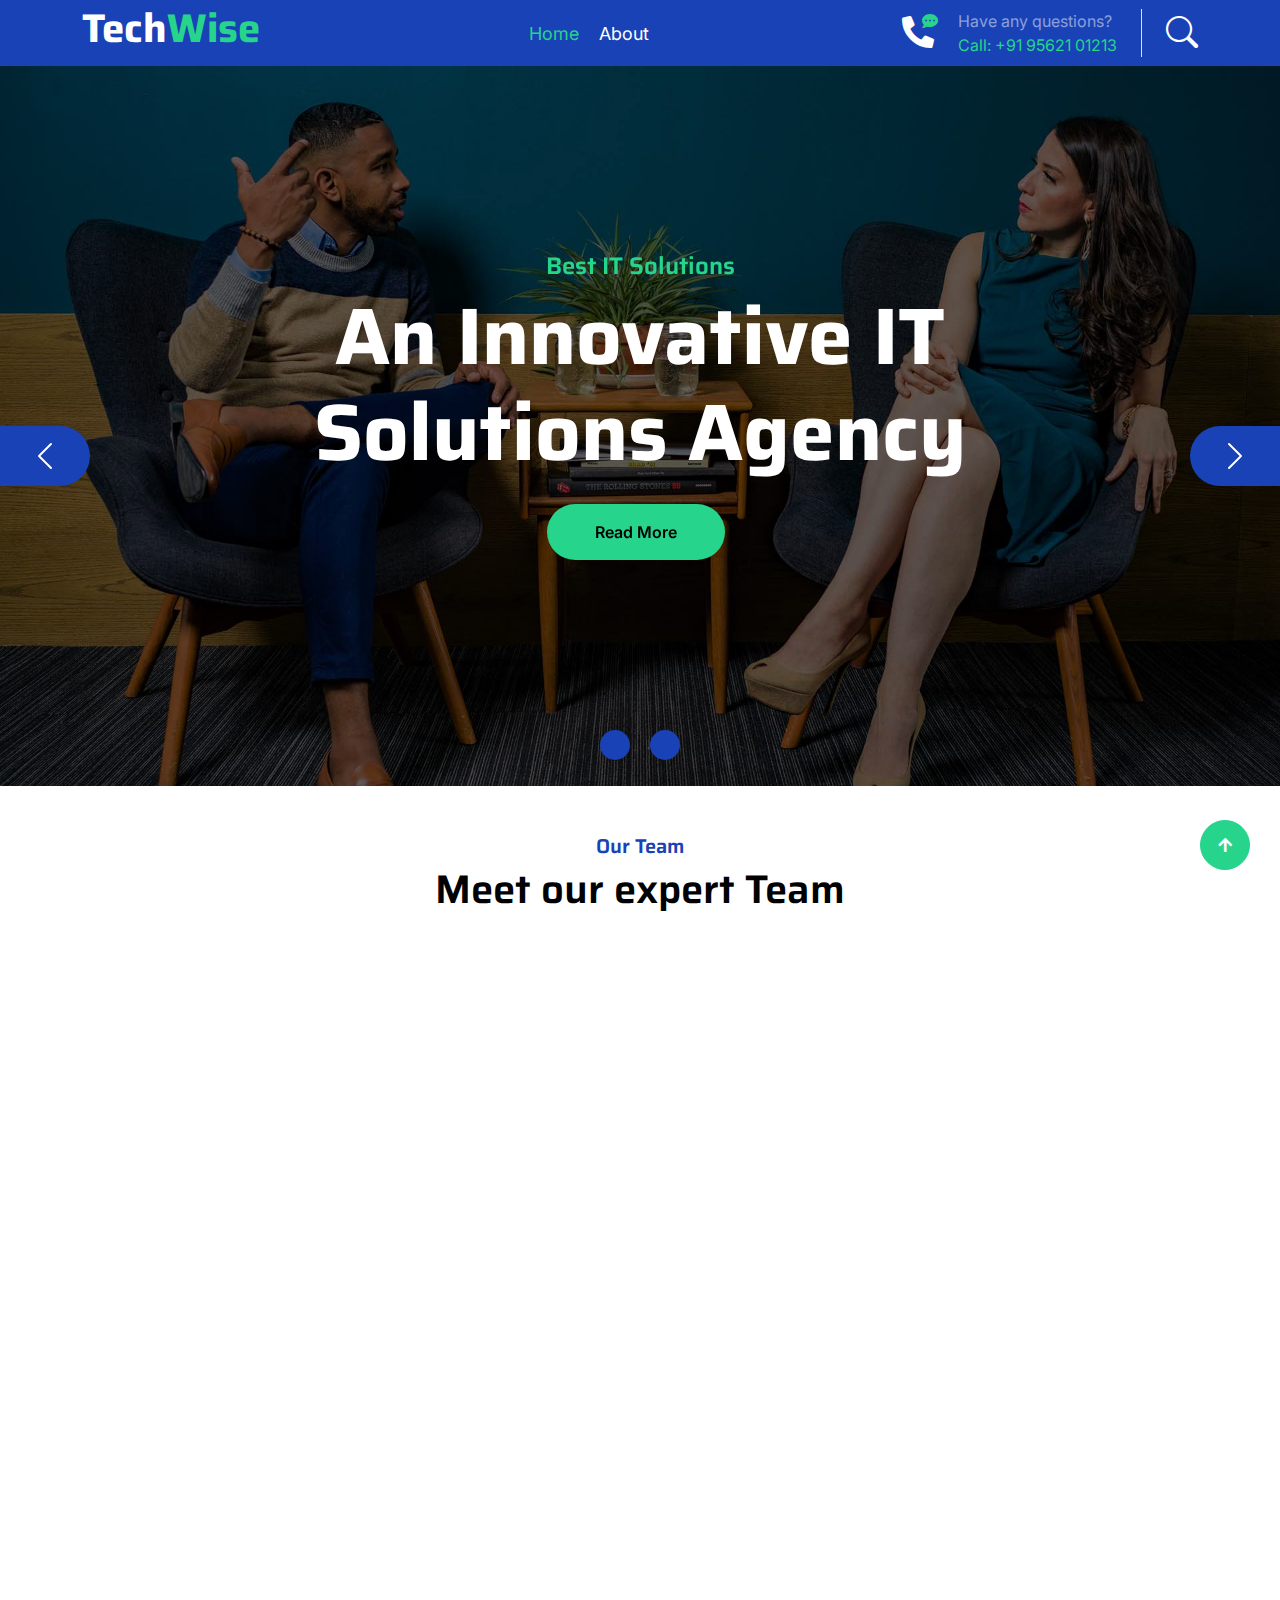
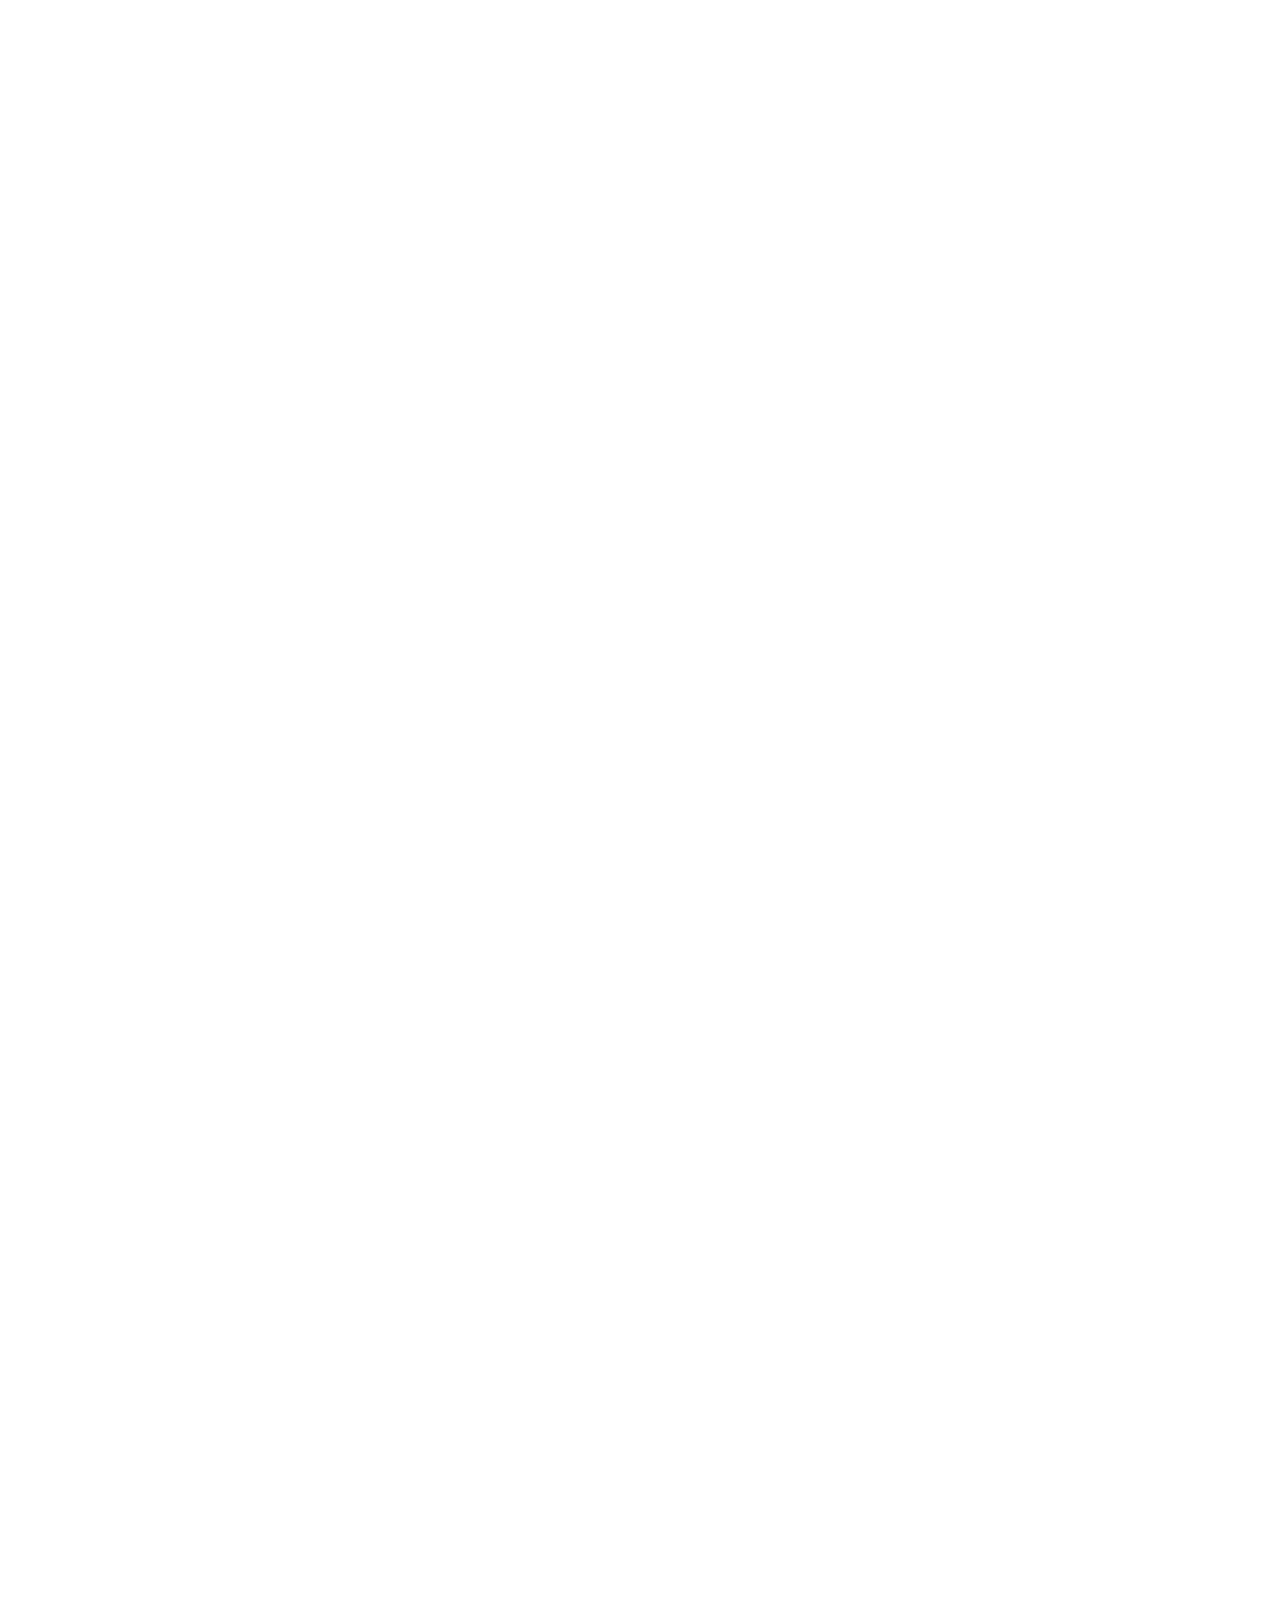
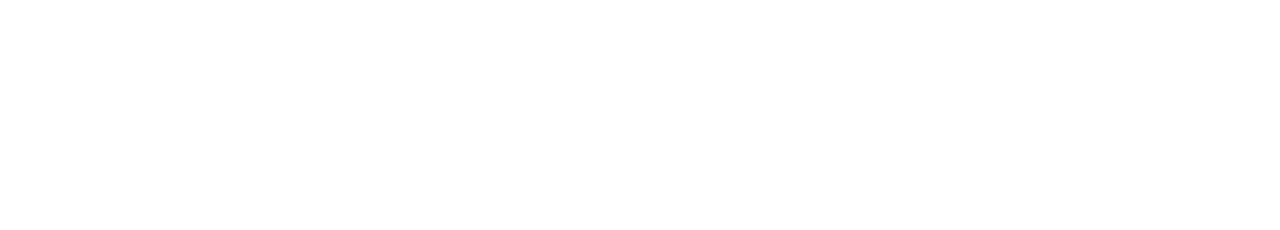
<file: index.html>
<!DOCTYPE html>
<html lang="en">

<head>
    <meta charset="utf-8">
    <title>TechWise - IT Innovotion Solutions</title>
    <meta content="width=device-width, initial-scale=1.0" name="viewport">
    <meta content="" name="keywords">
    <meta content="" name="description">

    <!-- Google Web Fonts -->
    <link rel="preconnect" href="https://fonts.googleapis.com">
    <link rel="preconnect" href="https://fonts.gstatic.com" crossorigin>
    <link
        href="https://fonts.googleapis.com/css2?family=Inter:wght@400;500;600&family=Saira:wght@500;600;700&display=swap"
        rel="stylesheet">

    <!-- Icon Font Stylesheet -->
    <link href="https://cdnjs.cloudflare.com/ajax/libs/font-awesome/5.10.0/css/all.min.css" rel="stylesheet">
    <link href="https://cdn.jsdelivr.net/npm/bootstrap-icons@1.4.1/font/bootstrap-icons.css" rel="stylesheet">

    <!-- Libraries Stylesheet -->
    <link href="lib/animate/animate.min.css" rel="stylesheet">
    <link href="lib/owlcarousel/assets/owl.carousel.min.css" rel="stylesheet">

    <!-- Customized Bootstrap Stylesheet -->
    <link href="css/bootstrap.min.css" rel="stylesheet">

    <!-- Template Stylesheet -->
    <link href="css/style.css" rel="stylesheet">
</head>

<body>
    
    <!-- Navbar Start -->
    <div class="container-fluid bg-primary">
        <div class="container">
            <nav class="navbar navbar-dark navbar-expand-lg py-0">
                <a href="index.html" class="navbar-brand">
                    <h1 class="text-white fw-bold d-block">Tech<span class="text-secondary">Wise</span> </h1>
                </a>
                <button type="button" class="navbar-toggler me-0" data-bs-toggle="collapse"
                    data-bs-target="#navbarCollapse">
                    <span class="navbar-toggler-icon"></span>
                </button>
                <div class="collapse navbar-collapse bg-transparent" id="navbarCollapse">
                    <div class="navbar-nav ms-auto mx-xl-auto p-0">
                        <a href="index.html" class="nav-item nav-link active text-secondary">Home</a>
                        <a href="about.html" class="nav-item nav-link">About</a>
                        
                    </div>
                </div>
                <div class="d-none d-xl-flex flex-shirink-0">
                    <div id="phone-tada" class="d-flex align-items-center justify-content-center me-4">
                        <a href="" class="position-relative animated tada infinite">
                            <i class="fa fa-phone-alt text-white fa-2x"></i>
                            <div class="position-absolute" style="top: -7px; left: 20px;">
                                <span><i class="fa fa-comment-dots text-secondary"></i></span>
                            </div>
                        </a>
                    </div>
                    <div class="d-flex flex-column pe-4 border-end">
                        <span class="text-white-50">Have any questions?</span>
                        <span class="text-secondary">Call: +91 95621 01213 </span>
                    </div>
                    <div class="d-flex align-items-center justify-content-center ms-4 ">
                        <a href="#"><i class="bi bi-search text-white fa-2x"></i> </a>
                    </div>
                </div>
            </nav>
        </div>
    </div>
    <!-- Navbar End -->

    <!-- Carousel Start -->
    <div class="container-fluid px-0">
        <div id="carouselId" class="carousel slide" data-bs-ride="carousel">
            <ol class="carousel-indicators">
                <li data-bs-target="#carouselId" data-bs-slide-to="0" class="active" aria-current="true"
                    aria-label="First slide"></li>
                <li data-bs-target="#carouselId" data-bs-slide-to="1" aria-label="Second slide"></li>
            </ol>
            <div class="carousel-inner" role="listbox">
                <div class="carousel-item active">
                    <img src="img/carousel-1.jpg" class="img-fluid" alt="First slide">
                    <div class="carousel-caption">
                        <div class="container carousel-content">
                            <h6 class="text-secondary h4 animated fadeInUp">Best IT Solutions</h6>
                            <h1 class="text-white display-1 mb-4 animated fadeInRight">An Innovative IT Solutions Agency
                            </h1>
                            <!-- <p class="mb-4 text-white fs-5 animated fadeInDown">Lorem ipsum dolor sit amet elit. Sed efficitur quis purus ut interdum. Pellentesque aliquam dolor eget urna ultricies tincidunt.</p> -->
                            <a href="about.html" class="me-2"><button type="button"
                                    class="px-4 py-sm-3 px-sm-5 btn btn-primary rounded-pill carousel-content-btn1 animated fadeInLeft">Read
                                    More</button></a>
                        </div>
                    </div>
                </div>
                <div class="carousel-item">
                    <img src="img/carousel-2.jpg" class="img-fluid" alt="Second slide">
                    <div class="carousel-caption">
                        <div class="container carousel-content">
                            <h6 class="text-secondary h4 animated fadeInUp">Best IT Solutions</h6>
                            <h1 class="text-white display-1 mb-4 animated fadeInLeft">Quality Digital Services You
                                Really Need!</h1>
                            <!-- <p class="mb-4 text-white fs-5 animated fadeInDown">Lorem ipsum dolor sit amet elit. Sed efficitur quis purus ut interdum. Pellentesque aliquam dolor eget urna ultricies tincidunt.</p> -->
                            <a href="about.html" class="me-2"><button type="button"
                                    class="px-4 py-sm-3 px-sm-5 btn btn-primary rounded-pill carousel-content-btn1 animated fadeInLeft">Read
                                    More</button></a>
                        </div>
                    </div>
                </div>
            </div>
            <button class="carousel-control-prev" type="button" data-bs-target="#carouselId" data-bs-slide="prev">
                <span class="carousel-control-prev-icon" aria-hidden="true"></span>
                <span class="visually-hidden">Previous</span>
            </button>
            <button class="carousel-control-next" type="button" data-bs-target="#carouselId" data-bs-slide="next">
                <span class="carousel-control-next-icon" aria-hidden="true"></span>
                <span class="visually-hidden">Next</span>
            </button>
        </div>
    </div>
    <!-- Carousel End -->

    <!-- Team Start -->
    <div class="container-fluid py-5 mb-5 team">
        <div class="container">
            <div class="text-center mx-auto pb-5 wow fadeIn" data-wow-delay=".3s" style="max-width: 600px;">
                <h5 class="text-primary">Our Team</h5>
                <h1>Meet our expert Team</h1>
            </div>
            <div class="owl-carousel team-carousel wow fadeIn" data-wow-delay=".5s">
                <div class="rounded team-item">
                    <a href="https://ashkar-m.netlify.app/">
                        <div class="team-content">
                            <div class="team-img-icon">
                                <div class="team-img rounded-circle">
                                    <img src="img/team22.jpeg" class="img-fluid w-100 rounded-circle" alt="">
                                </div>
                                <div class="team-name text-center py-3">
                                    <h4 class="">Ashkar M</h4>
                                    <p class="m-0">Web Developer & UI/UX Developer</p>
                                </div>
                               
                            </div>
                        </div>
                    </a>
                </div>
                <div class="rounded team-item">
                    <a href="https://master--neethumoltomy.netlify.app/">
                        <div class="team-content">
                            <div class="team-img-icon">
                                <div class="team-img rounded-circle">
                                    <img src="img/neethupic1.jpg" class="img-fluid w-100 rounded-circle" alt="">
                                </div>
                                <div class="team-name text-center py-3">
                                    <h4 class="">Neethumol Tomy</h4>
                                    <p class="m-0">PHP Developer</p>
                                </div>
                                
                            </div>
                        </div>
                    </a>
                </div>
                <div class="rounded team-item">
                    <a href="https://abhishekanair.netlify.app">
                        <div class="team-content">
                            <div class="team-img-icon">
                                <div class="team-img rounded-circle">
                                    <img src="img/team11.jpeg" class="img-fluid w-100 rounded-circle" alt="">
                                </div>
                                <div class="team-name text-center py-3">
                                    <h4 class="">Abhishek A Nair</h4>
                                    <p class="m-0">Android Java Developer & Cyber Security Analyst</p>
                                </div>
                                
                            </div>
                        </div>
                    </a>
                </div>

                <div class="rounded team-item">
                    <a href="https://bhagyaprasad.netlify.app">
                        <div class="team-content">
                            <div class="team-img-icon">
                                <div class="team-img rounded-circle">
                                    <img src="img/team44.jpeg" class="img-fluid w-100 rounded-circle" alt="">
                                </div>
                                <div class="team-name text-center py-3">
                                    <h4 class="">Bhagya Prasad</h4>
                                    <p class="m-0">PHP Developer</p>
                                </div>
                               
                            </div>
                        </div>
                    </a>
                </div>


                <div class="rounded team-item">
                    <a href="https://pranav-e-u.netlify.app/">
                        <div class="team-content">
                            <div class="team-img-icon">
                                <div class="team-img rounded-circle">
                                    <img src="img/pranavpic1.jpg.png" class="img-fluid w-100 rounded-circle" alt="">
                                </div>
                                <div class="team-name text-center py-3">
                                    <h4 class="">Pranav EU</h4>
                                    <p class="m-0">Web Designer</p>
                                </div>
                                
                            </div>
                        </div>
                    </a>
                </div>
            </div>
        </div>
    </div>
    <!-- Team End -->

    <!-- Services Start -->
    <div class="container-fluid services py-5 mb-5">
        <div class="container">
            <div class="text-center mx-auto pb-5 wow fadeIn" data-wow-delay=".3s" style="max-width: 600px;">
                <h5 class="text-primary">Our Services</h5>
                <h1>Services Built Specifically For Your Business</h1>
            </div>
            <div class="row g-5 services-inner">
                <div class="col-md-6 col-lg-4 wow fadeIn" data-wow-delay=".3s">
                    <div class="services-item bg-light">
                        <div class="p-4 text-center services-content">
                            <div class="services-content-icon">
                                <i class="fa fa-code fa-7x mb-4 text-primary"></i>
                                <h4 class="mb-3">Web Development</h4>
                                <!-- <p class="mb-4">Lorem ipsum dolor sit amet elit. Sed efficitur quis purus ut interdum. Aliquam dolor eget urna ultricies tincidunt.</p>
                                    <a href="" class="btn btn-secondary text-white px-5 py-3 rounded-pill">Read More</a> -->
                            </div>
                        </div>
                    </div>
                </div>
                <div class="col-md-6 col-lg-4 wow fadeIn" data-wow-delay=".5s">
                    <div class="services-item bg-light">
                        <div class="p-4 text-center services-content">
                            <div class="services-content-icon">
                                <i class="fa fa-file-code fa-7x mb-4 text-primary"></i>
                                <h4 class="mb-3">UI/UX Design</h4>
                                
                            </div>
                        </div>
                    </div>
                </div>
                <div class="col-md-6 col-lg-4 wow fadeIn" data-wow-delay=".7s">
                    <div class="services-item bg-light">
                        <div class="p-4 text-center services-content">
                            <div class="services-content-icon">
                                <i class="fa fa-external-link-alt fa-7x mb-4 text-primary"></i>
                                <h4 class="mb-3">Web Cecurity</h4>
                                
                            </div>
                        </div>
                    </div>
                </div>
            </div>
        </div>
    </div>
    <!-- Services End -->


    <!-- Project Start -->
    <div class="container-fluid project py-5 mb-5">
        <div class="container">
            <div class="text-center mx-auto pb-5 wow fadeIn" data-wow-delay=".3s" style="max-width: 600px;">
                <h5 class="text-primary">Our Project</h5>
                <h1>Our Recently Completed Projects</h1>
            </div>
            <div class="row g-5">
                <div class="col-md-6 col-lg-4 wow fadeIn" data-wow-delay=".3s">
                    <div class="project-item">
                        <div class="project-img">
                            <img src="img/project-1.jpg" class="img-fluid w-100 rounded" alt="">
                            <div class="project-content">
                                <a href="#" class="text-center">
                                    <h4 class="text-secondary">DC Books</h4>
                                    <p class="m-0 text-white">Web Development</p>
                                </a>
                            </div>
                        </div>
                    </div>
                </div>
                <div class="col-md-6 col-lg-4 wow fadeIn" data-wow-delay=".5s">
                    <div class="project-item">
                        <div class="project-img">
                            <img src="img/project-2.jpg" class="img-fluid w-100 rounded" alt="">
                            <div class="project-content">
                                <a href="#" class="text-center">
                                    <h4 class="text-secondary">Meatoz </h4>
                                    <p class="m-0 text-white">E-commerce Web Application</p>
                                </a>
                            </div>
                        </div>
                    </div>
                </div>
                <div class="col-md-6 col-lg-4 wow fadeIn" data-wow-delay=".7s">
                    <div class="project-item">
                        <div class="project-img">
                            <img src="img/project-3.jpg" class="img-fluid w-100 rounded" alt="">
                            <div class="project-content">
                                <a href="#" class="text-center">
                                    <h4 class="text-secondary">Malayalimarrieges.com</h4>
                                    <p class="m-0 text-white">Web Development</p>
                                </a>
                            </div>
                        </div>
                    </div>
                </div>
                <div class="col-md-6 col-lg-4 wow fadeIn" data-wow-delay=".3s">
                    <div class="project-item">
                        <div class="project-img">
                            <img src="img/project-4.jpg" class="img-fluid w-100 rounded" alt="">
                            <div class="project-content">
                                <a href="#" class="text-center">
                                    <h4 class="text-secondary">Kaloor Tyres ERP</h4>
                                    <p class="m-0 text-white">Web Development</p>
                                </a>
                            </div>
                        </div>
                    </div>
                </div>
                <div class="col-md-6 col-lg-4 wow fadeIn" data-wow-delay=".5s">
                    <div class="project-item">
                        <div class="project-img">
                            <img src="img/project-5.jpg" class="img-fluid w-100 rounded" alt="">
                            <div class="project-content">
                                <a href="#" class="text-center">
                                    <h4 class="text-secondary">Token Management System</h4>
                                    <p class="m-0 text-white">Android Application</p>
                                </a>
                            </div>
                        </div>
                    </div>
                </div>
                <div class="col-md-6 col-lg-4 wow fadeIn" data-wow-delay=".7s">
                    <div class="project-item">
                        <div class="project-img">
                            <img src="img/project-6.jpg" class="img-fluid w-100 rounded" alt="">
                            <div class="project-content">
                                <a href="#" class="text-center">
                                    <h4 class="text-secondary">Library E-Gate</h4>
                                    <p class="m-0 text-white">Web Application</p>
                                </a>
                            </div>
                        </div>
                    </div>
                </div>
                <div class="col-md-6 col-lg-4 wow fadeIn" data-wow-delay=".3s">
                    <div class="project-item">
                        <div class="project-img">
                            <img src="img/project-7" class="img-fluid w-100 rounded" alt="">
                            <div class="project-content">
                                <a href="#" class="text-center">
                                    <h4 class="text-secondary">Mall of Abayas ERP</h4>
                                    <p class="m-0 text-white">Web Development</p>
                                </a>
                            </div>
                        </div>
                    </div>
                </div>
                <div class="col-md-6 col-lg-4 wow fadeIn" data-wow-delay=".3s">
                    <div class="project-item">
                        <div class="project-img">
                            <img src="img/project-8.jpg" class="img-fluid w-100 rounded" alt="">
                            <div class="project-content">
                                <a href="#" class="text-center">
                                    <h4 class="text-secondary">D-Store Cart</h4>
                                    <p class="m-0 text-white">E-commerce Web Application</p>
                                </a>
                            </div>
                        </div>
                    </div>
                </div>
                <div class="col-md-6 col-lg-4 wow fadeIn" data-wow-delay=".3s">
                    <div class="project-item">
                        <div class="project-img">
                            <img src="img/project-9.jpg" class="img-fluid w-100 rounded" alt="">
                            <div class="project-content">
                                <a href="#" class="text-center">
                                    <h4 class="text-secondary">Malware Detection Using Machine Learning</h4>
                                    <p class="m-0 text-white">Web Development</p>
                                </a>
                            </div>
                        </div>
                    </div>
                </div>
            </div>
        </div>
    </div>
    <!-- Project End -->

    <!-- Back to Top -->
    <a href="#" class="btn btn-secondary btn-square rounded-circle back-to-top"><i
            class="fa fa-arrow-up text-white"></i></a>


    <!-- JavaScript Libraries -->
    <script src="https://ajax.googleapis.com/ajax/libs/jquery/3.6.4/jquery.min.js"></script>
    <script src="https://cdn.jsdelivr.net/npm/bootstrap@5.0.0/dist/js/bootstrap.bundle.min.js"></script>
    <script src="lib/wow/wow.min.js"></script>
    <script src="lib/easing/easing.min.js"></script>
    <script src="lib/waypoints/waypoints.min.js"></script>
    <script src="lib/owlcarousel/owl.carousel.min.js"></script>

    <!-- Template Javascript -->
    <script src="js/main.js"></script>
</body>

</html>
</file>
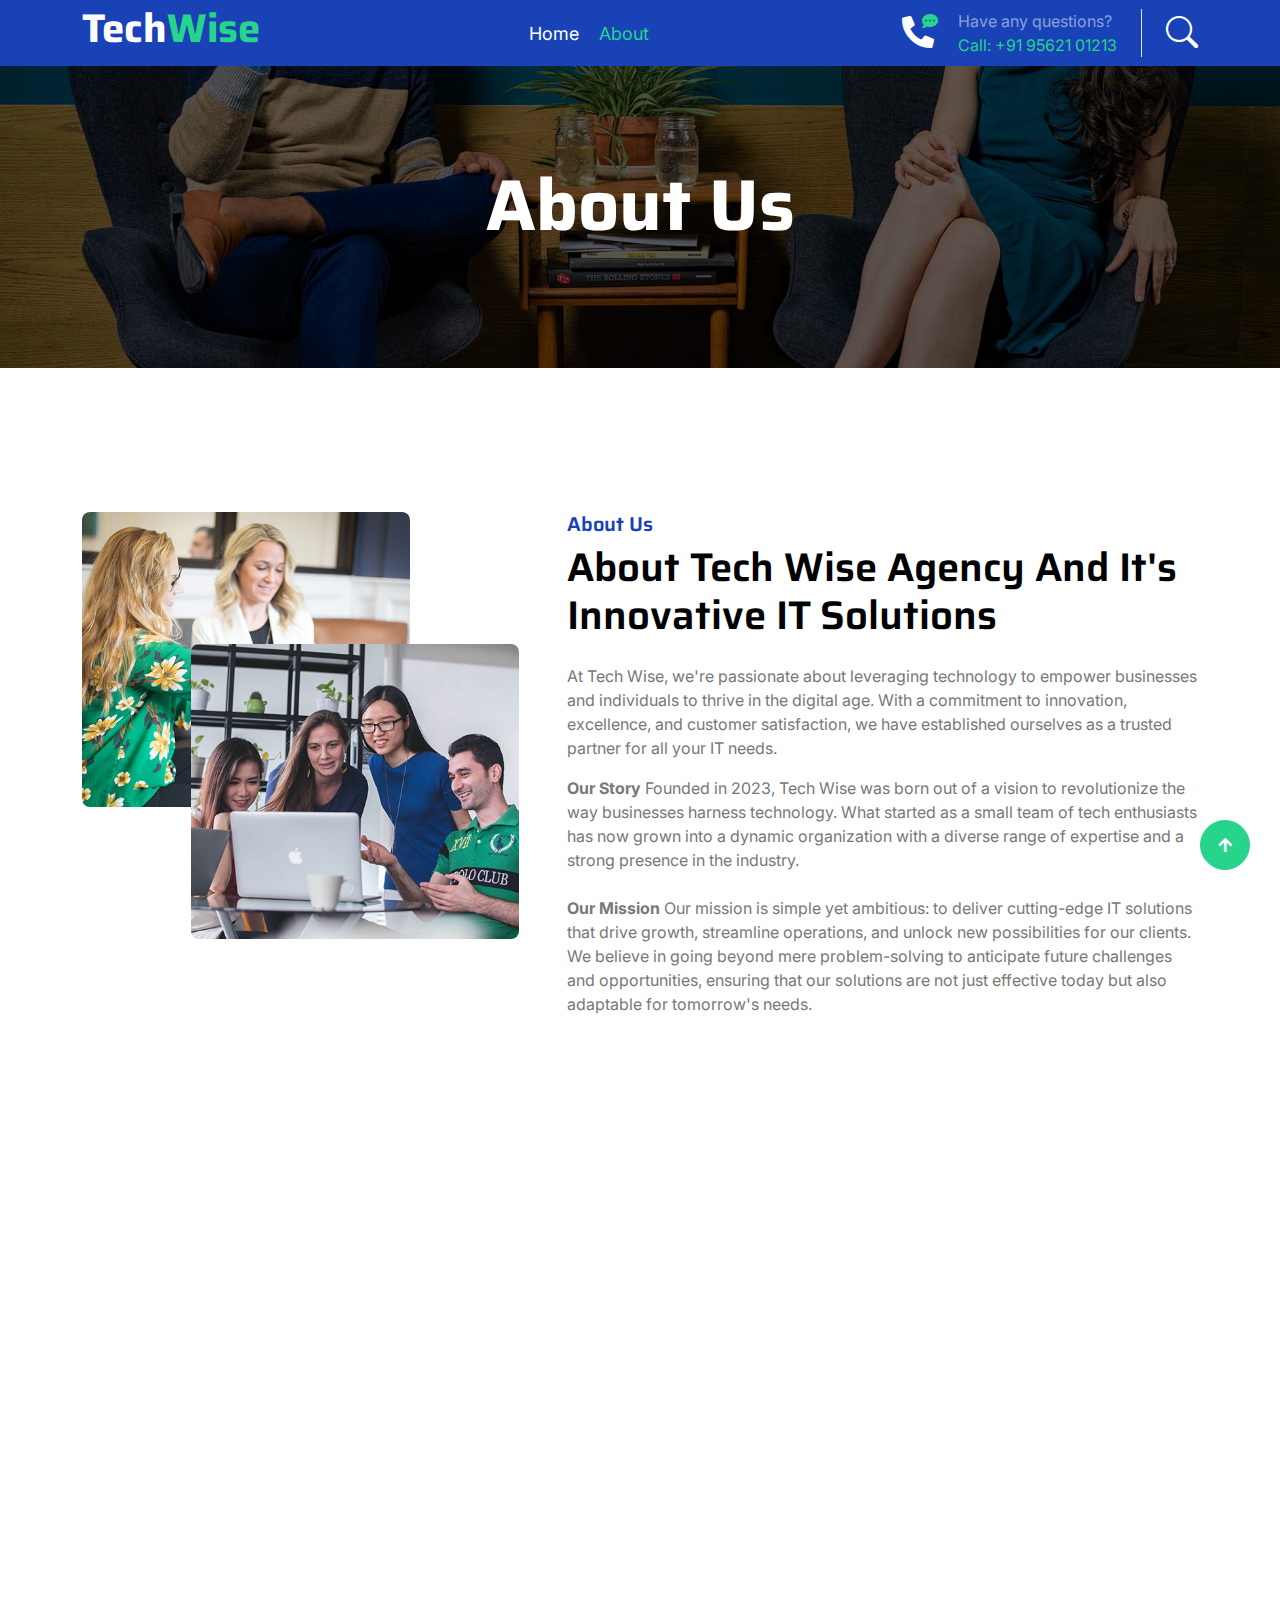
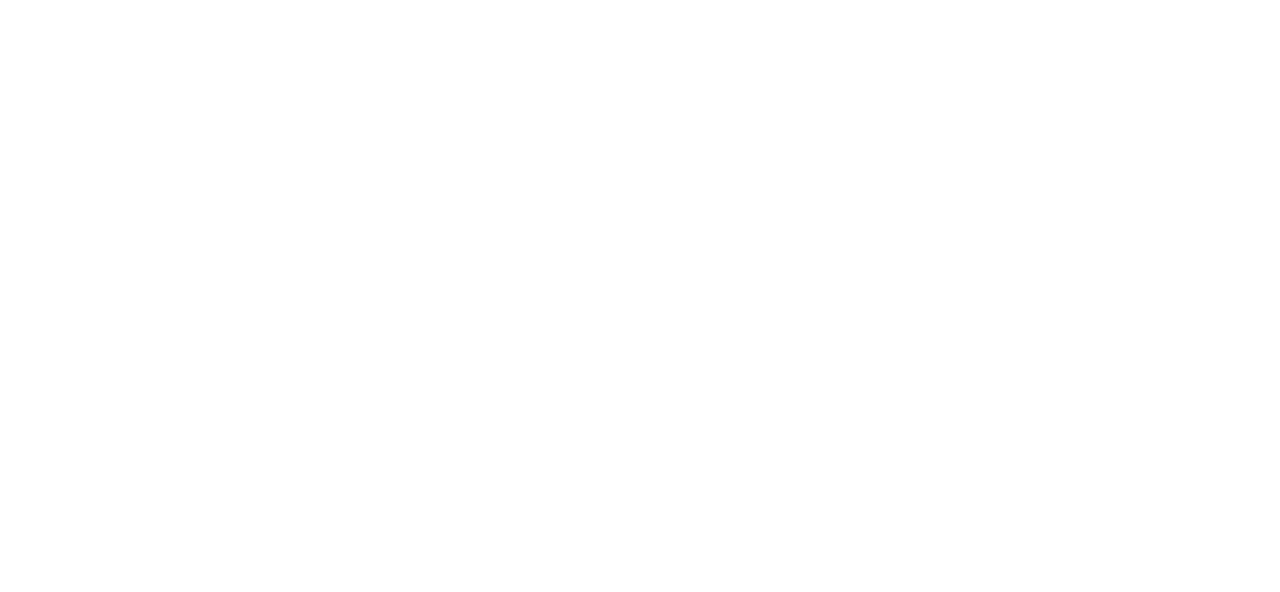
<file: about.html>
<!DOCTYPE html>
<html lang="en">

<head>
    <meta charset="utf-8">
    <title>TechWise - IT Innovotion Solutions</title>
    <meta content="width=device-width, initial-scale=1.0" name="viewport">
    <meta content="" name="keywords">
    <meta content="" name="description">

    <!-- Google Web Fonts -->
    <link rel="preconnect" href="https://fonts.googleapis.com">
    <link rel="preconnect" href="https://fonts.gstatic.com" crossorigin>
    <link
        href="https://fonts.googleapis.com/css2?family=Inter:wght@400;500;600&family=Saira:wght@500;600;700&display=swap"
        rel="stylesheet">

    <!-- Icon Font Stylesheet -->
    <link href="https://cdnjs.cloudflare.com/ajax/libs/font-awesome/5.10.0/css/all.min.css" rel="stylesheet">
    <link href="https://cdn.jsdelivr.net/npm/bootstrap-icons@1.4.1/font/bootstrap-icons.css" rel="stylesheet">

    <!-- Libraries Stylesheet -->
    <link href="lib/animate/animate.min.css" rel="stylesheet">
    <link href="lib/owlcarousel/assets/owl.carousel.min.css" rel="stylesheet">

    <!-- Customized Bootstrap Stylesheet -->
    <link href="css/bootstrap.min.css" rel="stylesheet">

    <!-- Template Stylesheet -->
    <link href="css/style.css" rel="stylesheet">
</head>

<body>

    <!-- Navbar Start -->
    <div class="container-fluid bg-primary">
        <div class="container">
            <nav class="navbar navbar-dark navbar-expand-lg py-0">
                <a href="index.html" class="navbar-brand">
                    <h1 class="text-white fw-bold d-block">Tech<span class="text-secondary">Wise</span> </h1>
                </a>
                <button type="button" class="navbar-toggler me-0" data-bs-toggle="collapse"
                    data-bs-target="#navbarCollapse">
                    <span class="navbar-toggler-icon"></span>
                </button>
                <div class="collapse navbar-collapse bg-transparent" id="navbarCollapse">
                    <div class="navbar-nav ms-auto mx-xl-auto p-0">
                        <a href="index.html" class="nav-item nav-link ">Home</a>
                        <a href="about.html" class="nav-item nav-link active text-secondary">About</a>
                    </div>
                </div>
                <div class="d-none d-xl-flex flex-shirink-0">
                    <div id="phone-tada" class="d-flex align-items-center justify-content-center me-4">
                        <a href="" class="position-relative animated tada infinite">
                            <i class="fa fa-phone-alt text-white fa-2x"></i>
                            <div class="position-absolute" style="top: -7px; left: 20px;">
                                <span><i class="fa fa-comment-dots text-secondary"></i></span>
                            </div>
                        </a>
                    </div>
                    <div class="d-flex flex-column pe-4 border-end">
                        <span class="text-white-50">Have any questions?</span>
                        <span class="text-secondary">Call: +91 95621 01213 </span>
                    </div>
                    <div class="d-flex align-items-center justify-content-center ms-4 ">
                        <a href="#"><i class="bi bi-search text-white fa-2x"></i> </a>
                    </div>
                </div>
            </nav>
        </div>
    </div>
    <!-- Navbar End -->


    <!-- Page Header Start -->
    <div class="container-fluid page-header py-5">
        <div class="container text-center py-5">
            <h1 class="display-2 text-white mb-4 animated slideInDown">About Us</h1>
            <nav aria-label="breadcrumb animated slideInDown">

            </nav>
        </div>
    </div>
    <!-- Page Header End -->

    <!-- About Start -->
    <div class="container-fluid py-5 my-5">
        <div class="container py-5">
            <div class="row g-5">
                <div class="col-lg-5 col-md-6 col-sm-12 wow fadeIn" data-wow-delay=".3s">
                    <div class="h-100 position-relative">
                        <img src="img/about-1.jpg" class="img-fluid w-75 rounded" alt="" style="margin-bottom: 25%;">
                        <div class="position-absolute w-75" style="top: 25%; left: 25%;">
                            <img src="img/about-2.jpg" class="img-fluid w-100 rounded" alt="">
                        </div>
                    </div>
                </div>
                <div class="col-lg-7 col-md-6 col-sm-12 wow fadeIn" data-wow-delay=".5s">
                    <h5 class="text-primary">About Us</h5>
                    <h1 class="mb-4">About Tech Wise Agency And It's Innovative IT Solutions</h1>

                    <p>At Tech Wise, we're passionate about leveraging technology to empower businesses and individuals
                        to thrive in the digital age. With a commitment to innovation, excellence, and customer
                        satisfaction, we have established ourselves as a trusted partner for all your IT needs.</p>

                    <p class="mb-4"><b>Our Story</b>
                        Founded in 2023, Tech Wise was born out of a vision to revolutionize the way businesses harness
                        technology. What started as a small team of tech enthusiasts has now grown into a dynamic
                        organization with a diverse range of expertise and a strong presence in the industry.</p>

                    <p class="mb-4"><b>Our Mission</b>
                        Our mission is simple yet ambitious: to deliver cutting-edge IT solutions that drive growth,
                        streamline operations, and unlock new possibilities for our clients. We believe in going beyond
                        mere problem-solving to anticipate future challenges and opportunities, ensuring that our
                        solutions are not just effective today but also adaptable for tomorrow's needs.</p>

                    <!-- <a href="" class="btn btn-secondary rounded-pill px-5 py-3 text-white">More Details</a> -->
                </div>
            </div>
        </div>
    </div>
    <!-- About End -->

    <!-- Team Start -->
    <div class="container-fluid py-5 mb-5 team">
        <div class="container">
            <div class="text-center mx-auto pb-5 wow fadeIn" data-wow-delay=".3s" style="max-width: 600px;">
                <h5 class="text-primary">Our Team</h5>
                <h1>Meet our expert Team</h1>
            </div>
            <div class="owl-carousel team-carousel wow fadeIn" data-wow-delay=".5s">
                <div class="rounded team-item">
                    <a href="https://abhishekanair.netlify.app">
                        <div class="team-content">
                            <div class="team-img-icon">
                                <div class="team-img rounded-circle">
                                    <img src="img/team22.jpeg" class="img-fluid w-100 rounded-circle" alt="">
                                </div>
                                <div class="team-name text-center py-3">
                                    <h4 class="">Ashkar M</h4>
                                    <p class="m-0">Web Developer & UI/UX Developer</p><br>
                                    <p class="m-1">Ashkar is a seasoned Senior Web Developer with over seven years of
                                        experience in the field. He specializes in PHP, AngularJS, HTML5, JavaScript,
                                        and MySQL, demonstrating proficiency in both back-end and front-end development.
                                        With a keen eye for detail and a passion for enhancing user experiences, Ashkar
                                        excels in creative team environments.</p>
                                </div>

                            </div>
                        </div>
                    </a>
                </div>
                <div class="rounded team-item">
                    <a href="https://master--neethumoltomy.netlify.app/">
                        <div class="team-content">
                            <div class="team-img-icon">
                                <div class="team-img rounded-circle">
                                    <img src="img/neethupic1.jpg" class="img-fluid w-100 rounded-circle" alt="">
                                </div>
                                <div class="team-name text-center py-3">
                                    <h4 class="">Neethumol Tomy</h4>
                                    <p class="m-0">PHP Developer</p><br>
                                    <p class="m-1">Neethumol is a dedicated PHP Developer with experience in
                                        developing scalable online applications using PHP, MySQL, HTML, CSS, and various
                                        JavaScript frameworks. She has a strong academic background, coupled with
                                        hands-on experience in web development projects.</p>
                                </div>

                            </div>
                        </div>
                    </a>
                </div>
                <div class="rounded team-item">
                    <a href="https://abhishekanair.netlify.app">
                        <div class="team-content">
                            <div class="team-img-icon">
                                <div class="team-img rounded-circle">
                                    <img src="img/team11.jpeg" class="img-fluid w-100 rounded-circle" alt="">
                                </div>
                                <div class="team-name text-center py-3">
                                    <h4 class="">Abhishek A Nair</h4>
                                    <p class="m-0">Android Java Developer & Cyber Security Analyst</p><br>
                                    <p class="m-1">Abhishek is a Junior Penetration Tester with a background in Android
                                        app development training. His experience in cybersecurity, coupled with his
                                        proficiency in various programming languages and tools, makes him a valuable
                                        asset to the team.</p>
                                </div>
                            </div>
                        </div>
                    </a>
                </div>

                <div class="rounded team-item">
                    <a href="https://bhagyaprasad.netlify.app">
                        <div class="team-content">
                            <div class="team-img-icon">
                                <div class="team-img rounded-circle">
                                    <img src="img/team44.jpeg" class="img-fluid w-100 rounded-circle" alt="">
                                </div>
                                <div class="team-name text-center py-3">
                                    <h4 class="">Bhagya Prasad</h4>
                                    <p class="m-0">PHP Developer</p><br>
                                    <p class="m-1">Bhagyaprasad is a skilled PHP Developer with experience in
                                        developing scalable web applications using a comprehensive tech stack. Her work
                                        at Techwise showcases her ability to adhere to coding standards, optimize
                                        database queries, and contribute effectively to team synergy.</p>
                                </div>
                            </div>
                        </div>
                    </a>
                </div>
                <div class="rounded team-item">
                    <a href="https://pranav-e-u.netlify.app/">
                        <div class="team-content">
                            <div class="team-img-icon">
                                <div class="team-img rounded-circle">
                                    <img src="img/pranavpic1.jpg.png" class="img-fluid w-100 rounded-circle" alt="">
                                </div>
                                <div class="team-name text-center py-3">
                                    <h4 class="">Pranav EU</h4>
                                    <p class="m-0">Web Designer</p><br>
                                    <p class="m-1">Pranav is an enthusiastic Web Designer with a strong
                                        technical skill set. He possesses expertise in languages like C, C++, Python,
                                        SQL, and various web development technologies. His academic projects reflect his
                                        proficiency in database management and software development.</p>
                                </div>
                            </div>
                        </div>
                    </a>
                </div>
            </div>
        </div>
    </div>

    <!-- Team End -->

    <!-- Back to Top -->
    <a href="#" class="btn btn-secondary btn-square rounded-circle back-to-top"><i
            class="fa fa-arrow-up text-white"></i></a>


    <!-- JavaScript Libraries -->
    <script src="https://ajax.googleapis.com/ajax/libs/jquery/3.6.4/jquery.min.js"></script>
    <script src="https://cdn.jsdelivr.net/npm/bootstrap@5.0.0/dist/js/bootstrap.bundle.min.js"></script>
    <script src="lib/wow/wow.min.js"></script>
    <script src="lib/easing/easing.min.js"></script>
    <script src="lib/waypoints/waypoints.min.js"></script>
    <script src="lib/owlcarousel/owl.carousel.min.js"></script>

    <!-- Template Javascript -->
    <script src="js/main.js"></script>
</body>

</html>
</file>
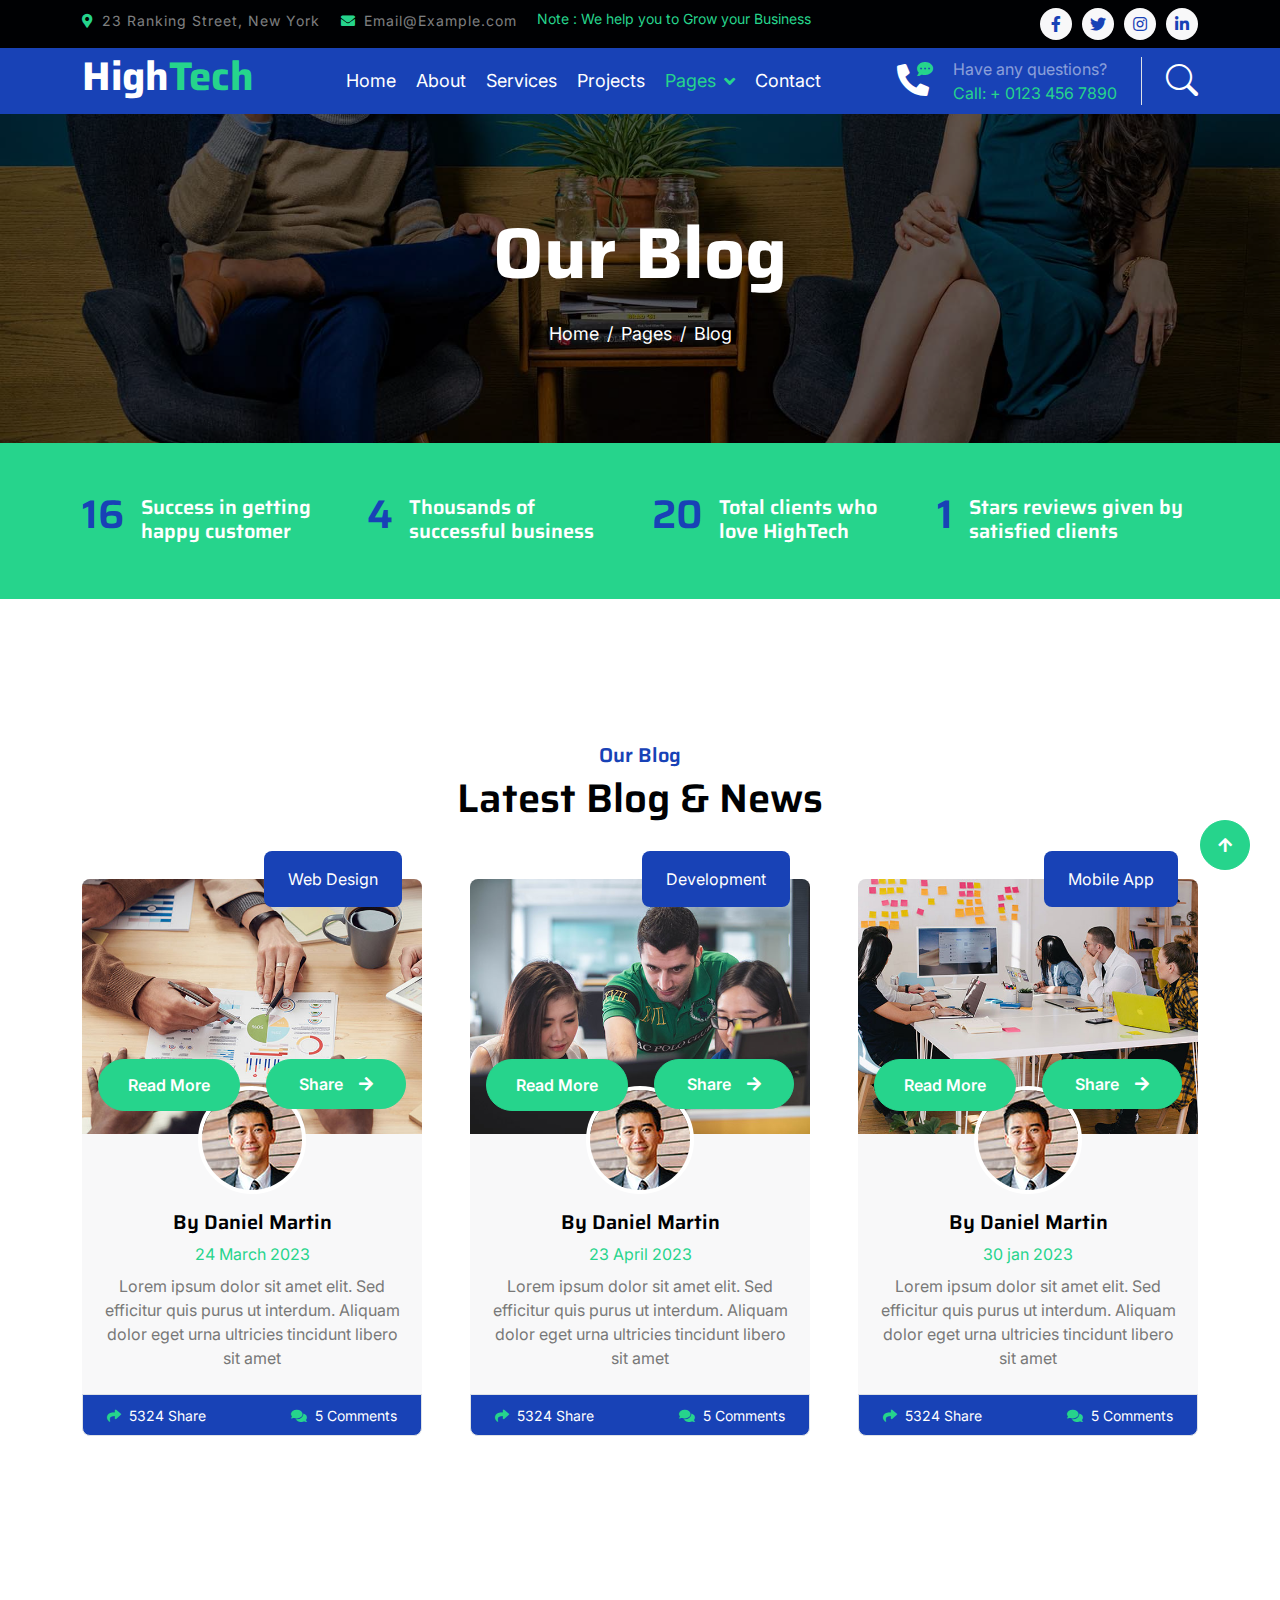
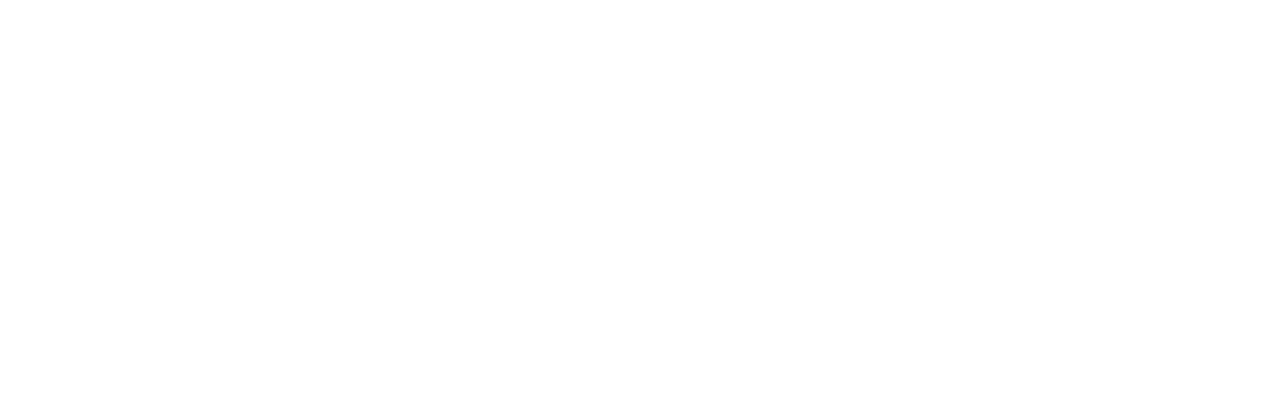
<file: blog.html>
<!DOCTYPE html>
<html lang="en">

    <head>
        <meta charset="utf-8">
        <title>HighTech - IT Solutions Website Template</title>
        <meta content="width=device-width, initial-scale=1.0" name="viewport">
        <meta content="" name="keywords">
        <meta content="" name="description">

        <!-- Google Web Fonts -->
        <link rel="preconnect" href="https://fonts.googleapis.com">
        <link rel="preconnect" href="https://fonts.gstatic.com" crossorigin>
        <link href="https://fonts.googleapis.com/css2?family=Inter:wght@400;500;600&family=Saira:wght@500;600;700&display=swap" rel="stylesheet"> 

        <!-- Icon Font Stylesheet -->
        <link href="https://cdnjs.cloudflare.com/ajax/libs/font-awesome/5.10.0/css/all.min.css" rel="stylesheet">
        <link href="https://cdn.jsdelivr.net/npm/bootstrap-icons@1.4.1/font/bootstrap-icons.css" rel="stylesheet">

        <!-- Libraries Stylesheet -->
        <link href="lib/animate/animate.min.css" rel="stylesheet">
        <link href="lib/owlcarousel/assets/owl.carousel.min.css" rel="stylesheet">

        <!-- Customized Bootstrap Stylesheet -->
        <link href="css/bootstrap.min.css" rel="stylesheet">

        <!-- Template Stylesheet -->
        <link href="css/style.css" rel="stylesheet">
    </head>

    <body>
        <!-- Spinner Start -->
        <div id="spinner" class="show position-fixed translate-middle w-100 vh-100 top-50 start-50 d-flex align-items-center justify-content-center">
            <div class="spinner-grow text-primary" role="status"></div>
        </div>
        <!-- Spinner End -->

        <!-- Topbar Start -->
        <div class="container-fluid bg-dark py-2 d-none d-md-flex">
            <div class="container">
                <div class="d-flex justify-content-between topbar">
                    <div class="top-info">
                        <small class="me-3 text-white-50"><a href="#"><i class="fas fa-map-marker-alt me-2 text-secondary"></i></a>23 Ranking Street, New York</small>
                        <small class="me-3 text-white-50"><a href="#"><i class="fas fa-envelope me-2 text-secondary"></i></a>Email@Example.com</small>
                    </div>
                    <div id="note" class="text-secondary d-none d-xl-flex"><small>Note : We help you to Grow your Business</small></div>
                    <div class="top-link">
                        <a href="" class="bg-light nav-fill btn btn-sm-square rounded-circle"><i class="fab fa-facebook-f text-primary"></i></a>
                        <a href="" class="bg-light nav-fill btn btn-sm-square rounded-circle"><i class="fab fa-twitter text-primary"></i></a>
                        <a href="" class="bg-light nav-fill btn btn-sm-square rounded-circle"><i class="fab fa-instagram text-primary"></i></a>
                        <a href="" class="bg-light nav-fill btn btn-sm-square rounded-circle me-0"><i class="fab fa-linkedin-in text-primary"></i></a>
                    </div>
                </div>
            </div>
        </div>
        <!-- Topbar End -->

        <!-- Navbar Start -->
        <div class="container-fluid bg-primary">
            <div class="container">
                <nav class="navbar navbar-dark navbar-expand-lg py-0">
                    <a href="index.html" class="navbar-brand">
                        <h1 class="text-white fw-bold d-block">High<span class="text-secondary">Tech</span> </h1>
                    </a>
                    <button type="button" class="navbar-toggler me-0" data-bs-toggle="collapse" data-bs-target="#navbarCollapse">
                        <span class="navbar-toggler-icon"></span>
                    </button>
                    <div class="collapse navbar-collapse bg-transparent" id="navbarCollapse">
                        <div class="navbar-nav ms-auto mx-xl-auto p-0">
                            <a href="index.html" class="nav-item nav-link">Home</a>
                            <a href="about.html" class="nav-item nav-link">About</a>
                            <a href="service.html" class="nav-item nav-link">Services</a>
                            <a href="project.html" class="nav-item nav-link">Projects</a>
                            <div class="nav-item dropdown">
                                <a href="#" class="nav-link dropdown-toggle active" data-bs-toggle="dropdown">Pages</a>
                                <div class="dropdown-menu rounded">
                                    <a href="blog.html" class="dropdown-item active">Our Blog</a>
                                    <a href="team.html" class="dropdown-item">Our Team</a>
                                    <a href="testimonial.html" class="dropdown-item">Testimonial</a>
                                    <a href="404.html" class="dropdown-item">404 Page</a>
                                </div>
                            </div>
                            <a href="contact.html" class="nav-item nav-link">Contact</a>
                        </div>
                    </div>
                    <div class="d-none d-xl-flex flex-shirink-0">
                        <div id="phone-tada" class="d-flex align-items-center justify-content-center me-4">
                            <a href="" class="position-relative animated tada infinite">
                                <i class="fa fa-phone-alt text-white fa-2x"></i>
                                <div class="position-absolute" style="top: -7px; left: 20px;">
                                    <span><i class="fa fa-comment-dots text-secondary"></i></span>
                                </div>
                            </a>
                        </div>
                        <div class="d-flex flex-column pe-4 border-end">
                            <span class="text-white-50">Have any questions?</span>
                            <span class="text-secondary">Call: + 0123 456 7890</span>
                        </div>
                        <div class="d-flex align-items-center justify-content-center ms-4 ">
                            <a href="#"><i class="bi bi-search text-white fa-2x"></i> </a>
                        </div>
                    </div>
                </nav>
            </div>
        </div>
        <!-- Navbar End -->

        
        <!-- Page Header Start -->
        <div class="container-fluid page-header py-5">
            <div class="container text-center py-5">
                <h1 class="display-2 text-white mb-4 animated slideInDown">Our Blog</h1>
                <nav aria-label="breadcrumb animated slideInDown">
                    <ol class="breadcrumb justify-content-center mb-0">
                        <li class="breadcrumb-item"><a href="#">Home</a></li>
                        <li class="breadcrumb-item"><a href="#">Pages</a></li>
                        <li class="breadcrumb-item" aria-current="page">Blog</li>
                    </ol>
                </nav>
            </div>
        </div>
        <!-- Page Header End -->


        <!-- Fact Start -->
        <div class="container-fluid bg-secondary py-5">
            <div class="container">
                <div class="row">
                    <div class="col-lg-3 wow fadeIn" data-wow-delay=".1s">
                        <div class="d-flex counter">
                            <h1 class="me-3 text-primary counter-value">99</h1>
                            <h5 class="text-white mt-1">Success in getting happy customer</h5>
                        </div>
                    </div>
                    <div class="col-lg-3 wow fadeIn" data-wow-delay=".3s">
                        <div class="d-flex counter">
                            <h1 class="me-3 text-primary counter-value">25</h1>
                            <h5 class="text-white mt-1">Thousands of successful business</h5>
                        </div>
                    </div>
                    <div class="col-lg-3 wow fadeIn" data-wow-delay=".5s">
                        <div class="d-flex counter">
                            <h1 class="me-3 text-primary counter-value">120</h1>
                            <h5 class="text-white mt-1">Total clients who love HighTech</h5>
                        </div>
                    </div>
                    <div class="col-lg-3 wow fadeIn" data-wow-delay=".7s">
                        <div class="d-flex counter">
                            <h1 class="me-3 text-primary counter-value">5</h1>
                            <h5 class="text-white mt-1">Stars reviews given by satisfied clients</h5>
                        </div>
                    </div>
                </div>
            </div>
        </div>
        <!-- Fact End -->


        <!-- Blog Start -->
        <div class="container-fluid blog py-5 my-5">
            <div class="container py-5">
                <div class="text-center mx-auto pb-5 wow fadeIn" data-wow-delay=".3s" style="max-width: 600px;">
                    <h5 class="text-primary">Our Blog</h5>
                    <h1>Latest Blog & News</h1>
                </div>
                <div class="row g-5 justify-content-center">
                    <div class="col-lg-6 col-xl-4 wow fadeIn" data-wow-delay=".3s">
                        <div class="blog-item position-relative bg-light rounded">
                            <img src="img/blog-1.jpg" class="img-fluid w-100 rounded-top" alt="">
                            <span class="position-absolute px-4 py-3 bg-primary text-white rounded" style="top: -28px; right: 20px;">Web Design</span>
                            <div class="blog-btn d-flex justify-content-between position-relative px-3" style="margin-top: -75px;">
                                <div class="blog-icon btn btn-secondary px-3 rounded-pill my-auto">
                                    <a href="" class="btn text-white">Read More</a>
                                </div>
                                <div class="blog-btn-icon btn btn-secondary px-4 py-3 rounded-pill ">
                                    <div class="blog-icon-1">
                                        <p class="text-white px-2">Share<i class="fa fa-arrow-right ms-3"></i></p>
                                    </div>
                                    <div class="blog-icon-2">
                                        <a href="" class="btn me-1"><i class="fab fa-facebook-f text-white"></i></a>
                                        <a href="" class="btn me-1"><i class="fab fa-twitter text-white"></i></a>
                                        <a href="" class="btn me-1"><i class="fab fa-instagram text-white"></i></a>
                                    </div>
                                </div>
                            </div>
                            <div class="blog-content text-center position-relative px-3" style="margin-top: -25px;">
                                <img src="img/admin.jpg" class="img-fluid rounded-circle border border-4 border-white mb-3" alt="">
                                <h5 class="">By Daniel Martin</h5>
                                <span class="text-secondary">24 March 2023</span>
                                <p class="py-2">Lorem ipsum dolor sit amet elit. Sed efficitur quis purus ut interdum. Aliquam dolor eget urna ultricies tincidunt libero sit amet</p>
                            </div>
                            <div class="blog-coment d-flex justify-content-between px-4 py-2 border bg-primary rounded-bottom">
                                <a href="" class="text-white"><small><i class="fas fa-share me-2 text-secondary"></i>5324 Share</small></a>
                                <a href="" class="text-white"><small><i class="fa fa-comments me-2 text-secondary"></i>5 Comments</small></a>
                            </div>
                        </div>
                    </div>
                    <div class="col-lg-6 col-xl-4 wow fadeIn" data-wow-delay=".5s">
                        <div class="blog-item position-relative bg-light rounded">
                            <img src="img/blog-2.jpg" class="img-fluid w-100 rounded-top" alt="">
                            <span class="position-absolute px-4 py-3 bg-primary text-white rounded" style="top: -28px; right: 20px;">Development</span>
                            <div class="blog-btn d-flex justify-content-between position-relative px-3" style="margin-top: -75px;">
                                <div class="blog-icon btn btn-secondary px-3 rounded-pill my-auto">
                                    <a href="" class="btn text-white ">Read More</a>
                                </div>
                                <div class="blog-btn-icon btn btn-secondary px-4 py-3 rounded-pill ">
                                    <div class="blog-icon-1">
                                        <p class="text-white px-2">Share<i class="fa fa-arrow-right ms-3"></i></p>
                                    </div>
                                    <div class="blog-icon-2">
                                        <a href="" class="btn me-1"><i class="fab fa-facebook-f text-white"></i></a>
                                        <a href="" class="btn me-1"><i class="fab fa-twitter text-white"></i></a>
                                        <a href="" class="btn me-1"><i class="fab fa-instagram text-white"></i></a>
                                    </div>
                                </div>
                            </div>
                            <div class="blog-content text-center position-relative px-3" style="margin-top: -25px;">
                                <img src="img/admin.jpg" class="img-fluid rounded-circle border border-4 border-white mb-3" alt="">
                                <h5 class="">By Daniel Martin</h5>
                                <span class="text-secondary">23 April 2023</span>
                                <p class="py-2">Lorem ipsum dolor sit amet elit. Sed efficitur quis purus ut interdum. Aliquam dolor eget urna ultricies tincidunt libero sit amet</p>
                            </div>
                            <div class="blog-coment d-flex justify-content-between px-4 py-2 border bg-primary rounded-bottom">
                                <a href="" class="text-white"><small><i class="fas fa-share me-2 text-secondary"></i>5324 Share</small></a>
                                <a href="" class="text-white"><small><i class="fa fa-comments me-2 text-secondary"></i>5 Comments</small></a>
                            </div>
                        </div>
                    </div>
                    <div class="col-lg-6 col-xl-4 wow fadeIn" data-wow-delay=".7s">
                        <div class="blog-item position-relative bg-light rounded">
                            <img src="img/blog-3.jpg" class="img-fluid w-100 rounded-top" alt="">
                            <span class="position-absolute px-4 py-3 bg-primary text-white rounded" style="top: -28px; right: 20px;">Mobile App</span>
                            <div class="blog-btn d-flex justify-content-between position-relative px-3" style="margin-top: -75px;">
                                <div class="blog-icon btn btn-secondary px-3 rounded-pill my-auto">
                                    <a href="" class="btn text-white ">Read More</a>
                                </div>
                                <div class="blog-btn-icon btn btn-secondary px-4 py-3 rounded-pill ">
                                    <div class="blog-icon-1">
                                        <p class="text-white px-2">Share<i class="fa fa-arrow-right ms-3"></i></p>
                                    </div>
                                    <div class="blog-icon-2">
                                        <a href="" class="btn me-1"><i class="fab fa-facebook-f text-white"></i></a>
                                        <a href="" class="btn me-1"><i class="fab fa-twitter text-white"></i></a>
                                        <a href="" class="btn me-1"><i class="fab fa-instagram text-white"></i></a>
                                    </div>
                                </div>
                            </div>
                            <div class="blog-content text-center position-relative px-3" style="margin-top: -25px;">
                                <img src="img/admin.jpg" class="img-fluid rounded-circle border border-4 border-white mb-3" alt="">
                                <h5 class="">By Daniel Martin</h5>
                                <span class="text-secondary">30 jan 2023</span>
                                <p class="py-2">Lorem ipsum dolor sit amet elit. Sed efficitur quis purus ut interdum. Aliquam dolor eget urna ultricies tincidunt libero sit amet</p>
                            </div>
                            <div class="blog-coments d-flex justify-content-between px-4 py-2 border bg-primary rounded-bottom">
                                <a href="" class="text-white"><small><i class="fas fa-share me-2 text-secondary"></i>5324 Share</small></a>
                                <a href="" class="text-white"><small><i class="fa fa-comments me-2 text-secondary"></i>5 Comments</small></a>
                            </div>
                        </div>
                    </div>
                </div>
            </div>
        </div>
        <!-- Blog End -->


        <!-- Footer Start -->
         <div class="container-fluid footer bg-dark wow fadeIn" data-wow-delay=".3s">
            <div class="container pt-5 pb-4">
                <div class="row g-5">
                    <div class="col-lg-3 col-md-6">
                        <a href="index.html">
                            <h1 class="text-white fw-bold d-block">High<span class="text-secondary">Tech</span> </h1>
                        </a>
                        <p class="mt-4 text-light">Lorem ipsum dolor sit amet consectetur adipisicing elit. Soluta facere delectus qui placeat inventore consectetur repellendus optio debitis.</p>
                        <div class="d-flex hightech-link">
                            <a href="" class="btn-light nav-fill btn btn-square rounded-circle me-2"><i class="fab fa-facebook-f text-primary"></i></a>
                            <a href="" class="btn-light nav-fill btn btn-square rounded-circle me-2"><i class="fab fa-twitter text-primary"></i></a>
                            <a href="" class="btn-light nav-fill btn btn-square rounded-circle me-2"><i class="fab fa-instagram text-primary"></i></a>
                            <a href="" class="btn-light nav-fill btn btn-square rounded-circle me-0"><i class="fab fa-linkedin-in text-primary"></i></a>
                        </div>
                    </div>
                    <div class="col-lg-3 col-md-6">
                        <a href="#" class="h3 text-secondary">Short Link</a>
                        <div class="mt-4 d-flex flex-column short-link">
                            <a href="" class="mb-2 text-white"><i class="fas fa-angle-right text-secondary me-2"></i>About us</a>
                            <a href="" class="mb-2 text-white"><i class="fas fa-angle-right text-secondary me-2"></i>Contact us</a>
                            <a href="" class="mb-2 text-white"><i class="fas fa-angle-right text-secondary me-2"></i>Our Services</a>
                            <a href="" class="mb-2 text-white"><i class="fas fa-angle-right text-secondary me-2"></i>Our Projects</a>
                            <a href="" class="mb-2 text-white"><i class="fas fa-angle-right text-secondary me-2"></i>Latest Blog</a>
                        </div>
                    </div>
                    <div class="col-lg-3 col-md-6">
                        <a href="#" class="h3 text-secondary">Help Link</a>
                        <div class="mt-4 d-flex flex-column help-link">
                            <a href="" class="mb-2 text-white"><i class="fas fa-angle-right text-secondary me-2"></i>Terms Of use</a>
                            <a href="" class="mb-2 text-white"><i class="fas fa-angle-right text-secondary me-2"></i>Privacy Policy</a>
                            <a href="" class="mb-2 text-white"><i class="fas fa-angle-right text-secondary me-2"></i>Helps</a>
                            <a href="" class="mb-2 text-white"><i class="fas fa-angle-right text-secondary me-2"></i>FQAs</a>
                            <a href="" class="mb-2 text-white"><i class="fas fa-angle-right text-secondary me-2"></i>Contact</a>
                        </div>
                    </div>
                    <div class="col-lg-3 col-md-6">
                        <a href="#" class="h3 text-secondary">Contact Us</a>
                        <div class="text-white mt-4 d-flex flex-column contact-link">
                            <a href="#" class="pb-3 text-light border-bottom border-primary"><i class="fas fa-map-marker-alt text-secondary me-2"></i> 123 Street, New York, USA</a>
                            <a href="#" class="py-3 text-light border-bottom border-primary"><i class="fas fa-phone-alt text-secondary me-2"></i> +123 456 7890</a>
                            <a href="#" class="py-3 text-light border-bottom border-primary"><i class="fas fa-envelope text-secondary me-2"></i> info@exmple.con</a>
                        </div>
                    </div>
                </div>
                <hr class="text-light mt-5 mb-4">
                <div class="row">
                    <div class="col-md-6 text-center text-md-start">
                        <span class="text-light"><a href="#" class="text-secondary"><i class="fas fa-copyright text-secondary me-2"></i>Your Site Name</a>, All right reserved.</span>
                    </div>
                    <div class="col-md-6 text-center text-md-end">
                        <!--/*** This template is free as long as you keep the footer author’s credit link/attribution link/backlink. If you'd like to use the template without the footer author’s credit link/attribution link/backlink, you can purchase the Credit Removal License from "https://htmlcodex.com/credit-removal". Thank you for your support. ***/-->
                        <span class="text-light">Designed By<a href="https://htmlcodex.com" class="text-secondary">HTML Codex</a></span>
                    </div>
                </div>
            </div>
        </div>
        <!-- Footer End -->


        <!-- Back to Top -->
        <a href="#" class="btn btn-secondary btn-square rounded-circle back-to-top"><i class="fa fa-arrow-up text-white"></i></a>

        
        <!-- JavaScript Libraries -->
        <script src="https://ajax.googleapis.com/ajax/libs/jquery/3.6.4/jquery.min.js"></script>
        <script src="https://cdn.jsdelivr.net/npm/bootstrap@5.0.0/dist/js/bootstrap.bundle.min.js"></script>
        <script src="lib/wow/wow.min.js"></script>
        <script src="lib/easing/easing.min.js"></script>
        <script src="lib/waypoints/waypoints.min.js"></script>
        <script src="lib/owlcarousel/owl.carousel.min.js"></script>

        <!-- Template Javascript -->
        <script src="js/main.js"></script>
    </body>

</html>
</file>
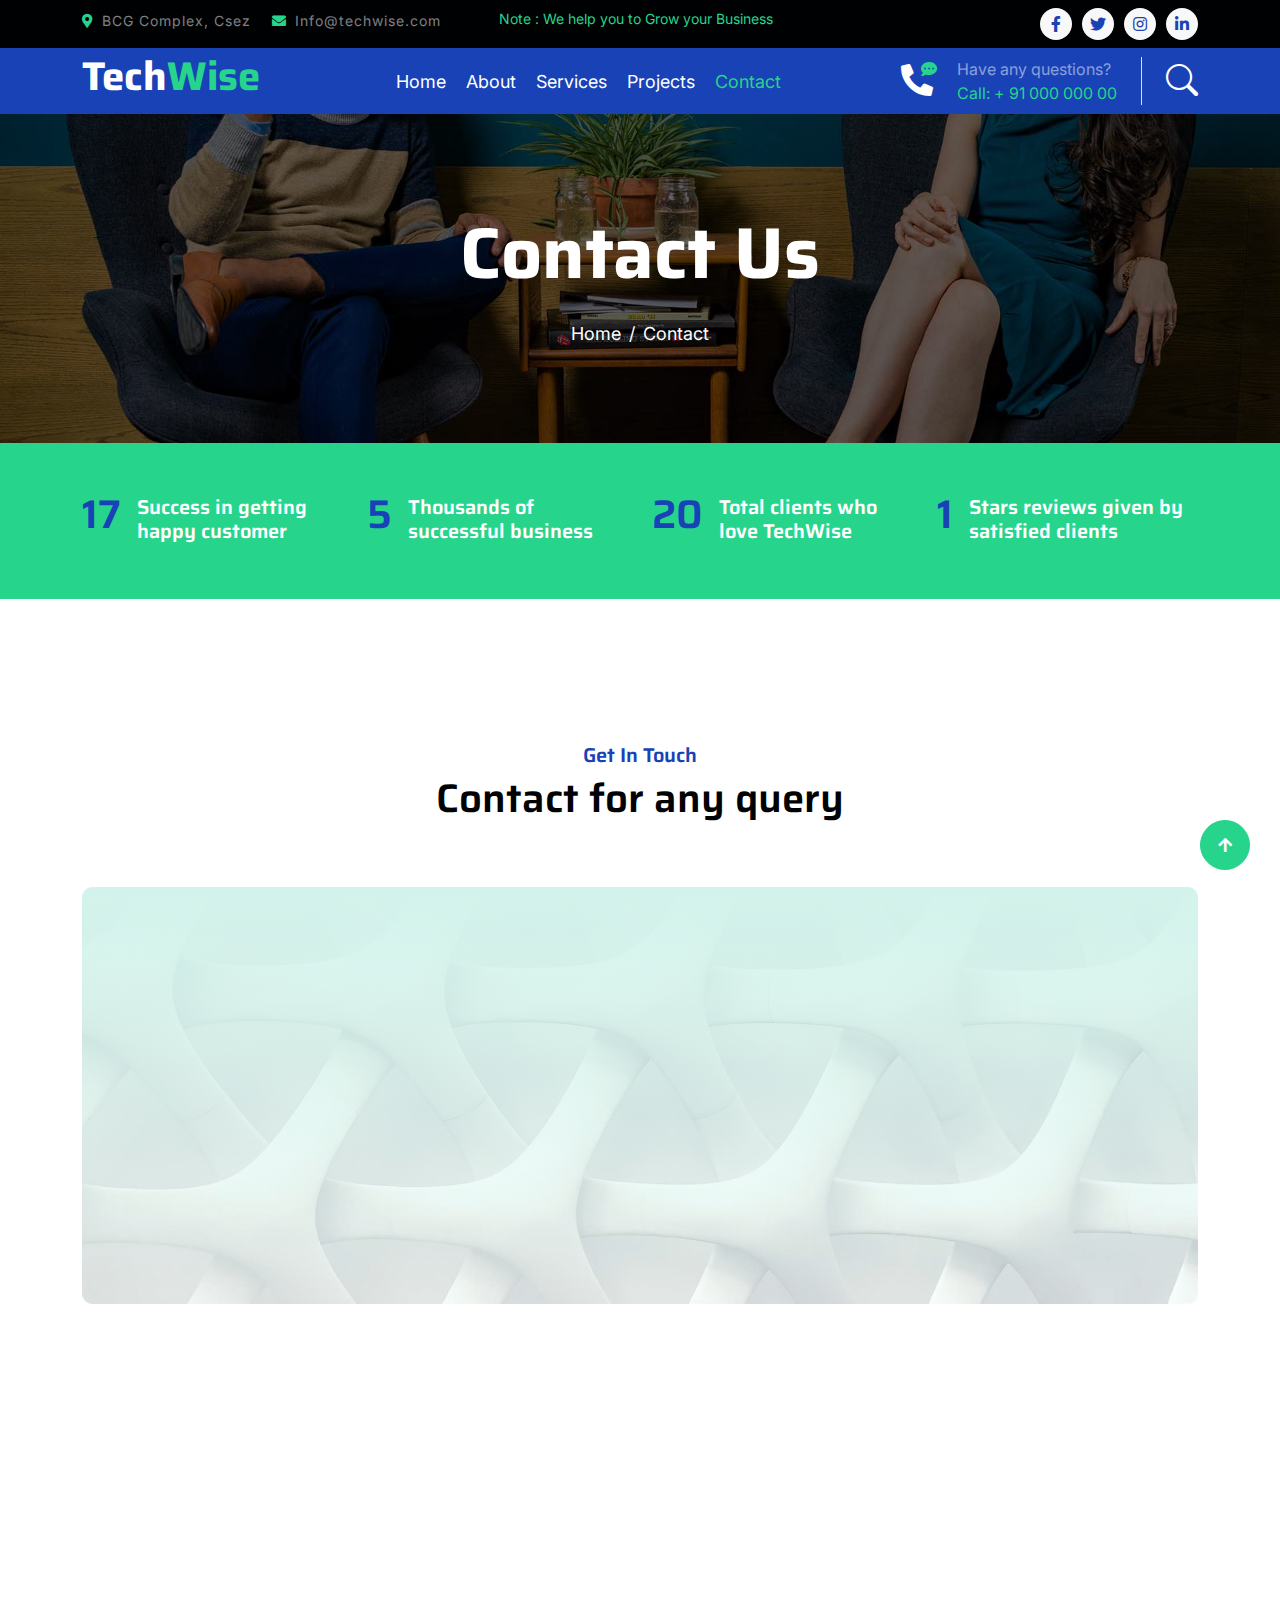
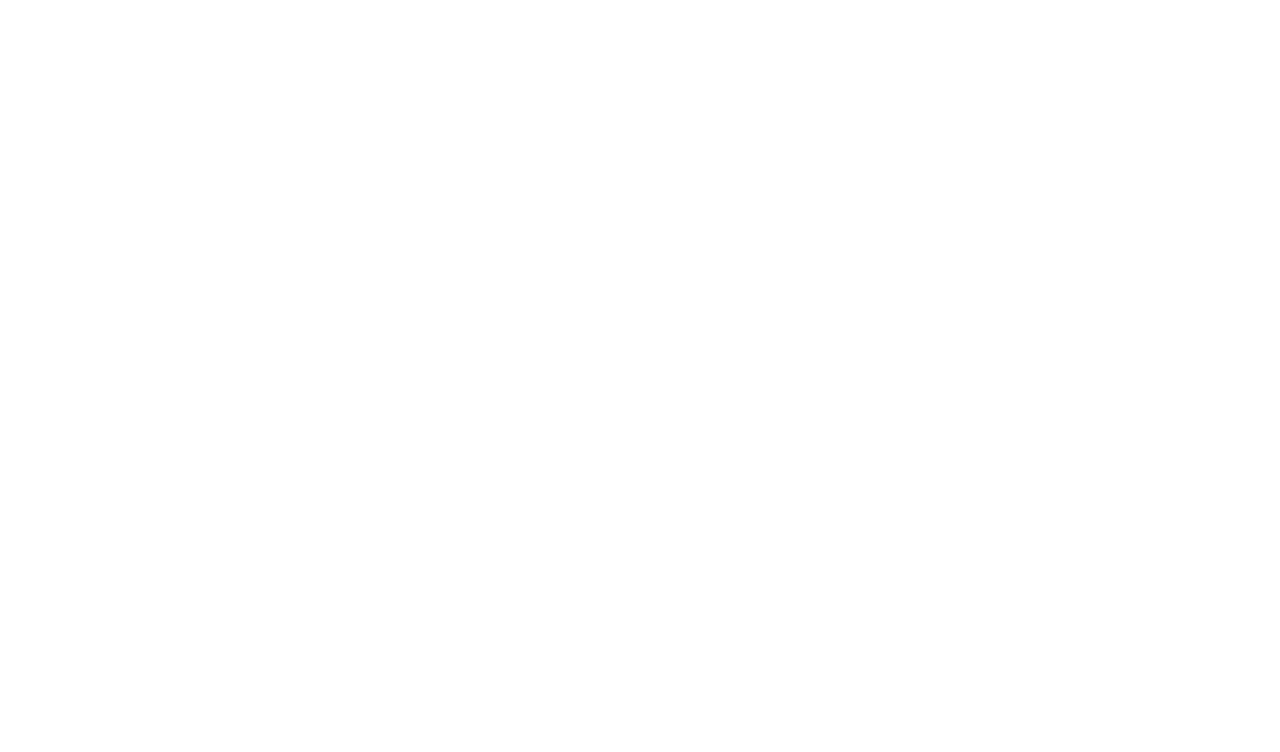
<file: contact.html>
<!DOCTYPE html>
<html lang="en">

    <head>
        <meta charset="utf-8">
        <title>TechWise - IT Innovotion Solutions</title>
        <meta content="width=device-width, initial-scale=1.0" name="viewport">
        <meta content="" name="keywords">
        <meta content="" name="description">

        <!-- Google Web Fonts -->
        <link rel="preconnect" href="https://fonts.googleapis.com">
        <link rel="preconnect" href="https://fonts.gstatic.com" crossorigin>
        <link href="https://fonts.googleapis.com/css2?family=Inter:wght@400;500;600&family=Saira:wght@500;600;700&display=swap" rel="stylesheet"> 

        <!-- Icon Font Stylesheet -->
        <link href="https://cdnjs.cloudflare.com/ajax/libs/font-awesome/5.10.0/css/all.min.css" rel="stylesheet">
        <link href="https://cdn.jsdelivr.net/npm/bootstrap-icons@1.4.1/font/bootstrap-icons.css" rel="stylesheet">

        <!-- Libraries Stylesheet -->
        <link href="lib/animate/animate.min.css" rel="stylesheet">
        <link href="lib/owlcarousel/assets/owl.carousel.min.css" rel="stylesheet">

        <!-- Customized Bootstrap Stylesheet -->
        <link href="css/bootstrap.min.css" rel="stylesheet">

        <!-- Template Stylesheet -->
        <link href="css/style.css" rel="stylesheet">
    </head>

    <body>
        <!-- Spinner Start -->
        <div id="spinner" class="show position-fixed translate-middle w-100 vh-100 top-50 start-50 d-flex align-items-center justify-content-center">
            <div class="spinner-grow text-primary" role="status"></div>
        </div>
        <!-- Spinner End -->

        <!-- Topbar Start -->
        <div class="container-fluid bg-dark py-2 d-none d-md-flex">
            <div class="container">
                <div class="d-flex justify-content-between topbar">
                    <div class="top-info">
                        <small class="me-3 text-white-50"><a href="#"><i class="fas fa-map-marker-alt me-2 text-secondary"></i></a>BCG Complex, Csez</small>
                        <small class="me-3 text-white-50"><a href="#"><i class="fas fa-envelope me-2 text-secondary"></i></a>Info@techwise.com</small>
                    </div>
                    <div id="note" class="text-secondary d-none d-xl-flex"><small>Note : We help you to Grow your Business</small></div>
                    <div class="top-link">
                        <a href="" class="bg-light nav-fill btn btn-sm-square rounded-circle"><i class="fab fa-facebook-f text-primary"></i></a>
                        <a href="" class="bg-light nav-fill btn btn-sm-square rounded-circle"><i class="fab fa-twitter text-primary"></i></a>
                        <a href="" class="bg-light nav-fill btn btn-sm-square rounded-circle"><i class="fab fa-instagram text-primary"></i></a>
                        <a href="" class="bg-light nav-fill btn btn-sm-square rounded-circle me-0"><i class="fab fa-linkedin-in text-primary"></i></a>
                    </div>
                </div>
            </div>
        </div>
        <!-- Topbar End -->

        <!-- Navbar Start -->
        <div class="container-fluid bg-primary">
            <div class="container">
                <nav class="navbar navbar-dark navbar-expand-lg py-0">
                    <a href="index.html" class="navbar-brand">
                        <h1 class="text-white fw-bold d-block">Tech<span class="text-secondary">Wise</span> </h1>
                    </a>
                    <button type="button" class="navbar-toggler me-0" data-bs-toggle="collapse" data-bs-target="#navbarCollapse">
                        <span class="navbar-toggler-icon"></span>
                    </button>
                    <div class="collapse navbar-collapse bg-transparent" id="navbarCollapse">
                        <div class="navbar-nav ms-auto mx-xl-auto p-0">
                            <a href="index.html" class="nav-item nav-link">Home</a>
                            <a href="about.html" class="nav-item nav-link">About</a>
                            <a href="service.html" class="nav-item nav-link">Services</a>
                            <a href="project.html" class="nav-item nav-link">Projects</a>
                            <!-- <div class="nav-item dropdown">
                                <a href="#" class="nav-link dropdown-toggle" data-bs-toggle="dropdown">Pages</a>
                                <div class="dropdown-menu rounded">
                                    <a href="blog.html" class="dropdown-item">Our Blog</a>
                                    <a href="team.html" class="dropdown-item">Our Team</a>
                                    <a href="testimonial.html" class="dropdown-item">Testimonial</a>
                                    <a href="404.html" class="dropdown-item">404 Page</a>
                                </div>
                            </div> -->
                            <a href="contact.html" class="nav-item nav-link active">Contact</a>
                        </div>
                    </div>
                    <div class="d-none d-xl-flex flex-shirink-0">
                        <div id="phone-tada" class="d-flex align-items-center justify-content-center me-4">
                            <a href="" class="position-relative animated tada infinite">
                                <i class="fa fa-phone-alt text-white fa-2x"></i>
                                <div class="position-absolute" style="top: -7px; left: 20px;">
                                    <span><i class="fa fa-comment-dots text-secondary"></i></span>
                                </div>
                            </a>
                        </div>
                        <div class="d-flex flex-column pe-4 border-end">
                            <span class="text-white-50">Have any questions?</span>
                            <span class="text-secondary">Call: + 91 000 000 00</span>
                        </div>
                        <div class="d-flex align-items-center justify-content-center ms-4 ">
                            <a href="#"><i class="bi bi-search text-white fa-2x"></i> </a>
                        </div>
                    </div>
                </nav>
            </div>
        </div>
        <!-- Navbar End -->

        
        <!-- Page Header Start -->
        <div class="container-fluid page-header py-5">
            <div class="container text-center py-5">
                <h1 class="display-2 text-white mb-4 animated slideInDown">Contact Us</h1>
                <nav aria-label="breadcrumb animated slideInDown">
                    <ol class="breadcrumb justify-content-center mb-0">
                        <li class="breadcrumb-item"><a href="#">Home</a></li>
                        <!-- <li class="breadcrumb-item"><a href="#">Pages</a></li> -->
                        <li class="breadcrumb-item" aria-current="page">Contact</li>
                    </ol>
                </nav>
            </div>
        </div>
        <!-- Page Header End -->


        <!-- Fact Start -->
        <div class="container-fluid bg-secondary py-5">
            <div class="container">
                <div class="row">
                    <div class="col-lg-3 wow fadeIn" data-wow-delay=".1s">
                        <div class="d-flex counter">
                            <h1 class="me-3 text-primary counter-value">99</h1>
                            <h5 class="text-white mt-1">Success in getting happy customer</h5>
                        </div>
                    </div>
                    <div class="col-lg-3 wow fadeIn" data-wow-delay=".3s">
                        <div class="d-flex counter">
                            <h1 class="me-3 text-primary counter-value">25</h1>
                            <h5 class="text-white mt-1">Thousands of successful business</h5>
                        </div>
                    </div>
                    <div class="col-lg-3 wow fadeIn" data-wow-delay=".5s">
                        <div class="d-flex counter">
                            <h1 class="me-3 text-primary counter-value">120</h1>
                            <h5 class="text-white mt-1">Total clients who love TechWise</h5>
                        </div>
                    </div>
                    <div class="col-lg-3 wow fadeIn" data-wow-delay=".7s">
                        <div class="d-flex counter">
                            <h1 class="me-3 text-primary counter-value">5</h1>
                            <h5 class="text-white mt-1">Stars reviews given by satisfied clients</h5>
                        </div>
                    </div>
                </div>
            </div>
        </div>
        <!-- Fact End -->


        <!-- Contact Start -->
        <div class="container-fluid py-5 mt-5">
            <div class="container py-5">
                <div class="text-center mx-auto pb-5 wow fadeIn" data-wow-delay=".3s" style="max-width: 600px;">
                    <h5 class="text-primary">Get In Touch</h5>
                    <h1 class="mb-3">Contact for any query</h1>
                    <!-- <p class="mb-2">The contact form is currently inactive. Get a functional and working contact form with Ajax & PHP in a few minutes. Just copy and paste the files, add a little code and you're done. <a href="https://htmlcodex.com/contact-form">Download Now</a>.</p> -->
                </div>
                <div class="contact-detail position-relative p-5">
                    <div class="row g-5 mb-5 justify-content-center">
                        <div class="col-xl-4 col-lg-6 wow fadeIn" data-wow-delay=".3s">
                            <div class="d-flex bg-light p-3 rounded">
                                <div class="flex-shrink-0 btn-square bg-secondary rounded-circle" style="width: 64px; height: 64px;">
                                    <i class="fas fa-map-marker-alt text-white"></i>
                                </div>
                                <div class="ms-3">
                                    <h4 class="text-primary">Address</h4>
                                    <a href="https://goo.gl/maps/Zd4BCynmTb98ivUJ6" target="_blank" class="h5">23 rank Str, NY</a>
                                </div>
                            </div>
                        </div>
                        <div class="col-xl-4 col-lg-6 wow fadeIn" data-wow-delay=".5s">
                            <div class="d-flex bg-light p-3 rounded">
                                <div class="flex-shrink-0 btn-square bg-secondary rounded-circle" style="width: 64px; height: 64px;">
                                    <i class="fa fa-phone text-white"></i>
                                </div>
                                <div class="ms-3">
                                    <h4 class="text-primary">Call Us</h4>
                                    <a class="h5" href="tel:+0123456789" target="_blank">+012 3456 7890</a>
                                </div>
                            </div>
                        </div>
                        <div class="col-xl-4 col-lg-6 wow fadeIn" data-wow-delay=".7s">
                            <div class="d-flex bg-light p-3 rounded">
                                <div class="flex-shrink-0 btn-square bg-secondary rounded-circle" style="width: 64px; height: 64px;">
                                    <i class="fa fa-envelope text-white"></i>
                                </div>
                                <div class="ms-3">
                                    <h4 class="text-primary">Email Us</h4>
                                    <a class="h5" href="mailto:info@example.com" target="_blank">info@example.com</a>
                                </div>
                            </div>
                        </div>
                    </div>
                    <div class="row g-5">
                        <div class="col-lg-6 wow fadeIn" data-wow-delay=".3s">
                            <div class="p-5 h-100 rounded contact-map">
                                <iframe class="rounded w-100 h-100" src="https://www.google.com/maps/embed?pb=!1m18!1m12!1m3!1d3025.4710403339755!2d-73.82241512404069!3d40.685622471397615!2m3!1f0!2f0!3f0!3m2!1i1024!2i768!4f13.1!3m3!1m2!1s0x89c26749046ee14f%3A0xea672968476d962c!2s123rd%20St%2C%20Queens%2C%20NY%2C%20USA!5e0!3m2!1sen!2sbd!4v1686493221834!5m2!1sen!2sbd" style="border:0;" allowfullscreen="" loading="lazy" referrerpolicy="no-referrer-when-downgrade"></iframe>
                            </div>
                        </div>
                        <div class="col-lg-6 wow fadeIn" data-wow-delay=".5s">
                            <div class="p-5 rounded contact-form">
                                <div class="mb-4">
                                    <input type="text" class="form-control border-0 py-3" placeholder="Your Name">
                                </div>
                                <div class="mb-4">
                                    <input type="email" class="form-control border-0 py-3" placeholder="Your Email">
                                </div>
                                <div class="mb-4">
                                    <input type="text" class="form-control border-0 py-3" placeholder="Project">
                                </div>
                                <div class="mb-4">
                                    <textarea class="w-100 form-control border-0 py-3" rows="6" cols="10" placeholder="Message"></textarea>
                                </div>
                                <div class="text-start">
                                    <button class="btn bg-primary text-white py-3 px-5" type="button">Send Message</button>
                                </div>
                            </div>
                        </div>
                    </div>
                </div>
            </div> 
        </div>
        <!-- Contact End -->


        <!-- Footer Start -->
         <div class="container-fluid footer bg-dark wow fadeIn" data-wow-delay=".3s">
            <div class="container pt-5 pb-4">
                <div class="row g-5">
                    <div class="col-lg-3 col-md-6">
                        <a href="index.html">
                            <h1 class="text-white fw-bold d-block">Tech<span class="text-secondary">Wise</span> </h1>
                        </a>
                        <p class="mt-4 text-light">At Tech Wise, we're passionate about leveraging technology to empower businesses and individuals to thrive in the digital age. With a commitment to innovation, excellence, and customer satisfaction, we have established ourselves as a trusted partner for all your IT needs.</p>
                        <div class="d-flex hightech-link">
                            <a href="" class="btn-light nav-fill btn btn-square rounded-circle me-2"><i class="fab fa-facebook-f text-primary"></i></a>
                            <a href="" class="btn-light nav-fill btn btn-square rounded-circle me-2"><i class="fab fa-twitter text-primary"></i></a>
                            <a href="" class="btn-light nav-fill btn btn-square rounded-circle me-2"><i class="fab fa-instagram text-primary"></i></a>
                            <a href="" class="btn-light nav-fill btn btn-square rounded-circle me-0"><i class="fab fa-linkedin-in text-primary"></i></a>
                        </div>
                    </div>
                    <div class="col-lg-3 col-md-6">
                        <a href="#" class="h3 text-secondary">Short Link</a>
                        <div class="mt-4 d-flex flex-column short-link">
                            <a href="" class="mb-2 text-white"><i class="fas fa-angle-right text-secondary me-2"></i>About us</a>
                            <a href="" class="mb-2 text-white"><i class="fas fa-angle-right text-secondary me-2"></i>Contact us</a>
                            <a href="" class="mb-2 text-white"><i class="fas fa-angle-right text-secondary me-2"></i>Our Services</a>
                            <!-- <a href="" class="mb-2 text-white"><i class="fas fa-angle-right text-secondary me-2"></i>Our Projects</a>
                            <a href="" class="mb-2 text-white"><i class="fas fa-angle-right text-secondary me-2"></i>Latest Blog</a> -->
                        </div>
                    </div>
                    <div class="col-lg-3 col-md-6">
                        <a href="#" class="h3 text-secondary">Help Link</a>
                        <div class="mt-4 d-flex flex-column help-link">
                            <a href="" class="mb-2 text-white"><i class="fas fa-angle-right text-secondary me-2"></i>Terms Of use</a>
                            <a href="" class="mb-2 text-white"><i class="fas fa-angle-right text-secondary me-2"></i>Privacy Policy</a>
                            <a href="" class="mb-2 text-white"><i class="fas fa-angle-right text-secondary me-2"></i>Helps</a>
                            <a href="" class="mb-2 text-white"><i class="fas fa-angle-right text-secondary me-2"></i>FQAs</a>
                            <a href="" class="mb-2 text-white"><i class="fas fa-angle-right text-secondary me-2"></i>Contact</a>
                        </div>
                    </div>
                    <div class="col-lg-3 col-md-6">
                        <a href="#" class="h3 text-secondary">Contact Us</a>
                        <div class="text-white mt-4 d-flex flex-column contact-link">
                            <a href="#" class="pb-3 text-light border-bottom border-primary"><i class="fas fa-map-marker-alt text-secondary me-2"></i> BCG Complex, Csez</a>
                            <a href="#" class="py-3 text-light border-bottom border-primary"><i class="fas fa-phone-alt text-secondary me-2"></i> + 91 000 000 00</a>
                            <a href="#" class="py-3 text-light border-bottom border-primary"><i class="fas fa-envelope text-secondary me-2"></i> Info@techwise.com</a>
                        </div>
                    </div>
                </div>
                <hr class="text-light mt-5 mb-4">
                <div class="row">
                    <div class="col-md-6 text-center text-md-start">
                        <span class="text-light"><a href="#" class="text-secondary"><i class="fas fa-copyright text-secondary me-2"></i>Tech Wise</a>, All right reserved.</span>
                    </div>
                    <div class="col-md-6 text-center text-md-end">
                        <!--/*** This template is free as long as you keep the footer author’s credit link/attribution link/backlink. If you'd like to use the template without the footer author’s credit link/attribution link/backlink, you can purchase the Credit Removal License from "https://htmlcodex.com/credit-removal". Thank you for your support. ***/-->
                        <!-- <span class="text-light">Designed By<a href="https://htmlcodex.com" class="text-secondary">HTML Codex</a></span> -->
                    </div>
                </div>
            </div>
        </div>
        <!-- Footer End -->


        <!-- Back to Top -->
        <a href="#" class="btn btn-secondary btn-square rounded-circle back-to-top"><i class="fa fa-arrow-up text-white"></i></a>

        
        <!-- JavaScript Libraries -->
        <script src="https://ajax.googleapis.com/ajax/libs/jquery/3.6.4/jquery.min.js"></script>
        <script src="https://cdn.jsdelivr.net/npm/bootstrap@5.0.0/dist/js/bootstrap.bundle.min.js"></script>
        <script src="lib/wow/wow.min.js"></script>
        <script src="lib/easing/easing.min.js"></script>
        <script src="lib/waypoints/waypoints.min.js"></script>
        <script src="lib/owlcarousel/owl.carousel.min.js"></script>

        <!-- Template Javascript -->
        <script src="js/main.js"></script>
    </body>

</html>
</file>
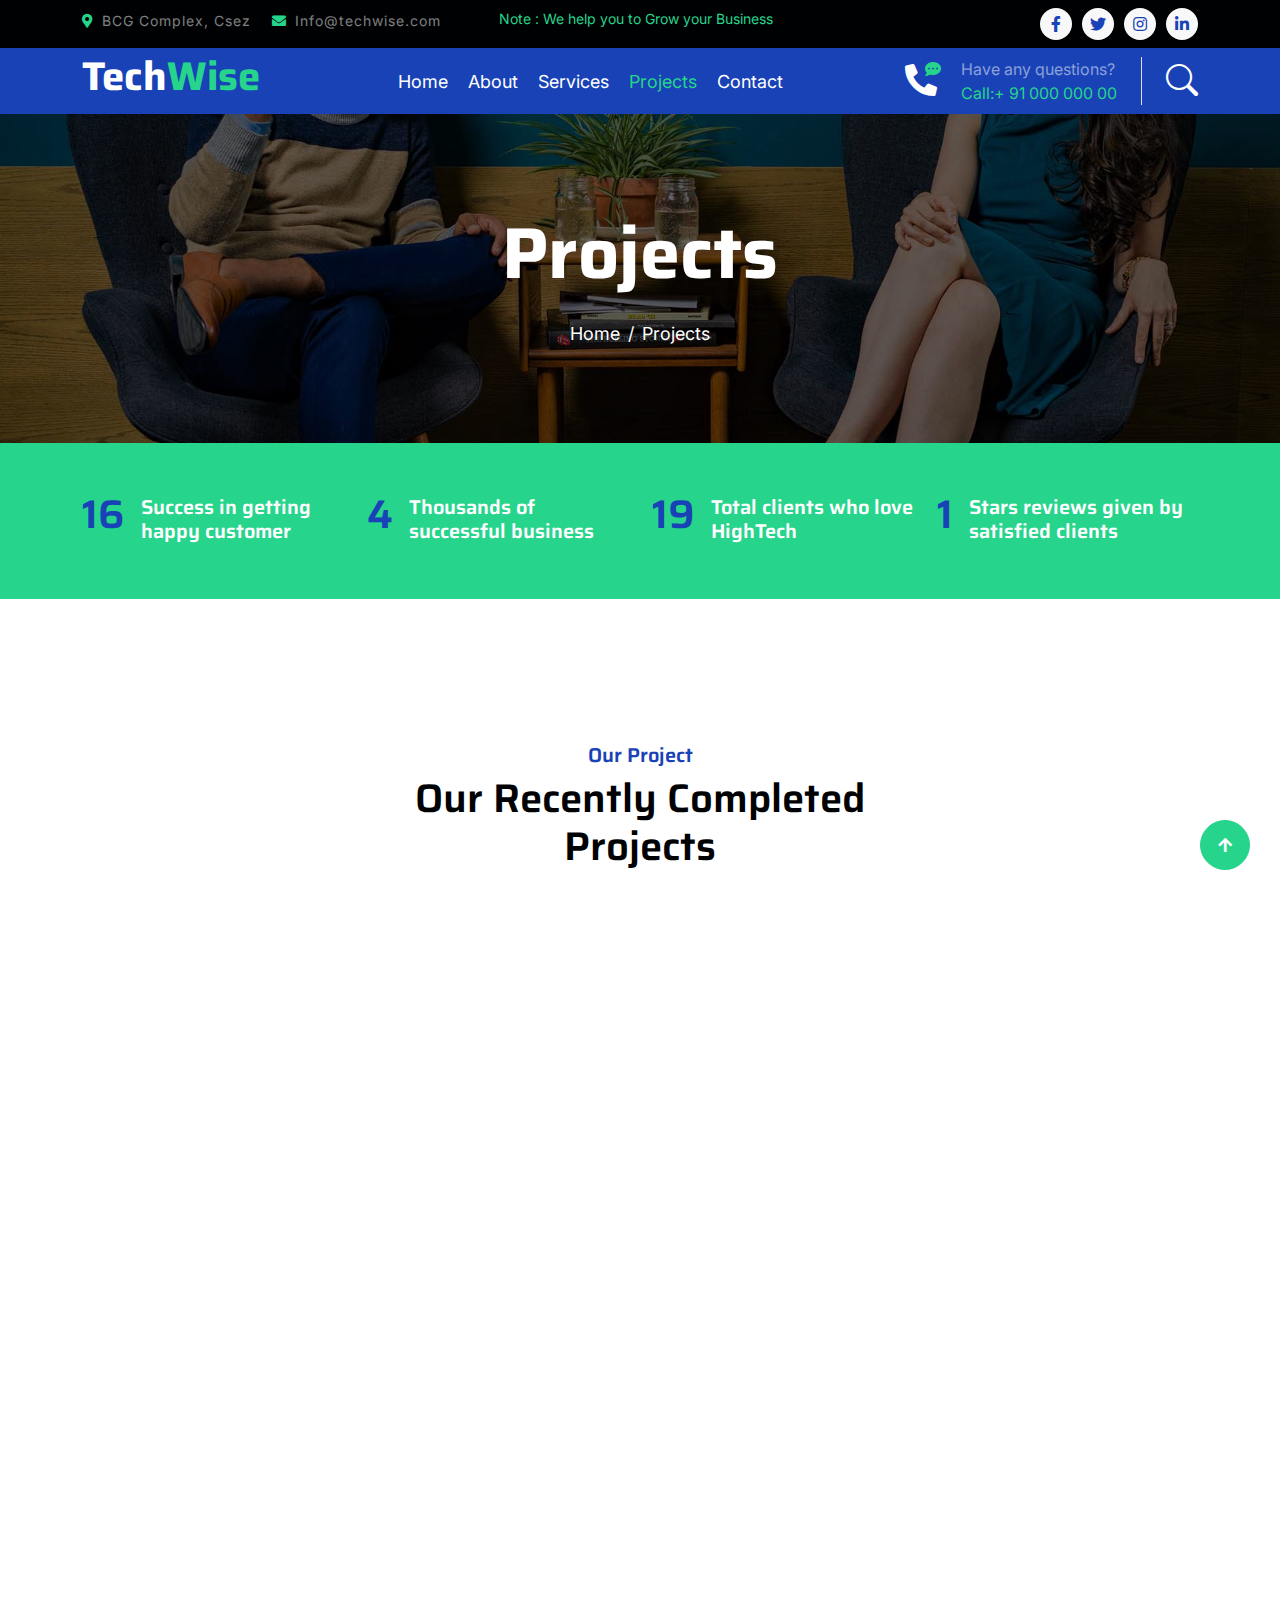
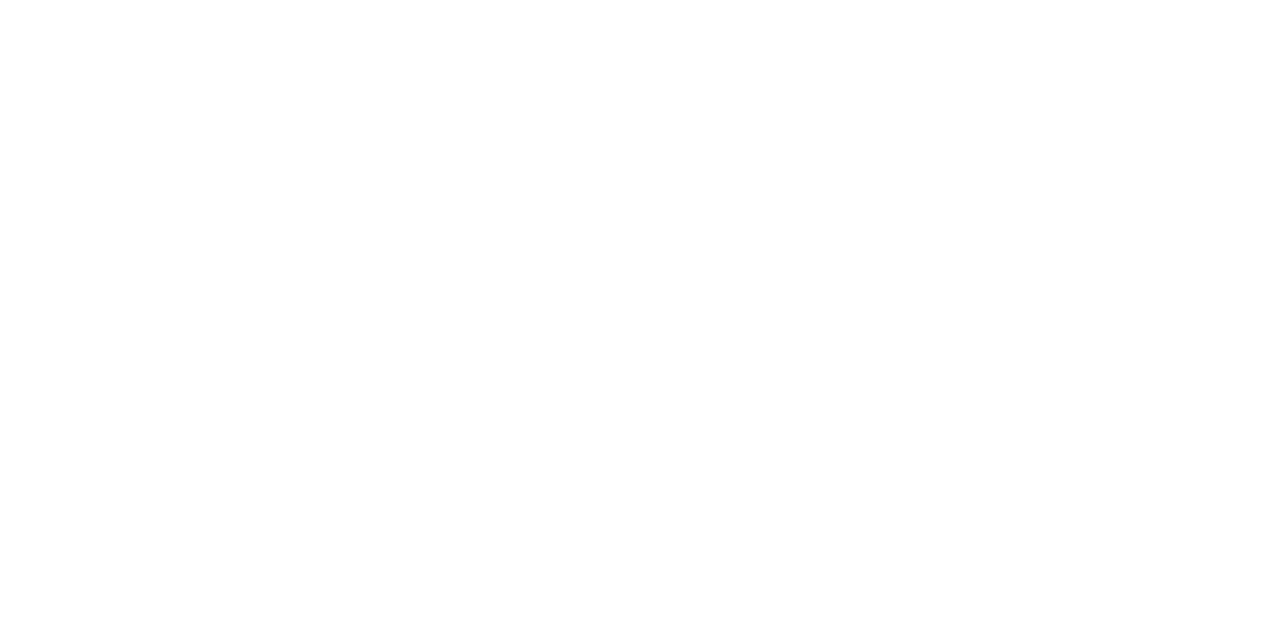
<file: project.html>
<!DOCTYPE html>
<html lang="en">

    <head>
        <meta charset="utf-8">
        <title>TechWise - IT Innovotion Solutions</title>
        <meta content="width=device-width, initial-scale=1.0" name="viewport">
        <meta content="" name="keywords">
        <meta content="" name="description">

        <!-- Google Web Fonts -->
        <link rel="preconnect" href="https://fonts.googleapis.com">
        <link rel="preconnect" href="https://fonts.gstatic.com" crossorigin>
        <link href="https://fonts.googleapis.com/css2?family=Inter:wght@400;500;600&family=Saira:wght@500;600;700&display=swap" rel="stylesheet"> 

        <!-- Icon Font Stylesheet -->
        <link href="https://cdnjs.cloudflare.com/ajax/libs/font-awesome/5.10.0/css/all.min.css" rel="stylesheet">
        <link href="https://cdn.jsdelivr.net/npm/bootstrap-icons@1.4.1/font/bootstrap-icons.css" rel="stylesheet">

        <!-- Libraries Stylesheet -->
        <link href="lib/animate/animate.min.css" rel="stylesheet">
        <link href="lib/owlcarousel/assets/owl.carousel.min.css" rel="stylesheet">

        <!-- Customized Bootstrap Stylesheet -->
        <link href="css/bootstrap.min.css" rel="stylesheet">

        <!-- Template Stylesheet -->
        <link href="css/style.css" rel="stylesheet">
    </head>

    <body>
        <!-- Spinner Start -->
        <div id="spinner" class="show position-fixed translate-middle w-100 vh-100 top-50 start-50 d-flex align-items-center justify-content-center">
            <div class="spinner-grow text-primary" role="status"></div>
        </div>
        <!-- Spinner End -->

        <!-- Topbar Start -->
        <div class="container-fluid bg-dark py-2 d-none d-md-flex">
            <div class="container">
                <div class="d-flex justify-content-between topbar">
                    <div class="top-info">
                        <small class="me-3 text-white-50"><a href="#"><i class="fas fa-map-marker-alt me-2 text-secondary"></i></a>BCG Complex, Csez</small>
                        <small class="me-3 text-white-50"><a href="#"><i class="fas fa-envelope me-2 text-secondary"></i></a>Info@techwise.com</small>
                    </div>
                    <div id="note" class="text-secondary d-none d-xl-flex"><small>Note : We help you to Grow your Business</small></div>
                    <div class="top-link">
                        <a href="" class="bg-light nav-fill btn btn-sm-square rounded-circle"><i class="fab fa-facebook-f text-primary"></i></a>
                        <a href="" class="bg-light nav-fill btn btn-sm-square rounded-circle"><i class="fab fa-twitter text-primary"></i></a>
                        <a href="" class="bg-light nav-fill btn btn-sm-square rounded-circle"><i class="fab fa-instagram text-primary"></i></a>
                        <a href="" class="bg-light nav-fill btn btn-sm-square rounded-circle me-0"><i class="fab fa-linkedin-in text-primary"></i></a>
                    </div>
                </div>
            </div>
        </div>
        <!-- Topbar End -->

        <!-- Navbar Start -->
        <div class="container-fluid bg-primary">
            <div class="container">
                <nav class="navbar navbar-dark navbar-expand-lg py-0">
                    <a href="index.html" class="navbar-brand">
                        <h1 class="text-white fw-bold d-block">Tech<span class="text-secondary">Wise</span> </h1>
                    </a>
                    <button type="button" class="navbar-toggler me-0" data-bs-toggle="collapse" data-bs-target="#navbarCollapse">
                        <span class="navbar-toggler-icon"></span>
                    </button>
                    <div class="collapse navbar-collapse bg-transparent" id="navbarCollapse">
                        <div class="navbar-nav ms-auto mx-xl-auto p-0">
                            <a href="index.html" class="nav-item nav-link">Home</a>
                            <a href="about.html" class="nav-item nav-link">About</a>
                            <a href="service.html" class="nav-item nav-link">Services</a>
                            <a href="project.html" class="nav-item nav-link active">Projects</a>
                           <!--  <div class="nav-item dropdown">
                                <a href="#" class="nav-link dropdown-toggle" data-bs-toggle="dropdown">Pages</a>
                                <div class="dropdown-menu rounded">
                                    <a href="blog.html" class="dropdown-item">Our Blog</a>
                                    <a href="team.html" class="dropdown-item">Our Team</a>
                                    <a href="testimonial.html" class="dropdown-item">Testimonial</a>
                                    <a href="404.html" class="dropdown-item">404 Page</a>
                                </div>
                            </div> -->
                            <a href="contact.html" class="nav-item nav-link">Contact</a>
                        </div>
                    </div>
                    <div class="d-none d-xl-flex flex-shirink-0">
                        <div id="phone-tada" class="d-flex align-items-center justify-content-center me-4">
                            <a href="" class="position-relative animated tada infinite">
                                <i class="fa fa-phone-alt text-white fa-2x"></i>
                                <div class="position-absolute" style="top: -7px; left: 20px;">
                                    <span><i class="fa fa-comment-dots text-secondary"></i></span>
                                </div>
                            </a>
                        </div>
                        <div class="d-flex flex-column pe-4 border-end">
                            <span class="text-white-50">Have any questions?</span>
                            <span class="text-secondary">Call:+ 91 000 000 00</span>
                        </div>
                        <div class="d-flex align-items-center justify-content-center ms-4 ">
                            <a href="#"><i class="bi bi-search text-white fa-2x"></i> </a>
                        </div>
                    </div>
                </nav>
            </div>
        </div>
        <!-- Navbar End -->

        
        <!-- Page Header Start -->
        <div class="container-fluid page-header py-5">
            <div class="container text-center py-5">
                <h1 class="display-2 text-white mb-4 animated slideInDown">Projects</h1>
                <nav aria-label="breadcrumb animated slideInDown">
                    <ol class="breadcrumb justify-content-center mb-0">
                        <li class="breadcrumb-item"><a href="#">Home</a></li>
                        <!-- <li class="breadcrumb-item"><a href="#">Pages</a></li> -->
                        <li class="breadcrumb-item" aria-current="page">Projects</li>
                    </ol>
                </nav>
            </div>
        </div>
        <!-- Page Header End -->


        <!-- Fact Start -->
        <div class="container-fluid bg-secondary py-5">
            <div class="container">
                <div class="row">
                    <div class="col-lg-3 wow fadeIn" data-wow-delay=".1s">
                        <div class="d-flex counter">
                            <h1 class="me-3 text-primary counter-value">99</h1>
                            <h5 class="text-white mt-1">Success in getting happy customer</h5>
                        </div>
                    </div>
                    <div class="col-lg-3 wow fadeIn" data-wow-delay=".3s">
                        <div class="d-flex counter">
                            <h1 class="me-3 text-primary counter-value">25</h1>
                            <h5 class="text-white mt-1">Thousands of successful business</h5>
                        </div>
                    </div>
                    <div class="col-lg-3 wow fadeIn" data-wow-delay=".5s">
                        <div class="d-flex counter">
                            <h1 class="me-3 text-primary counter-value">120</h1>
                            <h5 class="text-white mt-1">Total clients who love HighTech</h5>
                        </div>
                    </div>
                    <div class="col-lg-3 wow fadeIn" data-wow-delay=".7s">
                        <div class="d-flex counter">
                            <h1 class="me-3 text-primary counter-value">5</h1>
                            <h5 class="text-white mt-1">Stars reviews given by satisfied clients</h5>
                        </div>
                    </div>
                </div>
            </div>
        </div>
        <!-- Fact End -->


        <!-- Project Start -->
        <div class="container-fluid project py-5 my-5">
            <div class="container py-5">
                <div class="text-center mx-auto pb-5 wow fadeIn" data-wow-delay=".3s" style="max-width: 600px;">
                    <h5 class="text-primary">Our Project</h5>
                    <h1>Our Recently Completed Projects</h1>
                </div>
                <div class="row g-5">
                    <div class="col-md-6 col-lg-4 wow fadeIn" data-wow-delay=".3s">
                        <div class="project-item">
                            <div class="project-img">
                                <img src="img/project-1.jpg" class="img-fluid w-100 rounded" alt="">
                                <div class="project-content">
                                    <a href="#" class="text-center">
                                        <h4 class="text-secondary">Web design</h4>
                                        <p class="m-0 text-white">Web Analysis</p>
                                    </a>
                                </div>
                            </div>
                        </div>
                    </div>
                    <div class="col-md-6 col-lg-4 wow fadeIn" data-wow-delay=".5s">
                        <div class="project-item">
                            <div class="project-img">
                                <img src="img/project-2.jpg" class="img-fluid w-100 rounded" alt="">
                                <div class="project-content">
                                    <a href="#" class="text-center">
                                        <h4 class="text-secondary">Cyber Security</h4>
                                        <p class="m-0 text-white">Cyber Security Core</p>
                                    </a>
                                </div>
                            </div>
                        </div>
                    </div>
                    <div class="col-md-6 col-lg-4 wow fadeIn" data-wow-delay=".7s">
                        <div class="project-item">
                            <div class="project-img">
                                <img src="img/project-3.jpg" class="img-fluid w-100 rounded" alt="">
                                <div class="project-content">
                                    <a href="#" class="text-center">
                                        <h4 class="text-secondary">Mobile Info</h4>
                                        <p class="m-0 text-white">Upcomming Phone</p>
                                    </a>
                                </div>
                            </div>
                        </div>
                    </div>
                    <div class="col-md-6 col-lg-4 wow fadeIn" data-wow-delay=".3s">
                        <div class="project-item">
                            <div class="project-img">
                                <img src="img/project-4.jpg" class="img-fluid w-100 rounded" alt="">
                                <div class="project-content">
                                    <a href="#" class="text-center">
                                        <h4 class="text-secondary">Web Development</h4>
                                        <p class="m-0 text-white">Web Analysis</p>
                                    </a>
                                </div>
                            </div>
                        </div>
                    </div>
                    <div class="col-md-6 col-lg-4 wow fadeIn" data-wow-delay=".5s">
                        <div class="project-item">
                            <div class="project-img">
                                <img src="img/project-5.jpg" class="img-fluid w-100 rounded" alt="">
                                <div class="project-content">
                                    <a href="#" class="text-center">
                                        <h4 class="text-secondary">Digital Marketing</h4>
                                        <p class="m-0 text-white">Marketing Analysis</p>
                                    </a>
                                </div>
                            </div>
                        </div>
                    </div>
                    <div class="col-md-6 col-lg-4 wow fadeIn" data-wow-delay=".7s">
                        <div class="project-item">
                            <div class="project-img">
                                <img src="img/project-6.jpg" class="img-fluid w-100 rounded" alt="">
                                <div class="project-content">
                                    <a href="#" class="text-center">
                                        <h4 class="text-secondary">keyword Research</h4>
                                        <p class="m-0 text-white">keyword Analysis</p>
                                    </a>
                                </div>
                            </div>
                        </div>
                    </div>
                </div>
            </div>
        </div>
        <!-- Project End -->


        <!-- Footer Start -->
         <div class="container-fluid footer bg-dark wow fadeIn" data-wow-delay=".3s">
            <div class="container pt-5 pb-4">
                <div class="row g-5">
                    <div class="col-lg-3 col-md-6">
                        <a href="index.html">
                            <h1 class="text-white fw-bold d-block">Tech<span class="text-secondary">Wise</span> </h1>
                        </a>
                        <p class="mt-4 text-light">At Tech Wise, we're passionate about leveraging technology to empower businesses and individuals to thrive in the digital age. With a commitment to innovation, excellence, and customer satisfaction, we have established ourselves as a trusted partner for all your IT needs.</p>
                        <div class="d-flex hightech-link">
                            <a href="" class="btn-light nav-fill btn btn-square rounded-circle me-2"><i class="fab fa-facebook-f text-primary"></i></a>
                            <a href="" class="btn-light nav-fill btn btn-square rounded-circle me-2"><i class="fab fa-twitter text-primary"></i></a>
                            <a href="" class="btn-light nav-fill btn btn-square rounded-circle me-2"><i class="fab fa-instagram text-primary"></i></a>
                            <a href="" class="btn-light nav-fill btn btn-square rounded-circle me-0"><i class="fab fa-linkedin-in text-primary"></i></a>
                        </div>
                    </div>
                    <div class="col-lg-3 col-md-6">
                        <a href="#" class="h3 text-secondary">Short Link</a>
                        <div class="mt-4 d-flex flex-column short-link">
                            <a href="" class="mb-2 text-white"><i class="fas fa-angle-right text-secondary me-2"></i>About us</a>
                            <a href="" class="mb-2 text-white"><i class="fas fa-angle-right text-secondary me-2"></i>Contact us</a>
                            <a href="" class="mb-2 text-white"><i class="fas fa-angle-right text-secondary me-2"></i>Our Services</a>
          <!--                   <a href="" class="mb-2 text-white"><i class="fas fa-angle-right text-secondary me-2"></i>Our Projects</a>
                            <a href="" class="mb-2 text-white"><i class="fas fa-angle-right text-secondary me-2"></i>Latest Blog</a> -->
                        </div>
                    </div>
                    <div class="col-lg-3 col-md-6">
                        <a href="#" class="h3 text-secondary">Help Link</a>
                        <div class="mt-4 d-flex flex-column help-link">
                            <a href="" class="mb-2 text-white"><i class="fas fa-angle-right text-secondary me-2"></i>Terms Of use</a>
                            <a href="" class="mb-2 text-white"><i class="fas fa-angle-right text-secondary me-2"></i>Privacy Policy</a>
                            <a href="" class="mb-2 text-white"><i class="fas fa-angle-right text-secondary me-2"></i>Helps</a>
                            <a href="" class="mb-2 text-white"><i class="fas fa-angle-right text-secondary me-2"></i>FQAs</a>
                            <a href="" class="mb-2 text-white"><i class="fas fa-angle-right text-secondary me-2"></i>Contact</a>
                        </div>
                    </div>
                    <div class="col-lg-3 col-md-6">
                        <a href="#" class="h3 text-secondary">Contact Us</a>
                        <div class="text-white mt-4 d-flex flex-column contact-link">
                            <a href="#" class="pb-3 text-light border-bottom border-primary"><i class="fas fa-map-marker-alt text-secondary me-2"></i>  BCG Complex, Csez</a>
                            <a href="#" class="py-3 text-light border-bottom border-primary"><i class="fas fa-phone-alt text-secondary me-2"></i>+ 91 000 000 00</a>
                            <a href="#" class="py-3 text-light border-bottom border-primary"><i class="fas fa-envelope text-secondary me-2"></i>Info@techwise.com</a>
                        </div>
                    </div>
                </div>
                <hr class="text-light mt-5 mb-4">
                <div class="row">
                    <div class="col-md-6 text-center text-md-start">
                        <span class="text-light"><a href="#" class="text-secondary"><i class="fas fa-copyright text-secondary me-2"></i>Tech Wise</a>, All right reserved.</span>
                    </div>
                    <div class="col-md-6 text-center text-md-end">
                        <!--/*** This template is free as long as you keep the footer author’s credit link/attribution link/backlink. If you'd like to use the template without the footer author’s credit link/attribution link/backlink, you can purchase the Credit Removal License from "https://htmlcodex.com/credit-removal". Thank you for your support. ***/-->
                        <!-- <span class="text-light">Designed By<a href="https://htmlcodex.com" class="text-secondary">HTML Codex</a></span> -->
                    </div>
                </div>
            </div>
        </div>
        <!-- Footer End -->


        <!-- Back to Top -->
        <a href="#" class="btn btn-secondary btn-square rounded-circle back-to-top"><i class="fa fa-arrow-up text-white"></i></a>

        
        <!-- JavaScript Libraries -->
        <script src="https://ajax.googleapis.com/ajax/libs/jquery/3.6.4/jquery.min.js"></script>
        <script src="https://cdn.jsdelivr.net/npm/bootstrap@5.0.0/dist/js/bootstrap.bundle.min.js"></script>
        <script src="lib/wow/wow.min.js"></script>
        <script src="lib/easing/easing.min.js"></script>
        <script src="lib/waypoints/waypoints.min.js"></script>
        <script src="lib/owlcarousel/owl.carousel.min.js"></script>

        <!-- Template Javascript -->
        <script src="js/main.js"></script>
    </body>

</html>
</file>
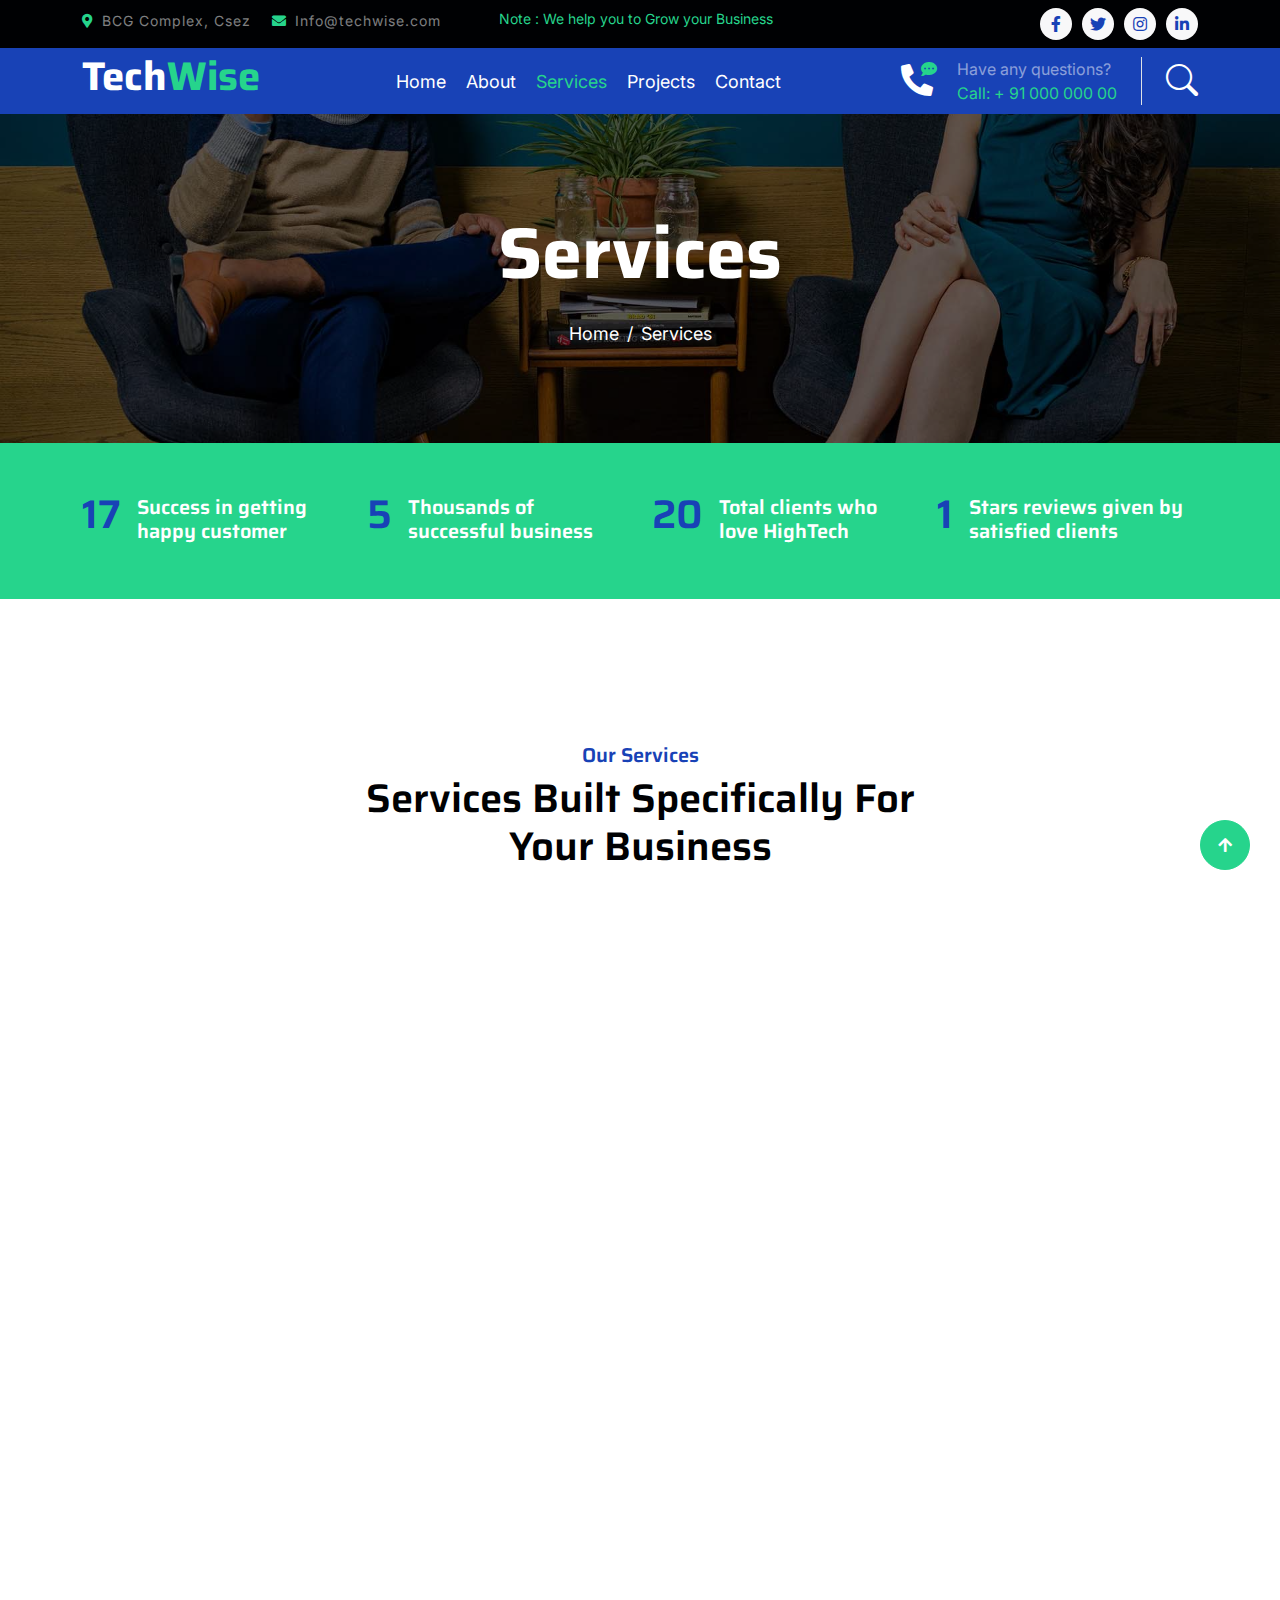
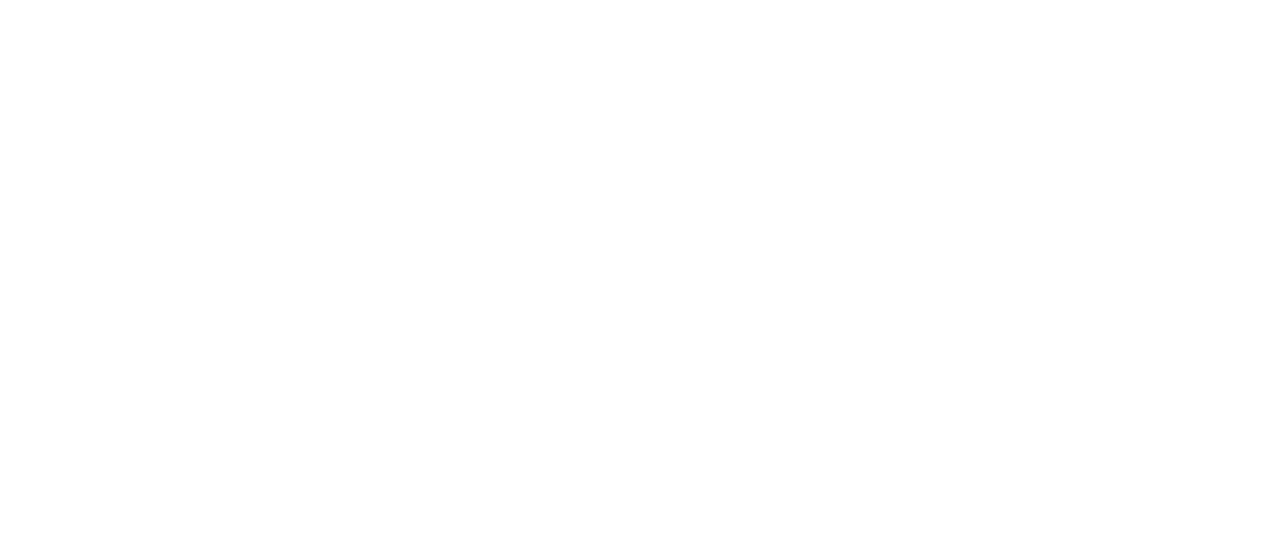
<file: service.html>
<!DOCTYPE html>
<html lang="en">

    <head>
        <meta charset="utf-8">
        <title>TechWise - IT Innovotion Solutions</title>
        <meta content="width=device-width, initial-scale=1.0" name="viewport">
        <meta content="" name="keywords">
        <meta content="" name="description">

        <!-- Google Web Fonts -->
        <link rel="preconnect" href="https://fonts.googleapis.com">
        <link rel="preconnect" href="https://fonts.gstatic.com" crossorigin>
        <link href="https://fonts.googleapis.com/css2?family=Inter:wght@400;500;600&family=Saira:wght@500;600;700&display=swap" rel="stylesheet"> 

        <!-- Icon Font Stylesheet -->
        <link href="https://cdnjs.cloudflare.com/ajax/libs/font-awesome/5.10.0/css/all.min.css" rel="stylesheet">
        <link href="https://cdn.jsdelivr.net/npm/bootstrap-icons@1.4.1/font/bootstrap-icons.css" rel="stylesheet">

        <!-- Libraries Stylesheet -->
        <link href="lib/animate/animate.min.css" rel="stylesheet">
        <link href="lib/owlcarousel/assets/owl.carousel.min.css" rel="stylesheet">

        <!-- Customized Bootstrap Stylesheet -->
        <link href="css/bootstrap.min.css" rel="stylesheet">

        <!-- Template Stylesheet -->
        <link href="css/style.css" rel="stylesheet">
    </head>

    <body>
        <!-- Spinner Start -->
        <div id="spinner" class="show position-fixed translate-middle w-100 vh-100 top-50 start-50 d-flex align-items-center justify-content-center">
            <div class="spinner-grow text-primary" role="status"></div>
        </div>
        <!-- Spinner End -->

        <!-- Topbar Start -->
        <div class="container-fluid bg-dark py-2 d-none d-md-flex">
            <div class="container">
                <div class="d-flex justify-content-between topbar">
                    <div class="top-info">
                        <small class="me-3 text-white-50"><a href="#"><i class="fas fa-map-marker-alt me-2 text-secondary"></i></a>BCG Complex, Csez</small>
                        <small class="me-3 text-white-50"><a href="#"><i class="fas fa-envelope me-2 text-secondary"></i></a>Info@techwise.com</small>
                    </div>
                    <div id="note" class="text-secondary d-none d-xl-flex"><small>Note : We help you to Grow your Business</small></div>
                    <div class="top-link">
                        <a href="" class="bg-light nav-fill btn btn-sm-square rounded-circle"><i class="fab fa-facebook-f text-primary"></i></a>
                        <a href="" class="bg-light nav-fill btn btn-sm-square rounded-circle"><i class="fab fa-twitter text-primary"></i></a>
                        <a href="" class="bg-light nav-fill btn btn-sm-square rounded-circle"><i class="fab fa-instagram text-primary"></i></a>
                        <a href="" class="bg-light nav-fill btn btn-sm-square rounded-circle me-0"><i class="fab fa-linkedin-in text-primary"></i></a>
                    </div>
                </div>
            </div>
        </div>
        <!-- Topbar End -->

        <!-- Navbar Start -->
        <div class="container-fluid bg-primary">
            <div class="container">
                <nav class="navbar navbar-dark navbar-expand-lg py-0">
                    <a href="index.html" class="navbar-brand">
                        <h1 class="text-white fw-bold d-block">Tech<span class="text-secondary">Wise</span> </h1>
                    </a>
                    <button type="button" class="navbar-toggler me-0" data-bs-toggle="collapse" data-bs-target="#navbarCollapse">
                        <span class="navbar-toggler-icon"></span>
                    </button>
                    <div class="collapse navbar-collapse bg-transparent" id="navbarCollapse">
                        <div class="navbar-nav ms-auto mx-xl-auto p-0">
                            <a href="index.html" class="nav-item nav-link">Home</a>
                            <a href="about.html" class="nav-item nav-link">About</a>
                            <a href="service.html" class="nav-item nav-link active">Services</a>
                            <a href="project.html" class="nav-item nav-link">Projects</a>
                           <!--  <div class="nav-item dropdown">
                                <a href="#" class="nav-link dropdown-toggle" data-bs-toggle="dropdown">Pages</a>
                                <div class="dropdown-menu rounded">
                                    <a href="blog.html" class="dropdown-item">Our Blog</a>
                                    <a href="team.html" class="dropdown-item">Our Team</a>
                                    <a href="testimonial.html" class="dropdown-item">Testimonial</a>
                                    <a href="404.html" class="dropdown-item">404 Page</a>
                                </div>
                            </div> -->
                            <a href="contact.html" class="nav-item nav-link">Contact</a>
                        </div>
                    </div>
                    <div class="d-none d-xl-flex flex-shirink-0">
                        <div id="phone-tada" class="d-flex align-items-center justify-content-center me-4">
                            <a href="" class="position-relative animated tada infinite">
                                <i class="fa fa-phone-alt text-white fa-2x"></i>
                                <div class="position-absolute" style="top: -7px; left: 20px;">
                                    <span><i class="fa fa-comment-dots text-secondary"></i></span>
                                </div>
                            </a>
                        </div>
                        <div class="d-flex flex-column pe-4 border-end">
                            <span class="text-white-50">Have any questions?</span>
                            <span class="text-secondary">Call:  + 91 000 000 00</span>
                        </div>
                        <div class="d-flex align-items-center justify-content-center ms-4 ">
                            <a href="#"><i class="bi bi-search text-white fa-2x"></i> </a>
                        </div>
                    </div>
                </nav>
            </div>
        </div>
        <!-- Navbar End -->

        
        <!-- Page Header Start -->
        <div class="container-fluid page-header py-5">
            <div class="container text-center py-5">
                <h1 class="display-2 text-white mb-4 animated slideInDown">Services</h1>
                <nav aria-label="breadcrumb animated slideInDown">
                    <ol class="breadcrumb justify-content-center mb-0">
                        <li class="breadcrumb-item"><a href="#">Home</a></li>
                        <!-- <li class="breadcrumb-item"><a href="#">Pages</a></li> -->
                        <li class="breadcrumb-item" aria-current="page">Services</li>
                    </ol>
                </nav>
            </div>
        </div>
        <!-- Page Header End -->


        <!-- Fact Start -->
        <div class="container-fluid bg-secondary py-5">
            <div class="container">
                <div class="row">
                    <div class="col-lg-3 wow fadeIn" data-wow-delay=".1s">
                        <div class="d-flex counter">
                            <h1 class="me-3 text-primary counter-value">99</h1>
                            <h5 class="text-white mt-1">Success in getting happy customer</h5>
                        </div>
                    </div>
                    <div class="col-lg-3 wow fadeIn" data-wow-delay=".3s">
                        <div class="d-flex counter">
                            <h1 class="me-3 text-primary counter-value">25</h1>
                            <h5 class="text-white mt-1">Thousands of successful business</h5>
                        </div>
                    </div>
                    <div class="col-lg-3 wow fadeIn" data-wow-delay=".5s">
                        <div class="d-flex counter">
                            <h1 class="me-3 text-primary counter-value">120</h1>
                            <h5 class="text-white mt-1">Total clients who love HighTech</h5>
                        </div>
                    </div>
                    <div class="col-lg-3 wow fadeIn" data-wow-delay=".7s">
                        <div class="d-flex counter">
                            <h1 class="me-3 text-primary counter-value">5</h1>
                            <h5 class="text-white mt-1">Stars reviews given by satisfied clients</h5>
                        </div>
                    </div>
                </div>
            </div>
        </div>
        <!-- Fact End -->


        <!-- Services Start -->
        <div class="container-fluid services py-5 my-5">
            <div class="container py-5">
                <div class="text-center mx-auto pb-5 wow fadeIn" data-wow-delay=".3s" style="max-width: 600px;">
                    <h5 class="text-primary">Our Services</h5>
                    <h1>Services Built Specifically For Your Business</h1>
                </div>
                <div class="row g-5 services-inner">
                    <div class="col-md-6 col-lg-4 wow fadeIn" data-wow-delay=".3s">
                        <div class="services-item bg-light">
                            <div class="p-4 text-center services-content">
                                <div class="services-content-icon">
                                    <i class="fa fa-code fa-7x mb-4 text-primary"></i>
                                    <h4 class="mb-3">Web Design</h4>
                                    <!-- <p class="mb-4">Lorem ipsum dolor sit amet elit. Sed efficitur quis purus ut interdum. Aliquam dolor eget urna ultricies tincidunt.</p>
                                    <a href="" class="btn btn-secondary text-white px-5 py-3 rounded-pill">Read More</a> -->
                                </div>
                            </div>
                        </div>
                    </div>
                    <div class="col-md-6 col-lg-4 wow fadeIn" data-wow-delay=".5s">
                        <div class="services-item bg-light">
                            <div class="p-4 text-center services-content">
                                <div class="services-content-icon">
                                    <i class="fa fa-file-code fa-7x mb-4 text-primary"></i>
                                    <h4 class="mb-3">Web Development</h4>
                                    <!-- <p class="mb-4">Lorem ipsum dolor sit amet elit. Sed efficitur quis purus ut interdum. Aliquam dolor eget urna ultricies tincidunt.</p>
                                    <a href="" class="btn btn-secondary text-white px-5 py-3 rounded-pill">Read More</a> -->
                                </div>
                            </div>
                        </div>
                    </div>
                    <div class="col-md-6 col-lg-4 wow fadeIn" data-wow-delay=".7s">
                        <div class="services-item bg-light">
                            <div class="p-4 text-center services-content">
                                <div class="services-content-icon">
                                    <i class="fa fa-external-link-alt fa-7x mb-4 text-primary"></i>
                                    <h4 class="mb-3">UI/UX Design</h4>
                                    <!-- <p class="mb-4">Lorem ipsum dolor sit amet elit. Sed efficitur quis purus ut interdum. Aliquam dolor eget urna ultricies tincidunt.</p>
                                    <a href="" class="btn btn-secondary text-white px-5 py-3 rounded-pill">Read More</a> -->
                                </div>
                            </div>
                        </div>
                    </div>
                    <div class="col-md-6 col-lg-4 wow fadeIn" data-wow-delay=".3s">
                        <div class="services-item bg-light">
                            <div class="p-4 text-center services-content">
                                <div class="services-content-icon">
                                    <i class="fas fa-user-secret fa-7x mb-4 text-primary"></i>
                                    <h4 class="mb-3">Web Cecurity</h4>
                                    <!-- <p class="mb-4">Lorem ipsum dolor sit amet elit. Sed efficitur quis purus ut interdum. Aliquam dolor eget urna ultricies tincidunt.</p>
                                    <a href="" class="btn btn-secondary text-white px-5 py-3 rounded-pill">Read More</a> -->
                                </div>
                                
                            </div>
                        </div>
                    </div>
                    <div class="col-md-6 col-lg-4 wow fadeIn" data-wow-delay=".5s">
                        <div class="services-item bg-light">
                            <div class="p-4 text-center services-content">
                                <div class="services-content-icon">
                                    <i class="fa fa-envelope-open fa-7x mb-4 text-primary"></i>
                                    <h4 class="mb-3">Digital Marketing</h4>
                                    <!-- <p class="mb-4">Lorem ipsum dolor sit amet elit. Sed efficitur quis purus ut interdum. Aliquam dolor eget urna ultricies tincidunt.</p>
                                    <a href="" class="btn btn-secondary text-white px-5 py-3 rounded-pill">Read More</a> -->
                                </div>
                            </div>
                        </div>
                    </div>
                    <div class="col-md-6 col-lg-4 wow fadeIn" data-wow-delay=".7s">
                        <div class="services-item bg-light">
                            <div class="p-4 text-center services-content">
                                <div class="services-content-icon">
                                    <i class="fas fa-laptop fa-7x mb-4 text-primary"></i>
                                    <h4 class="mb-3">Programming</h4>
                                    <!-- <p class="mb-4">Lorem ipsum dolor sit amet elit. Sed efficitur quis purus ut interdum. Aliquam dolor eget urna ultricies tincidunt.</p>
                                    <a href="" class="btn btn-secondary text-white px-5 py-3 rounded-pill">Read More</a> -->
                                </div>
                            </div>
                        </div>
                    </div>
                </div>
            </div>
        </div>
        <!-- Services End -->


        <!-- Footer Start -->
         <div class="container-fluid footer bg-dark wow fadeIn" data-wow-delay=".3s">
            <div class="container pt-5 pb-4">
                <div class="row g-5">
                    <div class="col-lg-3 col-md-6">
                        <a href="index.html">
                            <h1 class="text-white fw-bold d-block">Tech<span class="text-secondary">Wise</span> </h1>
                        </a>
                        <p class="mt-4 text-light">At Tech Wise, we're passionate about leveraging technology to empower businesses and individuals to thrive in the digital age. With a commitment to innovation, excellence, and customer satisfaction, we have established ourselves as a trusted partner for all your IT needs.</p>
                        <div class="d-flex hightech-link">
                            <a href="" class="btn-light nav-fill btn btn-square rounded-circle me-2"><i class="fab fa-facebook-f text-primary"></i></a>
                            <a href="" class="btn-light nav-fill btn btn-square rounded-circle me-2"><i class="fab fa-twitter text-primary"></i></a>
                            <a href="" class="btn-light nav-fill btn btn-square rounded-circle me-2"><i class="fab fa-instagram text-primary"></i></a>
                            <a href="" class="btn-light nav-fill btn btn-square rounded-circle me-0"><i class="fab fa-linkedin-in text-primary"></i></a>
                        </div>
                    </div>
                    <div class="col-lg-3 col-md-6">
                        <a href="#" class="h3 text-secondary">Short Link</a>
                        <div class="mt-4 d-flex flex-column short-link">
                            <a href="" class="mb-2 text-white"><i class="fas fa-angle-right text-secondary me-2"></i>About us</a>
                            <a href="" class="mb-2 text-white"><i class="fas fa-angle-right text-secondary me-2"></i>Contact us</a>
                            <a href="" class="mb-2 text-white"><i class="fas fa-angle-right text-secondary me-2"></i>Our Services</a>
                  <!--           <a href="" class="mb-2 text-white"><i class="fas fa-angle-right text-secondary me-2"></i>Our Projects</a>
                            <a href="" class="mb-2 text-white"><i class="fas fa-angle-right text-secondary me-2"></i>Latest Blog</a> -->
                        </div>
                    </div>
                    <div class="col-lg-3 col-md-6">
                        <a href="#" class="h3 text-secondary">Help Link</a>
                        <div class="mt-4 d-flex flex-column help-link">
                            <a href="" class="mb-2 text-white"><i class="fas fa-angle-right text-secondary me-2"></i>Terms Of use</a>
                            <a href="" class="mb-2 text-white"><i class="fas fa-angle-right text-secondary me-2"></i>Privacy Policy</a>
                            <a href="" class="mb-2 text-white"><i class="fas fa-angle-right text-secondary me-2"></i>Helps</a>
                            <a href="" class="mb-2 text-white"><i class="fas fa-angle-right text-secondary me-2"></i>FQAs</a>
                            <a href="" class="mb-2 text-white"><i class="fas fa-angle-right text-secondary me-2"></i>Contact</a>
                        </div>
                    </div>
                    <div class="col-lg-3 col-md-6">
                        <a href="#" class="h3 text-secondary">Contact Us</a>
                        <div class="text-white mt-4 d-flex flex-column contact-link">
                            <a href="#" class="pb-3 text-light border-bottom border-primary"><i class="fas fa-map-marker-alt text-secondary me-2"></i> BCG Complex, Csez</a>
                            <a href="#" class="py-3 text-light border-bottom border-primary"><i class="fas fa-phone-alt text-secondary me-2"></i>  + 91 000 000 00</a>
                            <a href="#" class="py-3 text-light border-bottom border-primary"><i class="fas fa-envelope text-secondary me-2"></i>Info@techwise.com</a>
                        </div>
                    </div>
                </div>
                <hr class="text-light mt-5 mb-4">
                <div class="row">
                    <div class="col-md-6 text-center text-md-start">
                        <span class="text-light"><a href="#" class="text-secondary"><i class="fas fa-copyright text-secondary me-2"></i>Tech Wise</a>, All right reserved.</span>
                    </div>
                    <div class="col-md-6 text-center text-md-end">
                        <!--/*** This template is free as long as you keep the footer author’s credit link/attribution link/backlink. If you'd like to use the template without the footer author’s credit link/attribution link/backlink, you can purchase the Credit Removal License from "https://htmlcodex.com/credit-removal". Thank you for your support. ***/-->
                        <!-- <span class="text-light">Designed By<a href="https://htmlcodex.com" class="text-secondary">HTML Codex</a></span> -->
                    </div>
                </div>
            </div>
        </div>
        <!-- Footer End -->


        <!-- Back to Top -->
        <a href="#" class="btn btn-secondary btn-square rounded-circle back-to-top"><i class="fa fa-arrow-up text-white"></i></a>

        
        <!-- JavaScript Libraries -->
        <script src="https://ajax.googleapis.com/ajax/libs/jquery/3.6.4/jquery.min.js"></script>
        <script src="https://cdn.jsdelivr.net/npm/bootstrap@5.0.0/dist/js/bootstrap.bundle.min.js"></script>
        <script src="lib/wow/wow.min.js"></script>
        <script src="lib/easing/easing.min.js"></script>
        <script src="lib/waypoints/waypoints.min.js"></script>
        <script src="lib/owlcarousel/owl.carousel.min.js"></script>

        <!-- Template Javascript -->
        <script src="js/main.js"></script>
    </body>

</html>
</file>
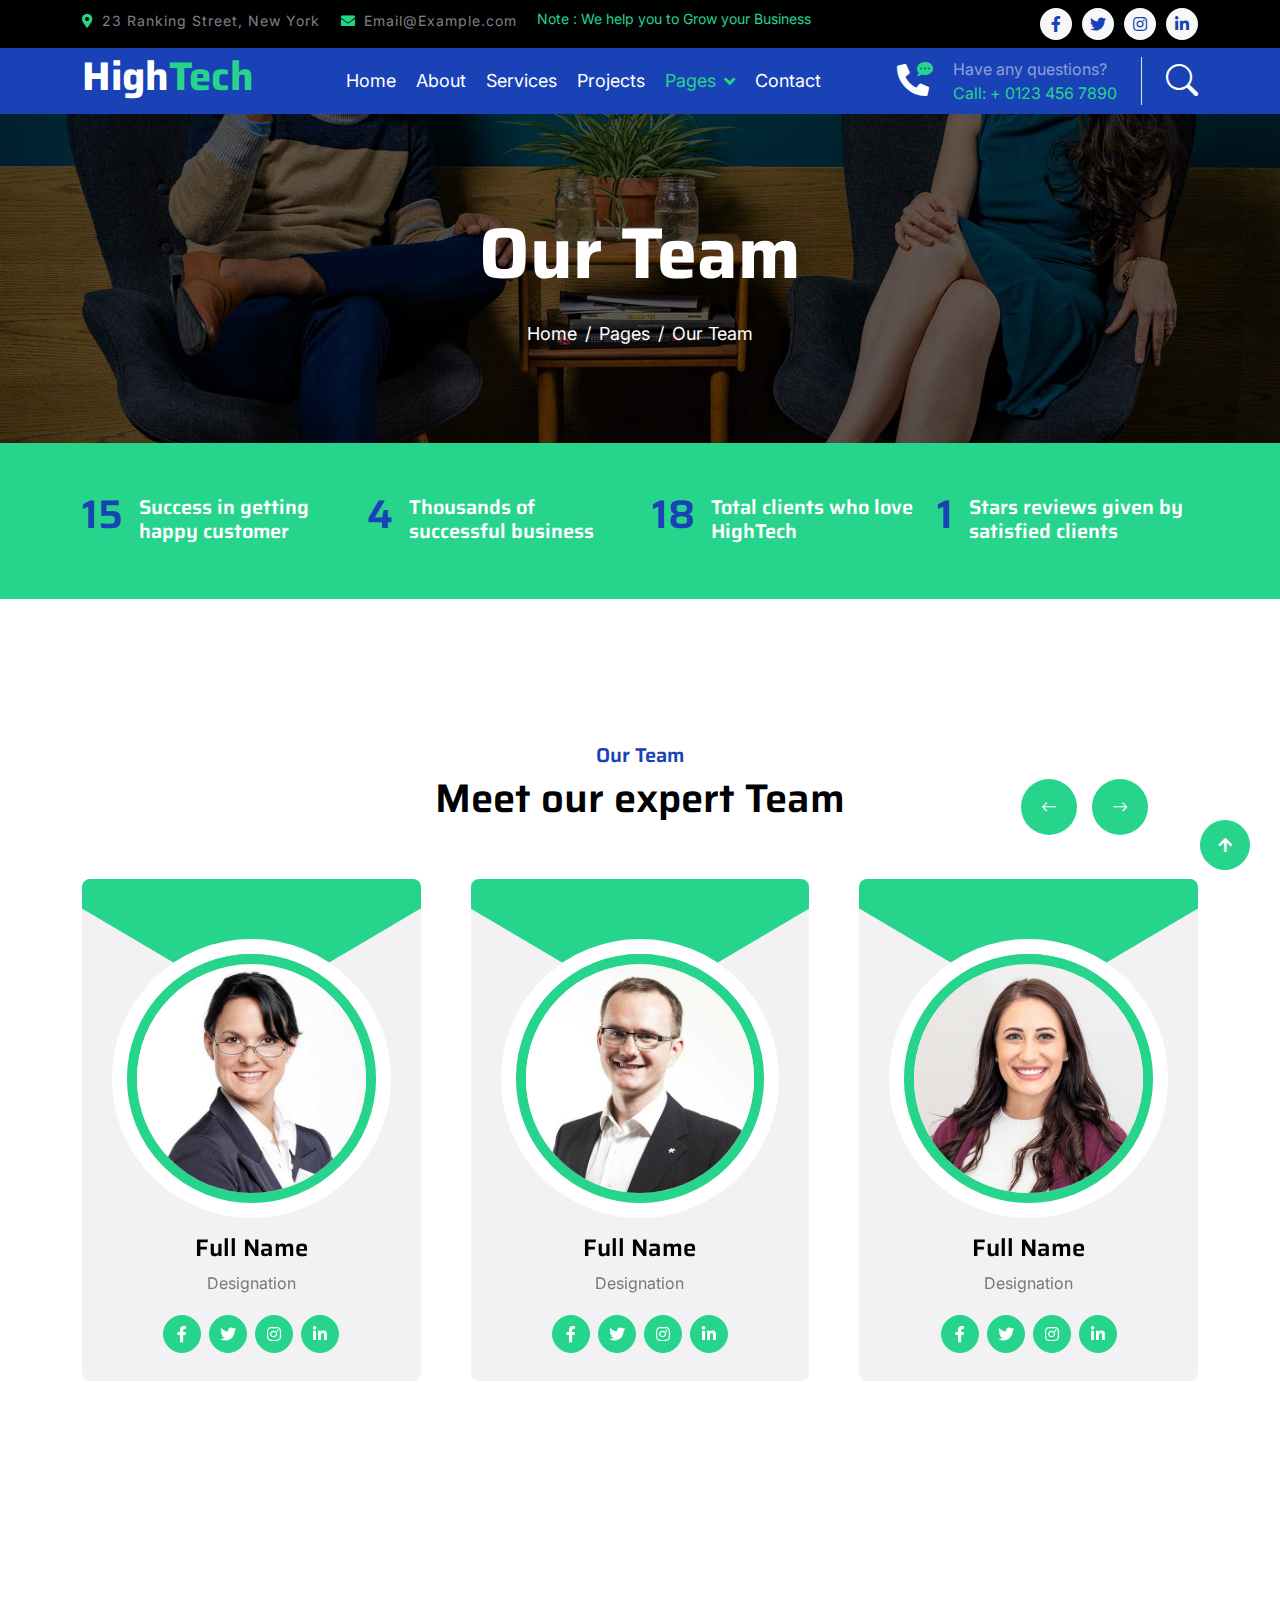
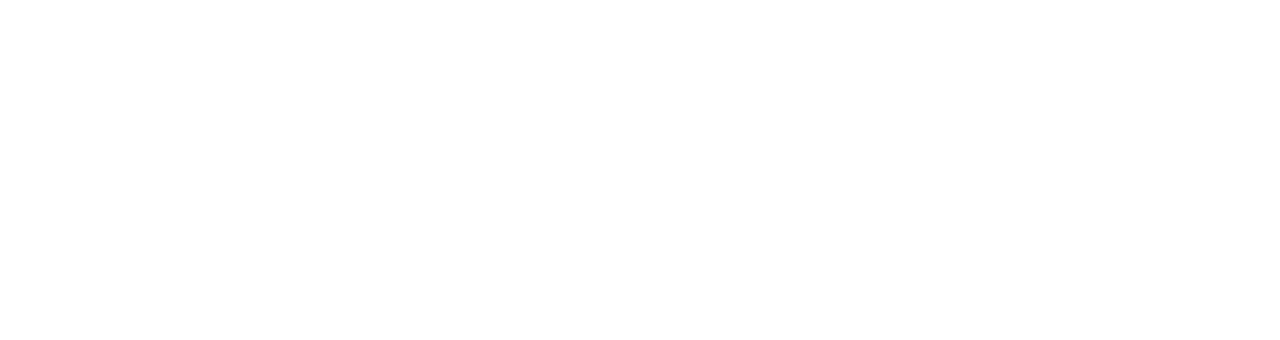
<file: team.html>
<!DOCTYPE html>
<html lang="en">

    <head>
        <meta charset="utf-8">
        <title>HighTech - IT Solutions Website Template</title>
        <meta content="width=device-width, initial-scale=1.0" name="viewport">
        <meta content="" name="keywords">
        <meta content="" name="description">

        <!-- Google Web Fonts -->
        <link rel="preconnect" href="https://fonts.googleapis.com">
        <link rel="preconnect" href="https://fonts.gstatic.com" crossorigin>
        <link href="https://fonts.googleapis.com/css2?family=Inter:wght@400;500;600&family=Saira:wght@500;600;700&display=swap" rel="stylesheet"> 

        <!-- Icon Font Stylesheet -->
        <link href="https://cdnjs.cloudflare.com/ajax/libs/font-awesome/5.10.0/css/all.min.css" rel="stylesheet">
        <link href="https://cdn.jsdelivr.net/npm/bootstrap-icons@1.4.1/font/bootstrap-icons.css" rel="stylesheet">

        <!-- Libraries Stylesheet -->
        <link href="lib/animate/animate.min.css" rel="stylesheet">
        <link href="lib/owlcarousel/assets/owl.carousel.min.css" rel="stylesheet">

        <!-- Customized Bootstrap Stylesheet -->
        <link href="css/bootstrap.min.css" rel="stylesheet">

        <!-- Template Stylesheet -->
        <link href="css/style.css" rel="stylesheet">
    </head>

    <body>
        <!-- Spinner Start -->
        <div id="spinner" class="show position-fixed translate-middle w-100 vh-100 top-50 start-50 d-flex align-items-center justify-content-center">
            <div class="spinner-grow text-primary" role="status"></div>
        </div>
        <!-- Spinner End -->

        <!-- Topbar Start -->
        <div class="container-fluid bg-dark py-2 d-none d-md-flex">
            <div class="container">
                <div class="d-flex justify-content-between topbar">
                    <div class="top-info">
                        <small class="me-3 text-white-50"><a href="#"><i class="fas fa-map-marker-alt me-2 text-secondary"></i></a>23 Ranking Street, New York</small>
                        <small class="me-3 text-white-50"><a href="#"><i class="fas fa-envelope me-2 text-secondary"></i></a>Email@Example.com</small>
                    </div>
                    <div id="note" class="text-secondary d-none d-xl-flex"><small>Note : We help you to Grow your Business</small></div>
                    <div class="top-link">
                        <a href="" class="bg-light nav-fill btn btn-sm-square rounded-circle"><i class="fab fa-facebook-f text-primary"></i></a>
                        <a href="" class="bg-light nav-fill btn btn-sm-square rounded-circle"><i class="fab fa-twitter text-primary"></i></a>
                        <a href="" class="bg-light nav-fill btn btn-sm-square rounded-circle"><i class="fab fa-instagram text-primary"></i></a>
                        <a href="" class="bg-light nav-fill btn btn-sm-square rounded-circle me-0"><i class="fab fa-linkedin-in text-primary"></i></a>
                    </div>
                </div>
            </div>
        </div>
        <!-- Topbar End -->

        <!-- Navbar Start -->
        <div class="container-fluid bg-primary">
            <div class="container">
                <nav class="navbar navbar-dark navbar-expand-lg py-0">
                    <a href="index.html" class="navbar-brand">
                        <h1 class="text-white fw-bold d-block">High<span class="text-secondary">Tech</span> </h1>
                    </a>
                    <button type="button" class="navbar-toggler me-0" data-bs-toggle="collapse" data-bs-target="#navbarCollapse">
                        <span class="navbar-toggler-icon"></span>
                    </button>
                    <div class="collapse navbar-collapse bg-transparent" id="navbarCollapse">
                        <div class="navbar-nav ms-auto mx-xl-auto p-0">
                            <a href="index.html" class="nav-item nav-link">Home</a>
                            <a href="about.html" class="nav-item nav-link">About</a>
                            <a href="service.html" class="nav-item nav-link">Services</a>
                            <a href="project.html" class="nav-item nav-link">Projects</a>
                            <div class="nav-item dropdown">
                                <a href="#" class="nav-link dropdown-toggle active" data-bs-toggle="dropdown">Pages</a>
                                <div class="dropdown-menu rounded">
                                    <a href="blog.html" class="dropdown-item">Our Blog</a>
                                    <a href="team.html" class="dropdown-item active">Our Team</a>
                                    <a href="testimonial.html" class="dropdown-item">Testimonial</a>
                                    <a href="404.html" class="dropdown-item">404 Page</a>
                                </div>
                            </div>
                            <a href="contact.html" class="nav-item nav-link">Contact</a>
                        </div>
                    </div>
                    <div class="d-none d-xl-flex flex-shirink-0">
                        <div id="phone-tada" class="d-flex align-items-center justify-content-center me-4">
                            <a href="" class="position-relative animated tada infinite">
                                <i class="fa fa-phone-alt text-white fa-2x"></i>
                                <div class="position-absolute" style="top: -7px; left: 20px;">
                                    <span><i class="fa fa-comment-dots text-secondary"></i></span>
                                </div>
                            </a>
                        </div>
                        <div class="d-flex flex-column pe-4 border-end">
                            <span class="text-white-50">Have any questions?</span>
                            <span class="text-secondary">Call: + 0123 456 7890</span>
                        </div>
                        <div class="d-flex align-items-center justify-content-center ms-4 ">
                            <a href="#"><i class="bi bi-search text-white fa-2x"></i> </a>
                        </div>
                    </div>
                </nav>
            </div>
        </div>
        <!-- Navbar End -->

        
        <!-- Page Header Start -->
        <div class="container-fluid page-header py-5">
            <div class="container text-center py-5">
                <h1 class="display-2 text-white mb-4 animated slideInDown">Our Team</h1>
                <nav aria-label="breadcrumb animated slideInDown">
                    <ol class="breadcrumb justify-content-center mb-0">
                        <li class="breadcrumb-item"><a href="#">Home</a></li>
                        <li class="breadcrumb-item"><a href="#">Pages</a></li>
                        <li class="breadcrumb-item" aria-current="page">Our Team</li>
                    </ol>
                </nav>
            </div>
        </div>
        <!-- Page Header End -->


        <!-- Fact Start -->
        <div class="container-fluid bg-secondary py-5">
            <div class="container">
                <div class="row">
                    <div class="col-lg-3 wow fadeIn" data-wow-delay=".1s">
                        <div class="d-flex counter">
                            <h1 class="me-3 text-primary counter-value">99</h1>
                            <h5 class="text-white mt-1">Success in getting happy customer</h5>
                        </div>
                    </div>
                    <div class="col-lg-3 wow fadeIn" data-wow-delay=".3s">
                        <div class="d-flex counter">
                            <h1 class="me-3 text-primary counter-value">25</h1>
                            <h5 class="text-white mt-1">Thousands of successful business</h5>
                        </div>
                    </div>
                    <div class="col-lg-3 wow fadeIn" data-wow-delay=".5s">
                        <div class="d-flex counter">
                            <h1 class="me-3 text-primary counter-value">120</h1>
                            <h5 class="text-white mt-1">Total clients who love HighTech</h5>
                        </div>
                    </div>
                    <div class="col-lg-3 wow fadeIn" data-wow-delay=".7s">
                        <div class="d-flex counter">
                            <h1 class="me-3 text-primary counter-value">5</h1>
                            <h5 class="text-white mt-1">Stars reviews given by satisfied clients</h5>
                        </div>
                    </div>
                </div>
            </div>
        </div>
        <!-- Fact End -->


        <!-- Team Start -->
        <div class="container-fluid py-5 my-5 team">
            <div class="container py-5">
                <div class="text-center mx-auto pb-5 wow fadeIn" data-wow-delay=".3s" style="max-width: 600px;">
                    <h5 class="text-primary">Our Team</h5>
                    <h1>Meet our expert Team</h1>
                </div>
                <div class="owl-carousel team-carousel wow fadeIn" data-wow-delay=".5s">
                    <div class="rounded team-item">
                        <div class="team-content">
                            <div class="team-img-icon">
                                <div class="team-img rounded-circle">
                                    <img src="img/team-1.jpg" class="img-fluid w-100 rounded-circle" alt="">
                                </div>
                                <div class="team-name text-center py-3">
                                    <h4 class="">Full Name</h4>
                                    <p class="m-0">Designation</p>
                                </div>
                                <div class="team-icon d-flex justify-content-center pb-4">
                                    <a class="btn btn-square btn-secondary text-white rounded-circle m-1" href=""><i class="fab fa-facebook-f"></i></a>
                                    <a class="btn btn-square btn-secondary text-white rounded-circle m-1" href=""><i class="fab fa-twitter"></i></a>
                                    <a class="btn btn-square btn-secondary text-white rounded-circle m-1" href=""><i class="fab fa-instagram"></i></a>
                                    <a class="btn btn-square btn-secondary text-white rounded-circle m-1" href=""><i class="fab fa-linkedin-in"></i></a>
                                </div>
                            </div>
                        </div>
                    </div>
                    <div class="rounded team-item">
                        <div class="team-content">
                            <div class="team-img-icon">
                                <div class="team-img rounded-circle">
                                    <img src="img/team-2.jpg" class="img-fluid w-100 rounded-circle" alt="">
                                </div>
                                <div class="team-name text-center py-3">
                                    <h4 class="">Full Name</h4>
                                    <p class="m-0">Designation</p>
                                </div>
                                <div class="team-icon d-flex justify-content-center pb-4">
                                    <a class="btn btn-square btn-secondary text-white rounded-circle m-1" href=""><i class="fab fa-facebook-f"></i></a>
                                    <a class="btn btn-square btn-secondary text-white rounded-circle m-1" href=""><i class="fab fa-twitter"></i></a>
                                    <a class="btn btn-square btn-secondary text-white rounded-circle m-1" href=""><i class="fab fa-instagram"></i></a>
                                    <a class="btn btn-square btn-secondary text-white rounded-circle m-1" href=""><i class="fab fa-linkedin-in"></i></a>
                                </div>
                            </div>
                        </div>
                    </div>
                    <div class="rounded team-item">
                        <div class="team-content">
                            <div class="team-img-icon">
                                <div class="team-img rounded-circle">
                                    <img src="img/team-3.jpg" class="img-fluid w-100 rounded-circle" alt="">
                                </div>
                                <div class="team-name text-center py-3">
                                    <h4 class="">Full Name</h4>
                                    <p class="m-0">Designation</p>
                                </div>
                                <div class="team-icon d-flex justify-content-center pb-4">
                                    <a class="btn btn-square btn-secondary text-white rounded-circle m-1" href=""><i class="fab fa-facebook-f"></i></a>
                                    <a class="btn btn-square btn-secondary text-white rounded-circle m-1" href=""><i class="fab fa-twitter"></i></a>
                                    <a class="btn btn-square btn-secondary text-white rounded-circle m-1" href=""><i class="fab fa-instagram"></i></a>
                                    <a class="btn btn-square btn-secondary text-white rounded-circle m-1" href=""><i class="fab fa-linkedin-in"></i></a>
                                </div>
                            </div>
                        </div>
                    </div>
                    <div class="rounded team-item">
                        <div class="team-content">
                            <div class="team-img-icon">
                                <div class="team-img rounded-circle">
                                    <img src="img/team-4.jpg" class="img-fluid w-100 rounded-circle" alt="">
                                </div>
                                <div class="team-name text-center py-3">
                                    <h4 class="">Full Name</h4>
                                    <p class="m-0">Designation</p>
                                </div>
                                <div class="team-icon d-flex justify-content-center pb-4">
                                    <a class="btn btn-square btn-secondary text-white rounded-circle m-1" href=""><i class="fab fa-facebook-f"></i></a>
                                    <a class="btn btn-square btn-secondary text-white rounded-circle m-1" href=""><i class="fab fa-twitter"></i></a>
                                    <a class="btn btn-square btn-secondary text-white rounded-circle m-1" href=""><i class="fab fa-instagram"></i></a>
                                    <a class="btn btn-square btn-secondary text-white rounded-circle m-1" href=""><i class="fab fa-linkedin-in"></i></a>
                                </div>
                            </div>
                        </div>
                    </div>
                </div>
            </div>
        </div>
        <!-- Team End -->


        <!-- Footer Start -->
         <div class="container-fluid footer bg-dark wow fadeIn" data-wow-delay=".3s">
            <div class="container pt-5 pb-4">
                <div class="row g-5">
                    <div class="col-lg-3 col-md-6">
                        <a href="index.html">
                            <h1 class="text-white fw-bold d-block">High<span class="text-secondary">Tech</span> </h1>
                        </a>
                        <p class="mt-4 text-light">Lorem ipsum dolor sit amet consectetur adipisicing elit. Soluta facere delectus qui placeat inventore consectetur repellendus optio debitis.</p>
                        <div class="d-flex hightech-link">
                            <a href="" class="btn-light nav-fill btn btn-square rounded-circle me-2"><i class="fab fa-facebook-f text-primary"></i></a>
                            <a href="" class="btn-light nav-fill btn btn-square rounded-circle me-2"><i class="fab fa-twitter text-primary"></i></a>
                            <a href="" class="btn-light nav-fill btn btn-square rounded-circle me-2"><i class="fab fa-instagram text-primary"></i></a>
                            <a href="" class="btn-light nav-fill btn btn-square rounded-circle me-0"><i class="fab fa-linkedin-in text-primary"></i></a>
                        </div>
                    </div>
                    <div class="col-lg-3 col-md-6">
                        <a href="#" class="h3 text-secondary">Short Link</a>
                        <div class="mt-4 d-flex flex-column short-link">
                            <a href="" class="mb-2 text-white"><i class="fas fa-angle-right text-secondary me-2"></i>About us</a>
                            <a href="" class="mb-2 text-white"><i class="fas fa-angle-right text-secondary me-2"></i>Contact us</a>
                            <a href="" class="mb-2 text-white"><i class="fas fa-angle-right text-secondary me-2"></i>Our Services</a>
                            <a href="" class="mb-2 text-white"><i class="fas fa-angle-right text-secondary me-2"></i>Our Projects</a>
                            <a href="" class="mb-2 text-white"><i class="fas fa-angle-right text-secondary me-2"></i>Latest Blog</a>
                        </div>
                    </div>
                    <div class="col-lg-3 col-md-6">
                        <a href="#" class="h3 text-secondary">Help Link</a>
                        <div class="mt-4 d-flex flex-column help-link">
                            <a href="" class="mb-2 text-white"><i class="fas fa-angle-right text-secondary me-2"></i>Terms Of use</a>
                            <a href="" class="mb-2 text-white"><i class="fas fa-angle-right text-secondary me-2"></i>Privacy Policy</a>
                            <a href="" class="mb-2 text-white"><i class="fas fa-angle-right text-secondary me-2"></i>Helps</a>
                            <a href="" class="mb-2 text-white"><i class="fas fa-angle-right text-secondary me-2"></i>FQAs</a>
                            <a href="" class="mb-2 text-white"><i class="fas fa-angle-right text-secondary me-2"></i>Contact</a>
                        </div>
                    </div>
                    <div class="col-lg-3 col-md-6">
                        <a href="#" class="h3 text-secondary">Contact Us</a>
                        <div class="text-white mt-4 d-flex flex-column contact-link">
                            <a href="#" class="pb-3 text-light border-bottom border-primary"><i class="fas fa-map-marker-alt text-secondary me-2"></i> 123 Street, New York, USA</a>
                            <a href="#" class="py-3 text-light border-bottom border-primary"><i class="fas fa-phone-alt text-secondary me-2"></i> +123 456 7890</a>
                            <a href="#" class="py-3 text-light border-bottom border-primary"><i class="fas fa-envelope text-secondary me-2"></i> info@exmple.con</a>
                        </div>
                    </div>
                </div>
                <hr class="text-light mt-5 mb-4">
                <div class="row">
                    <div class="col-md-6 text-center text-md-start">
                        <span class="text-light"><a href="#" class="text-secondary"><i class="fas fa-copyright text-secondary me-2"></i>Your Site Name</a>, All right reserved.</span>
                    </div>
                    <div class="col-md-6 text-center text-md-end">
                        <!--/*** This template is free as long as you keep the footer author’s credit link/attribution link/backlink. If you'd like to use the template without the footer author’s credit link/attribution link/backlink, you can purchase the Credit Removal License from "https://htmlcodex.com/credit-removal". Thank you for your support. ***/-->
                        <span class="text-light">Designed By<a href="https://htmlcodex.com" class="text-secondary">HTML Codex</a></span>
                    </div>
                </div>
            </div>
        </div>
        <!-- Footer End -->


        <!-- Back to Top -->
        <a href="#" class="btn btn-secondary btn-square rounded-circle back-to-top"><i class="fa fa-arrow-up text-white"></i></a>

        
        <!-- JavaScript Libraries -->
        <script src="https://ajax.googleapis.com/ajax/libs/jquery/3.6.4/jquery.min.js"></script>
        <script src="https://cdn.jsdelivr.net/npm/bootstrap@5.0.0/dist/js/bootstrap.bundle.min.js"></script>
        <script src="lib/wow/wow.min.js"></script>
        <script src="lib/easing/easing.min.js"></script>
        <script src="lib/waypoints/waypoints.min.js"></script>
        <script src="lib/owlcarousel/owl.carousel.min.js"></script>

        <!-- Template Javascript -->
        <script src="js/main.js"></script>
    </body>

</html>
</file>
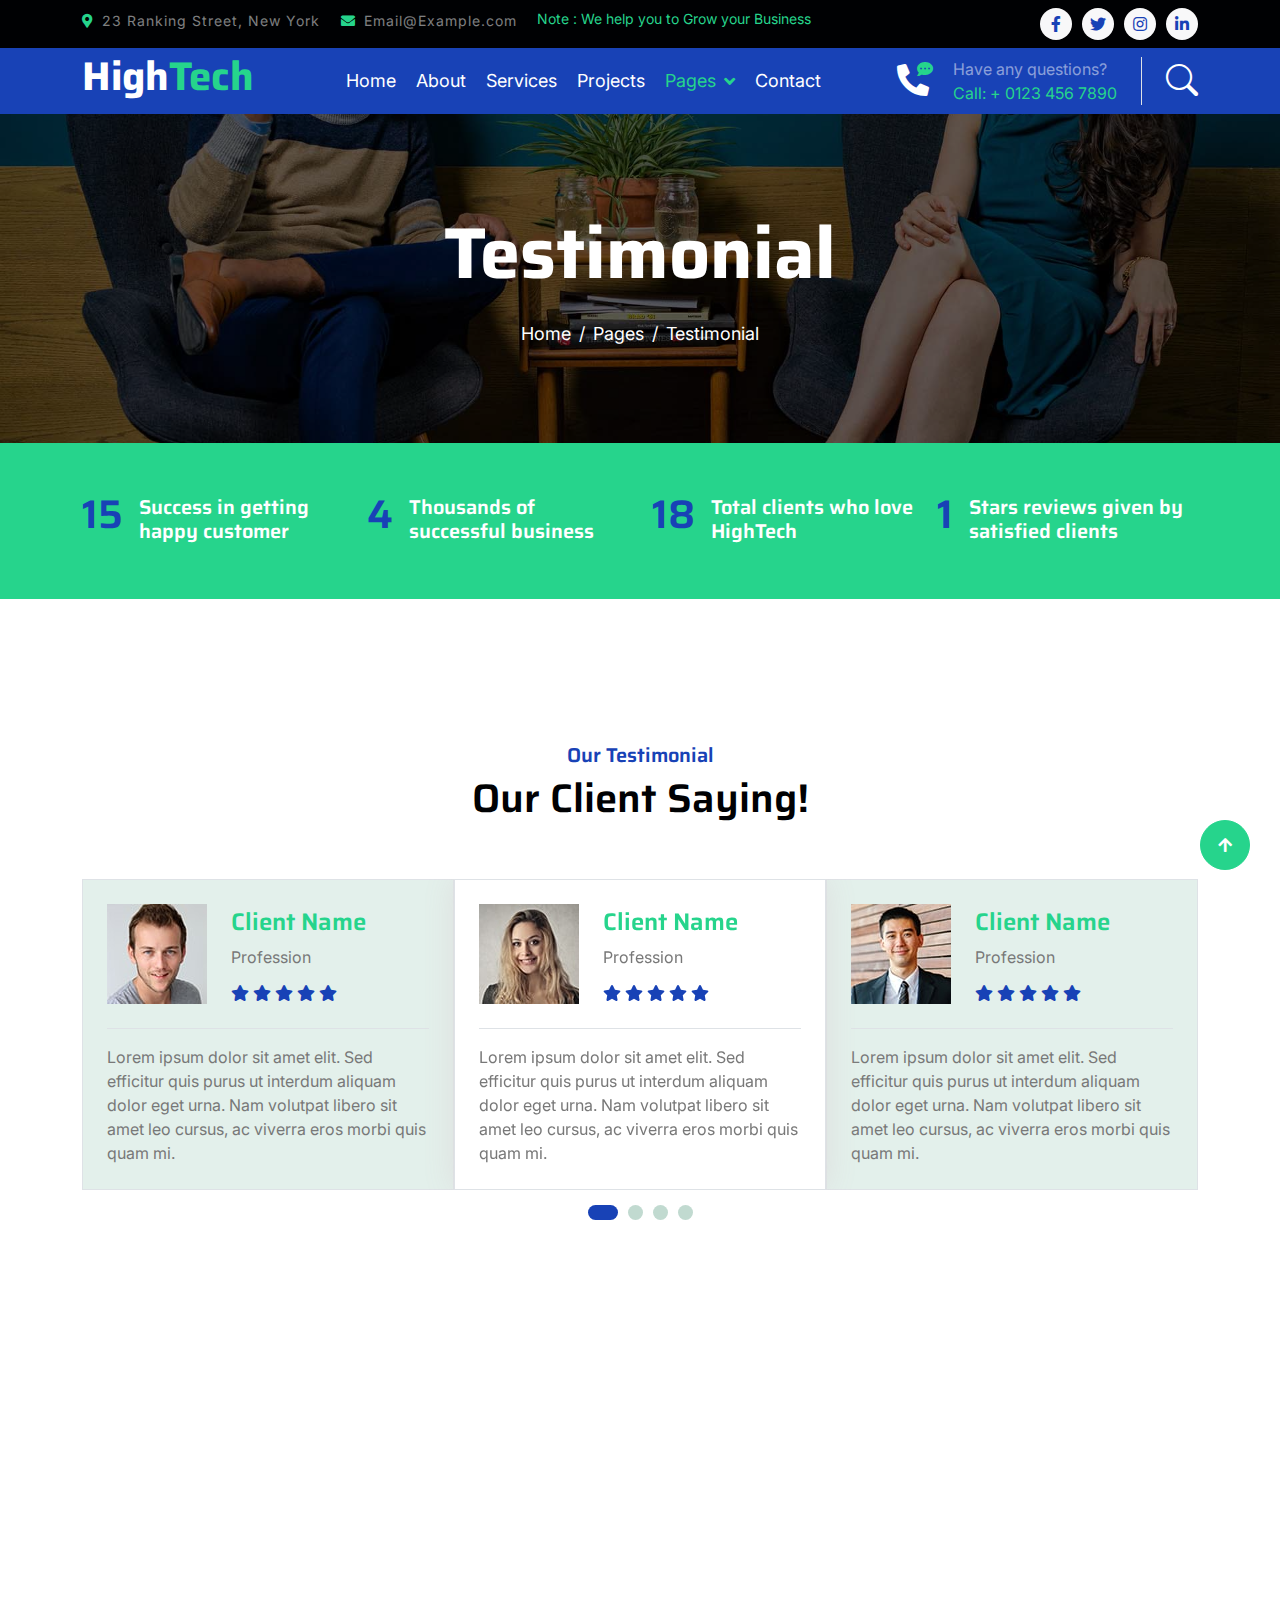
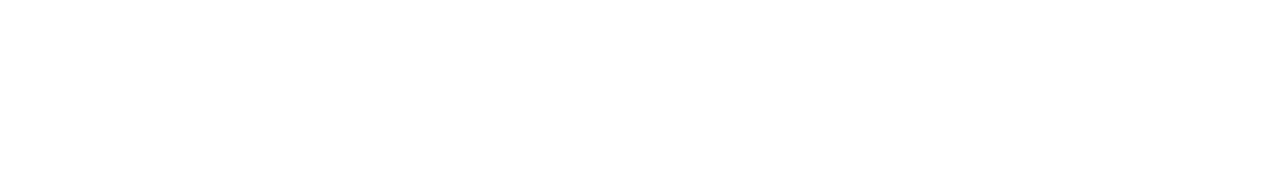
<file: testimonial.html>
<!DOCTYPE html>
<html lang="en">

    <head>
        <meta charset="utf-8">
        <title>HighTech - IT Solutions Website Template</title>
        <meta content="width=device-width, initial-scale=1.0" name="viewport">
        <meta content="" name="keywords">
        <meta content="" name="description">

        <!-- Google Web Fonts -->
        <link rel="preconnect" href="https://fonts.googleapis.com">
        <link rel="preconnect" href="https://fonts.gstatic.com" crossorigin>
        <link href="https://fonts.googleapis.com/css2?family=Inter:wght@400;500;600&family=Saira:wght@500;600;700&display=swap" rel="stylesheet"> 

        <!-- Icon Font Stylesheet -->
        <link href="https://cdnjs.cloudflare.com/ajax/libs/font-awesome/5.10.0/css/all.min.css" rel="stylesheet">
        <link href="https://cdn.jsdelivr.net/npm/bootstrap-icons@1.4.1/font/bootstrap-icons.css" rel="stylesheet">

        <!-- Libraries Stylesheet -->
        <link href="lib/animate/animate.min.css" rel="stylesheet">
        <link href="lib/owlcarousel/assets/owl.carousel.min.css" rel="stylesheet">

        <!-- Customized Bootstrap Stylesheet -->
        <link href="css/bootstrap.min.css" rel="stylesheet">

        <!-- Template Stylesheet -->
        <link href="css/style.css" rel="stylesheet">
    </head>

    <body>
        <!-- Spinner Start -->
        <div id="spinner" class="show position-fixed translate-middle w-100 vh-100 top-50 start-50 d-flex align-items-center justify-content-center">
            <div class="spinner-grow text-primary" role="status"></div>
        </div>
        <!-- Spinner End -->

        <!-- Topbar Start -->
        <div class="container-fluid bg-dark py-2 d-none d-md-flex">
            <div class="container">
                <div class="d-flex justify-content-between topbar">
                    <div class="top-info">
                        <small class="me-3 text-white-50"><a href="#"><i class="fas fa-map-marker-alt me-2 text-secondary"></i></a>23 Ranking Street, New York</small>
                        <small class="me-3 text-white-50"><a href="#"><i class="fas fa-envelope me-2 text-secondary"></i></a>Email@Example.com</small>
                    </div>
                    <div id="note" class="text-secondary d-none d-xl-flex"><small>Note : We help you to Grow your Business</small></div>
                    <div class="top-link">
                        <a href="" class="bg-light nav-fill btn btn-sm-square rounded-circle"><i class="fab fa-facebook-f text-primary"></i></a>
                        <a href="" class="bg-light nav-fill btn btn-sm-square rounded-circle"><i class="fab fa-twitter text-primary"></i></a>
                        <a href="" class="bg-light nav-fill btn btn-sm-square rounded-circle"><i class="fab fa-instagram text-primary"></i></a>
                        <a href="" class="bg-light nav-fill btn btn-sm-square rounded-circle me-0"><i class="fab fa-linkedin-in text-primary"></i></a>
                    </div>
                </div>
            </div>
        </div>
        <!-- Topbar End -->

        <!-- Navbar Start -->
        <div class="container-fluid bg-primary">
            <div class="container">
                <nav class="navbar navbar-dark navbar-expand-lg py-0">
                    <a href="index.html" class="navbar-brand">
                        <h1 class="text-white fw-bold d-block">High<span class="text-secondary">Tech</span> </h1>
                    </a>
                    <button type="button" class="navbar-toggler me-0" data-bs-toggle="collapse" data-bs-target="#navbarCollapse">
                        <span class="navbar-toggler-icon"></span>
                    </button>
                    <div class="collapse navbar-collapse bg-transparent" id="navbarCollapse">
                        <div class="navbar-nav ms-auto mx-xl-auto p-0">
                            <a href="index.html" class="nav-item nav-link">Home</a>
                            <a href="about.html" class="nav-item nav-link">About</a>
                            <a href="service.html" class="nav-item nav-link">Services</a>
                            <a href="project.html" class="nav-item nav-link">Projects</a>
                            <div class="nav-item dropdown">
                                <a href="#" class="nav-link dropdown-toggle active" data-bs-toggle="dropdown">Pages</a>
                                <div class="dropdown-menu rounded">
                                    <a href="blog.html" class="dropdown-item">Our Blog</a>
                                    <a href="team.html" class="dropdown-item">Our Team</a>
                                    <a href="testimonial.html" class="dropdown-item active">Testimonial</a>
                                    <a href="404.html" class="dropdown-item">404 Page</a>
                                </div>
                            </div>
                            <a href="contact.html" class="nav-item nav-link">Contact</a>
                        </div>
                    </div>
                    <div class="d-none d-xl-flex flex-shirink-0">
                        <div id="phone-tada" class="d-flex align-items-center justify-content-center me-4">
                            <a href="" class="position-relative animated tada infinite">
                                <i class="fa fa-phone-alt text-white fa-2x"></i>
                                <div class="position-absolute" style="top: -7px; left: 20px;">
                                    <span><i class="fa fa-comment-dots text-secondary"></i></span>
                                </div>
                            </a>
                        </div>
                        <div class="d-flex flex-column pe-4 border-end">
                            <span class="text-white-50">Have any questions?</span>
                            <span class="text-secondary">Call: + 0123 456 7890</span>
                        </div>
                        <div class="d-flex align-items-center justify-content-center ms-4 ">
                            <a href="#"><i class="bi bi-search text-white fa-2x"></i> </a>
                        </div>
                    </div>
                </nav>
            </div>
        </div>
        <!-- Navbar End -->

        
        <!-- Page Header Start -->
        <div class="container-fluid page-header py-5">
            <div class="container text-center py-5">
                <h1 class="display-2 text-white mb-4 animated slideInDown">Testimonial</h1>
                <nav aria-label="breadcrumb animated slideInDown">
                    <ol class="breadcrumb justify-content-center mb-0">
                        <li class="breadcrumb-item"><a href="#">Home</a></li>
                        <li class="breadcrumb-item"><a href="#">Pages</a></li>
                        <li class="breadcrumb-item" aria-current="page">Testimonial</li>
                    </ol>
                </nav>
            </div>
        </div>
        <!-- Page Header End -->


        <!-- Fact Start -->
        <div class="container-fluid bg-secondary py-5">
            <div class="container">
                <div class="row">
                    <div class="col-lg-3 wow fadeIn" data-wow-delay=".1s">
                        <div class="d-flex counter">
                            <h1 class="me-3 text-primary counter-value">99</h1>
                            <h5 class="text-white mt-1">Success in getting happy customer</h5>
                        </div>
                    </div>
                    <div class="col-lg-3 wow fadeIn" data-wow-delay=".3s">
                        <div class="d-flex counter">
                            <h1 class="me-3 text-primary counter-value">25</h1>
                            <h5 class="text-white mt-1">Thousands of successful business</h5>
                        </div>
                    </div>
                    <div class="col-lg-3 wow fadeIn" data-wow-delay=".5s">
                        <div class="d-flex counter">
                            <h1 class="me-3 text-primary counter-value">120</h1>
                            <h5 class="text-white mt-1">Total clients who love HighTech</h5>
                        </div>
                    </div>
                    <div class="col-lg-3 wow fadeIn" data-wow-delay=".7s">
                        <div class="d-flex counter">
                            <h1 class="me-3 text-primary counter-value">5</h1>
                            <h5 class="text-white mt-1">Stars reviews given by satisfied clients</h5>
                        </div>
                    </div>
                </div>
            </div>
        </div>
        <!-- Fact End -->


        <!-- Testimonial Start -->
        <div class="container-fluid testimonial py-5 my-5">
            <div class="container py-5">
                <div class="text-center mx-auto pb-5 wow fadeIn" data-wow-delay=".3s" style="max-width: 600px;">
                    <h5 class="text-primary">Our Testimonial</h5>
                    <h1>Our Client Saying!</h1>
                </div>
                <div class="owl-carousel testimonial-carousel wow fadeIn" data-wow-delay=".5s">
                    <div class="testimonial-item border p-4">
                        <div class="d-flex align-items-center">
                            <div class="">
                                <img src="img/testimonial-1.jpg" alt="">
                            </div>
                            <div class="ms-4">
                                <h4 class="text-secondary">Client Name</h4>
                                <p class="m-0 pb-3">Profession</p>
                                <div class="d-flex pe-5">
                                    <i class="fas fa-star me-1 text-primary"></i>
                                    <i class="fas fa-star me-1 text-primary"></i>
                                    <i class="fas fa-star me-1 text-primary"></i>
                                    <i class="fas fa-star me-1 text-primary"></i>
                                    <i class="fas fa-star me-1 text-primary"></i>
                                </div>
                            </div>
                        </div>
                        <div class="border-top mt-4 pt-3">
                            <p class="mb-0">Lorem ipsum dolor sit amet elit. Sed efficitur quis purus ut interdum aliquam dolor eget urna. Nam volutpat libero sit amet leo cursus, ac viverra eros morbi quis quam mi.</p>
                        </div>
                    </div>
                    <div class="testimonial-item border p-4">
                        <div class=" d-flex align-items-center">
                            <div class="">
                                <img src="img/testimonial-2.jpg" alt="">
                            </div>
                            <div class="ms-4">
                                <h4 class="text-secondary">Client Name</h4>
                                <p class="m-0 pb-3">Profession</p>
                                <div class="d-flex pe-5">
                                    <i class="fas fa-star me-1 text-primary"></i>
                                    <i class="fas fa-star me-1 text-primary"></i>
                                    <i class="fas fa-star me-1 text-primary"></i>
                                    <i class="fas fa-star me-1 text-primary"></i>
                                    <i class="fas fa-star me-1 text-primary"></i>
                                </div>
                            </div>
                        </div>
                        <div class="border-top mt-4 pt-3">
                            <p class="mb-0">Lorem ipsum dolor sit amet elit. Sed efficitur quis purus ut interdum aliquam dolor eget urna. Nam volutpat libero sit amet leo cursus, ac viverra eros morbi quis quam mi.</p>
                        </div>
                    </div>
                    <div class="testimonial-item border p-4">
                        <div class=" d-flex align-items-center">
                            <div class="">
                                <img src="img/testimonial-3.jpg" alt="">
                            </div>
                            <div class="ms-4">
                                <h4 class="text-secondary">Client Name</h4>
                                <p class="m-0 pb-3">Profession</p>
                                <div class="d-flex pe-5">
                                    <i class="fas fa-star me-1 text-primary"></i>
                                    <i class="fas fa-star me-1 text-primary"></i>
                                    <i class="fas fa-star me-1 text-primary"></i>
                                    <i class="fas fa-star me-1 text-primary"></i>
                                    <i class="fas fa-star me-1 text-primary"></i>
                                </div>
                            </div>
                        </div>
                        <div class="border-top mt-4 pt-3">
                            <p class="mb-0">Lorem ipsum dolor sit amet elit. Sed efficitur quis purus ut interdum aliquam dolor eget urna. Nam volutpat libero sit amet leo cursus, ac viverra eros morbi quis quam mi.</p>
                        </div>
                    </div>
                    <div class="testimonial-item border p-4">
                        <div class=" d-flex align-items-center">
                            <div class="">
                                <img src="img/testimonial-4.jpg" alt="">
                            </div>
                            <div class="ms-4">
                                <h4 class="text-secondary">Client Name</h4>
                                <p class="m-0 pb-3">Profession</p>
                                <div class="d-flex pe-5">
                                    <i class="fas fa-star me-1 text-primary"></i>
                                    <i class="fas fa-star me-1 text-primary"></i>
                                    <i class="fas fa-star me-1 text-primary"></i>
                                    <i class="fas fa-star me-1 text-primary"></i>
                                    <i class="fas fa-star me-1 text-primary"></i>
                                </div>
                            </div>
                        </div>
                        <div class="border-top mt-4 pt-3">
                            <p class="mb-0">Lorem ipsum dolor sit amet elit. Sed efficitur quis purus ut interdum aliquam dolor eget urna. Nam volutpat libero sit amet leo cursus, ac viverra eros morbi quis quam mi.</p>
                        </div>
                    </div>
                </div>
            </div>
        </div>

        <!-- Testimonial End -->


        <!-- Footer Start -->
         <div class="container-fluid footer bg-dark wow fadeIn" data-wow-delay=".3s">
            <div class="container pt-5 pb-4">
                <div class="row g-5">
                    <div class="col-lg-3 col-md-6">
                        <a href="index.html">
                            <h1 class="text-white fw-bold d-block">High<span class="text-secondary">Tech</span> </h1>
                        </a>
                        <p class="mt-4 text-light">Lorem ipsum dolor sit amet consectetur adipisicing elit. Soluta facere delectus qui placeat inventore consectetur repellendus optio debitis.</p>
                        <div class="d-flex hightech-link">
                            <a href="" class="btn-light nav-fill btn btn-square rounded-circle me-2"><i class="fab fa-facebook-f text-primary"></i></a>
                            <a href="" class="btn-light nav-fill btn btn-square rounded-circle me-2"><i class="fab fa-twitter text-primary"></i></a>
                            <a href="" class="btn-light nav-fill btn btn-square rounded-circle me-2"><i class="fab fa-instagram text-primary"></i></a>
                            <a href="" class="btn-light nav-fill btn btn-square rounded-circle me-0"><i class="fab fa-linkedin-in text-primary"></i></a>
                        </div>
                    </div>
                    <div class="col-lg-3 col-md-6">
                        <a href="#" class="h3 text-secondary">Short Link</a>
                        <div class="mt-4 d-flex flex-column short-link">
                            <a href="" class="mb-2 text-white"><i class="fas fa-angle-right text-secondary me-2"></i>About us</a>
                            <a href="" class="mb-2 text-white"><i class="fas fa-angle-right text-secondary me-2"></i>Contact us</a>
                            <a href="" class="mb-2 text-white"><i class="fas fa-angle-right text-secondary me-2"></i>Our Services</a>
                            <a href="" class="mb-2 text-white"><i class="fas fa-angle-right text-secondary me-2"></i>Our Projects</a>
                            <a href="" class="mb-2 text-white"><i class="fas fa-angle-right text-secondary me-2"></i>Latest Blog</a>
                        </div>
                    </div>
                    <div class="col-lg-3 col-md-6">
                        <a href="#" class="h3 text-secondary">Help Link</a>
                        <div class="mt-4 d-flex flex-column help-link">
                            <a href="" class="mb-2 text-white"><i class="fas fa-angle-right text-secondary me-2"></i>Terms Of use</a>
                            <a href="" class="mb-2 text-white"><i class="fas fa-angle-right text-secondary me-2"></i>Privacy Policy</a>
                            <a href="" class="mb-2 text-white"><i class="fas fa-angle-right text-secondary me-2"></i>Helps</a>
                            <a href="" class="mb-2 text-white"><i class="fas fa-angle-right text-secondary me-2"></i>FQAs</a>
                            <a href="" class="mb-2 text-white"><i class="fas fa-angle-right text-secondary me-2"></i>Contact</a>
                        </div>
                    </div>
                    <div class="col-lg-3 col-md-6">
                        <a href="#" class="h3 text-secondary">Contact Us</a>
                        <div class="text-white mt-4 d-flex flex-column contact-link">
                            <a href="#" class="pb-3 text-light border-bottom border-primary"><i class="fas fa-map-marker-alt text-secondary me-2"></i> 123 Street, New York, USA</a>
                            <a href="#" class="py-3 text-light border-bottom border-primary"><i class="fas fa-phone-alt text-secondary me-2"></i> +123 456 7890</a>
                            <a href="#" class="py-3 text-light border-bottom border-primary"><i class="fas fa-envelope text-secondary me-2"></i> info@exmple.con</a>
                        </div>
                    </div>
                </div>
                <hr class="text-light mt-5 mb-4">
                <div class="row">
                    <div class="col-md-6 text-center text-md-start">
                        <span class="text-light"><a href="#" class="text-secondary"><i class="fas fa-copyright text-secondary me-2"></i>Your Site Name</a>, All right reserved.</span>
                    </div>
                    <div class="col-md-6 text-center text-md-end">
                        <!--/*** This template is free as long as you keep the footer author’s credit link/attribution link/backlink. If you'd like to use the template without the footer author’s credit link/attribution link/backlink, you can purchase the Credit Removal License from "https://htmlcodex.com/credit-removal". Thank you for your support. ***/-->
                        <span class="text-light">Designed By<a href="https://htmlcodex.com" class="text-secondary">HTML Codex</a></span>
                    </div>
                </div>
            </div>
        </div>
        <!-- Footer End -->


        <!-- Back to Top -->
        <a href="#" class="btn btn-secondary btn-square rounded-circle back-to-top"><i class="fa fa-arrow-up text-white"></i></a>

        
        <!-- JavaScript Libraries -->
        <script src="https://ajax.googleapis.com/ajax/libs/jquery/3.6.4/jquery.min.js"></script>
        <script src="https://cdn.jsdelivr.net/npm/bootstrap@5.0.0/dist/js/bootstrap.bundle.min.js"></script>
        <script src="lib/wow/wow.min.js"></script>
        <script src="lib/easing/easing.min.js"></script>
        <script src="lib/waypoints/waypoints.min.js"></script>
        <script src="lib/owlcarousel/owl.carousel.min.js"></script>

        <!-- Template Javascript -->
        <script src="js/main.js"></script>
    </body>

</html>
</file>
<file: css/style.css>
/*** Spinner Start ***/

#spinner {
  opacity: 0;
  visibility: hidden;
  transition: opacity 0.8s ease-out, visibility 0s linear 0.5s;
  z-index: 99999;
}

#spinner.show {
  transition: opacity 0.8s ease-out, visibility 0s linear 0s;
  visibility: visible;
  opacity: 1;
}

/*** Spinner End ***/

/*** Button Start ***/
.btn {
  font-weight: 600;
  transition: 0.5s;
}

.btn-square {
  width: 38px;
  height: 38px;
}

.btn-sm-square {
  width: 32px;
  height: 32px;
}

.btn-md-square {
  width: 46px;
  height: 46px;
}

.btn-lg-square {
  width: 58px;
  height: 58px;
}

.btn-square,
.btn-sm-square,
.btn-md-square,
.btn-lg-square {
  padding: 0;
  display: flex;
  align-items: center;
  justify-content: center;
  font-weight: normal;
}

.back-to-top {
  position: fixed;
  width: 50px;
  height: 50px;
  right: 30px;
  bottom: 30px;
  z-index: 99;
}

/*** Button End ***/

/*** Topbar Start ***/

.topbar .top-info {
  letter-spacing: 1px;
}

.topbar .top-link {
  display: flex;
  align-items: center;
  justify-content: center;
}

.topbar .top-link a {
  margin-right: 10px;
}

#note {
  width: 500px;
  overflow: hidden;
}

#note small {
  position: relative;
  display: inline-block;
  animation: mymove 5s infinite;
  animation-timing-function: all;
}

@keyframes mymove {
  from {
    left: -100%;
  }
  to {
    left: 100%;
  }
}

/*** Topbar End ***/

/*** Navbar Start ***/
.navbar .navbar-nav {
  padding: 15px 0;
}

.navbar .navbar-nav .nav-link {
  padding: 10px;
  color: var(--bs-white);
  font-size: 18px;
  outline: none;
}

.navbar .navbar-nav .nav-link:hover,
.navbar .navbar-nav .nav-link.active {
  color: var(--bs-secondary) !important;
}

.navbar .dropdown-toggle::after {
  border: none;
  content: "\f107";
  font-family: "font awesome 5 free";
  font-weight: 900;
  vertical-align: middle;
  margin-left: 8px;
}

@media (min-width: 992px) {
  .navbar .nav-item .dropdown-menu {
    display: block;
    visibility: hidden;
    top: 100%;
    transform: rotateX(-75deg);
    transform-origin: 0% 0%;
    transition: 0.5s;
    opacity: 0;
  }
}

.navbar .nav-item:hover .dropdown-menu {
  transform: rotateX(0deg);
  visibility: visible;
  transition: 0.5s;
  opacity: 1;
}

/*** Navbar End ***/

/*** Carousel Start ***/

.carousel-item {
  position: relative;
}

.carousel-item::after {
  content: "";
  width: 100%;
  height: 100%;
  position: absolute;
  top: 0;
  left: 0;
  background: rgba(0, 0, 0, 0.6);
}

.carousel-caption {
  height: 100%;
  display: flex;
  align-items: center;
  justify-content: center;
  z-index: 1;
}

.carousel-item p {
  max-width: 700px;
  margin: 0 auto 35px auto;
}

.carousel-control-prev {
  width: 90px;
  height: 60px;
  position: absolute;
  top: 50%;
  left: 0;
  background: var(--bs-primary);
  border-radius: 0 50px 50px 0;
  opacity: 1;
}

.carousel-control-prev:hover {
  background: var(--bs-secondary);
  transition: 0.8s;
}

.carousel-control-next {
  width: 90px;
  height: 60px;
  position: absolute;
  top: 50%;
  right: 0;
  background: var(--bs-primary);
  border-radius: 50px 0 0 50px;
  opacity: 1;
}

.carousel-control-next:hover {
  background: var(--bs-secondary);
  transition: 0.8s;
}

.carousel-caption .carousel-content a button.carousel-content-btn1 {
  background: var(--bs-secondary);
  color: var(--bs-dark);
  opacity: 1;
  border: 0;
  border-radius: 20px;
}

.carousel-caption .carousel-content a button.carousel-content-btn1:hover {
  background: var(--bs-primary);
  color: #ffffff;
  border: 0;
  opacity: 1;
  transition: 1s;
  border-radius: 20px;
}

.carousel-caption .carousel-content a button.carousel-content-btn2 {
  background: var(--bs-primary);
  color: var(--bs-white);
  opacity: 1;
  border: 0;
  border-radius: 20px;
}

.carousel-caption .carousel-content a button.carousel-content-btn2:hover {
  background: var(--bs-secondary);
  color: var(--bs-dark);
  border: 0;
  opacity: 1;
  transition: 1s;
  border-radius: 20px;
}

#carouselId .carousel-indicators li {
  width: 30px;
  height: 10px;
  background: var(--bs-primary);
  margin: 10px;
  border-radius: 30px;
  opacity: 1;
}

#carouselId .carousel-indicators li:hover {
  background: var(--bs-secondary);
  opacity: 1;
}

@media (max-width: 992px) {
  .carousel-item {
    min-height: 500px;
  }

  .carousel-item img {
    min-height: 500px;
    object-fit: cover;
  }

  .carousel-item h1 {
    font-size: 40px !important;
  }

  .carousel-item p {
    font-size: 16px !important;
  }
}

@media (max-width: 768px) {
  .carousel-item {
    min-height: 400px;
  }

  .carousel-item img {
    min-height: 400px;
    object-fit: cover;
  }

  .carousel-item h1 {
    font-size: 28px !important;
  }

  .carousel-item p {
    font-size: 14px !important;
  }
}

.page-header {
  background: linear-gradient(rgba(0, 0, 0, 0.6), rgba(0, 0, 0, 0.6)),
    url(../img/carousel-1.jpg) center center no-repeat;
  background-size: cover;
}

.page-header .breadcrumb-item + .breadcrumb-item::before {
  color: var(--bs-white);
}

.page-header .breadcrumb-item,
.page-header .breadcrumb-item a {
  font-size: 18px;
  color: var(--bs-white);
}

/*** Carousel End ***/

/*** Services Start ***/

.services .services-item {
  box-shadow: 0 0 60px rgba(0, 0, 0, 0.2);
  width: 100%;
  height: 100%;
  border-radius: 10px;
  padding: 10px 0;
  position: relative;
}

.services-content::after {
  position: absolute;
  content: "";
  width: 100%;
  height: 0;
  top: 0;
  left: 0;
  border-radius: 10px 10px 0 0;
  background: rgba(3, 43, 243, 0.8);
  transition: 0.5s;
}

.services-content::after {
  top: 0;
  bottom: auto;
  border-radius: 10px 10px 10px 10px;
}

.services-item:hover .services-content::after {
  height: 100%;
  opacity: 1;
  transition: 0.5s;
}

.services-item:hover .services-content-icon {
  position: relative;
  z-index: 2;
}

.services-item .services-content-icon i,
.services-item .services-content-icon p {
  transition: 0.5s;
}

.services-item:hover .services-content-icon i {
  color: var(--bs-secondary) !important;
}

.services-item:hover .services-content-icon p {
  color: var(--bs-white);
}

/*** Services End ***/

/*** Project Start ***/

.project-img {
  position: relative;
  padding: 15px;
}

.project-img::before {
  content: "";
  position: absolute;
  width: 150px;
  height: 150px;
  top: 0;
  left: 0;
  background: var(--bs-secondary);
  border-radius: 10px;
  opacity: 1;
  z-index: -1;
  transition: 0.5s;
}

.project-img::after {
  content: "";
  width: 150px;
  height: 150px;
  position: absolute;
  right: 0;
  bottom: 0;
  background: var(--bs-primary);
  border-radius: 10px;
  opacity: 1;
  z-index: -1;
  transition: 0.5s;
}

.project-content {
  position: absolute;
  width: 100%;
  height: 100%;
  top: 0;
  left: 0;
  display: flex;
  align-items: center;
  justify-content: center;
  opacity: 0;
}

.project-content a {
  display: inline-block;
  padding: 20px 25px;
  background: var(--bs-primary);
  border-radius: 10px;
}

.project-item:hover .project-content {
  opacity: 1;
  transition: 0.5s;
}

.project-item:hover .project-img::before,
.project-item:hover .project-img::after {
  opacity: 0;
}

/*** Project End ***/

/*** Blog Start ***/
.blog-item .blog-btn {
  z-index: 2;
}

.blog-btn .blog-btn-icon {
  height: 50px;
  position: relative;
  overflow: hidden;
}

.blog-btn-icon .blog-icon-2 {
  display: flex;
  position: absolute;
  top: 6px;
  left: -140px;
}

.blog-btn-icon:hover .blog-icon-2 {
  transition: 1s;
  left: 5px;
  top: 6px;
  padding-bottom: 5px;
}
.blog-icon-1 {
  position: relative;
  top: -4px;
}
.blog-btn-icon:hover .blog-icon-1 {
  top: 0;
  right: -140px;
  transition: 1s;
}

/*** Blog End ***/

/*** Team Start ***/

.team-item {
  height: 100%;
  border-top: 30px solid var(--bs-secondary) !important;
  background: rgba(239, 239, 241, 0.8);
}

.team-content::before {
  height: 200px;
  display: block;
  content: "";
  position: relative;
  top: -101px;
  background: var(--bs-secondary);
  clip-path: polygon(50% 50%, 100% 50%, 50% 100%, 0% 50%);
  padding: 60px;
  opacity: 1;
}

.team-img-icon {
  position: relative;
  margin-top: -200px;
  padding: 30px;
  padding-bottom: 0;
}

.team-img {
  border: 15px solid var(--bs-white);
}

.team-img img {
  border: 10px solid var(--bs-secondary);
  transition: 0.5s;
}

.team-item:hover h4 {
  color: var(--bs-primary);
  transition: 0.5s;
}

.team-item:hover .team-img img {
  transform: scale(1.05);
  border: 10px solid var(--bs-secondary);
}

.team-carousel .owl-stage {
  position: relative;
  width: 100%;
  height: 100%;
}

.team-carousel .owl-nav {
  position: absolute;
  top: -100px;
  right: 50px;
  display: flex;
}
.team-name .m-1 {
  color: black;
  text-align: center;
}
.team-carousel .owl-nav .owl-prev,
.team-carousel .owl-nav .owl-next {
  width: 56px;
  height: 56px;
  border-radius: 56px;
  margin-left: 15px;
  background: var(--bs-secondary);
  color: var(--bs-white);
  display: flex;
  align-items: center;
  justify-content: center;
  transition: 0.5s;
}

.team-carousel .owl-nav .owl-prev:hover,
.team-carousel .owl-nav .owl-next:hover {
  background: var(--bs-primary);
  color: var(--bs-white);
}

@media (max-width: 992px) {
  .team-carousel {
    margin-top: 3rem;
  }

  .team-carousel .owl-nav {
    top: -85px;
    left: 50%;
    right: auto;
    transform: translateX(-50%);
    margin-left: -15px;
  }
}

/*** Team End ***/

/*** Testimonial Start ***/

.testimonial-item {
  background: #e3f0eb;
}

.testimonial-carousel .owl-dots {
  margin-top: 15px;
  display: flex;
  align-items: flex-end;
  justify-content: center;
}

.testimonial-carousel .owl-dot {
  position: relative;
  display: inline-block;
  margin: 0 5px;
  width: 15px;
  height: 15px;
  background: #c1dad0;
  border-radius: 15px;
  transition: 0.5s;
}

.testimonial-carousel .owl-dot.active {
  width: 30px;
  background: var(--bs-primary);
}

.testimonial-carousel .owl-item.center {
  position: relative;
  z-index: 1;
}

.testimonial-carousel .owl-item .testimonial-item {
  transition: 0.5s;
}

.testimonial-carousel .owl-item.center .testimonial-item {
  background: #ffffff !important;
  box-shadow: 0 0 30px #dddddd;
}

/*** Testimonial End ***/

/*** Contact Start ***/
.contact-detail::before {
  position: absolute;
  content: "";
  height: 50%;
  width: 100%;
  top: 0;
  left: 0;
  background: linear-gradient(rgb(210, 243, 235, 1), rgba(230, 250, 245, 0.3)),
    url(../img/background.jpg) center center no-repeat;
  background-size: cover;
  border-radius: 10px;
  z-index: -1;
}

.contact-map {
  background: #26d48c;
}

.contact-form {
  background: #26d48c;
}

/*** Contact End ***/

/*** Footer Start ***/

.footer .short-link a,
.footer .help-link a,
.footer .contact-link a {
  transition: 0.5s;
}

.footer .short-link a:hover,
.footer .help-link a:hover,
.footer .contact-link a:hover {
  letter-spacing: 1px;
}

.footer .hightech-link a:hover {
  background: var(--bs-secondary);
  border: 0;
}

/*** Footer End ***/
</file>
